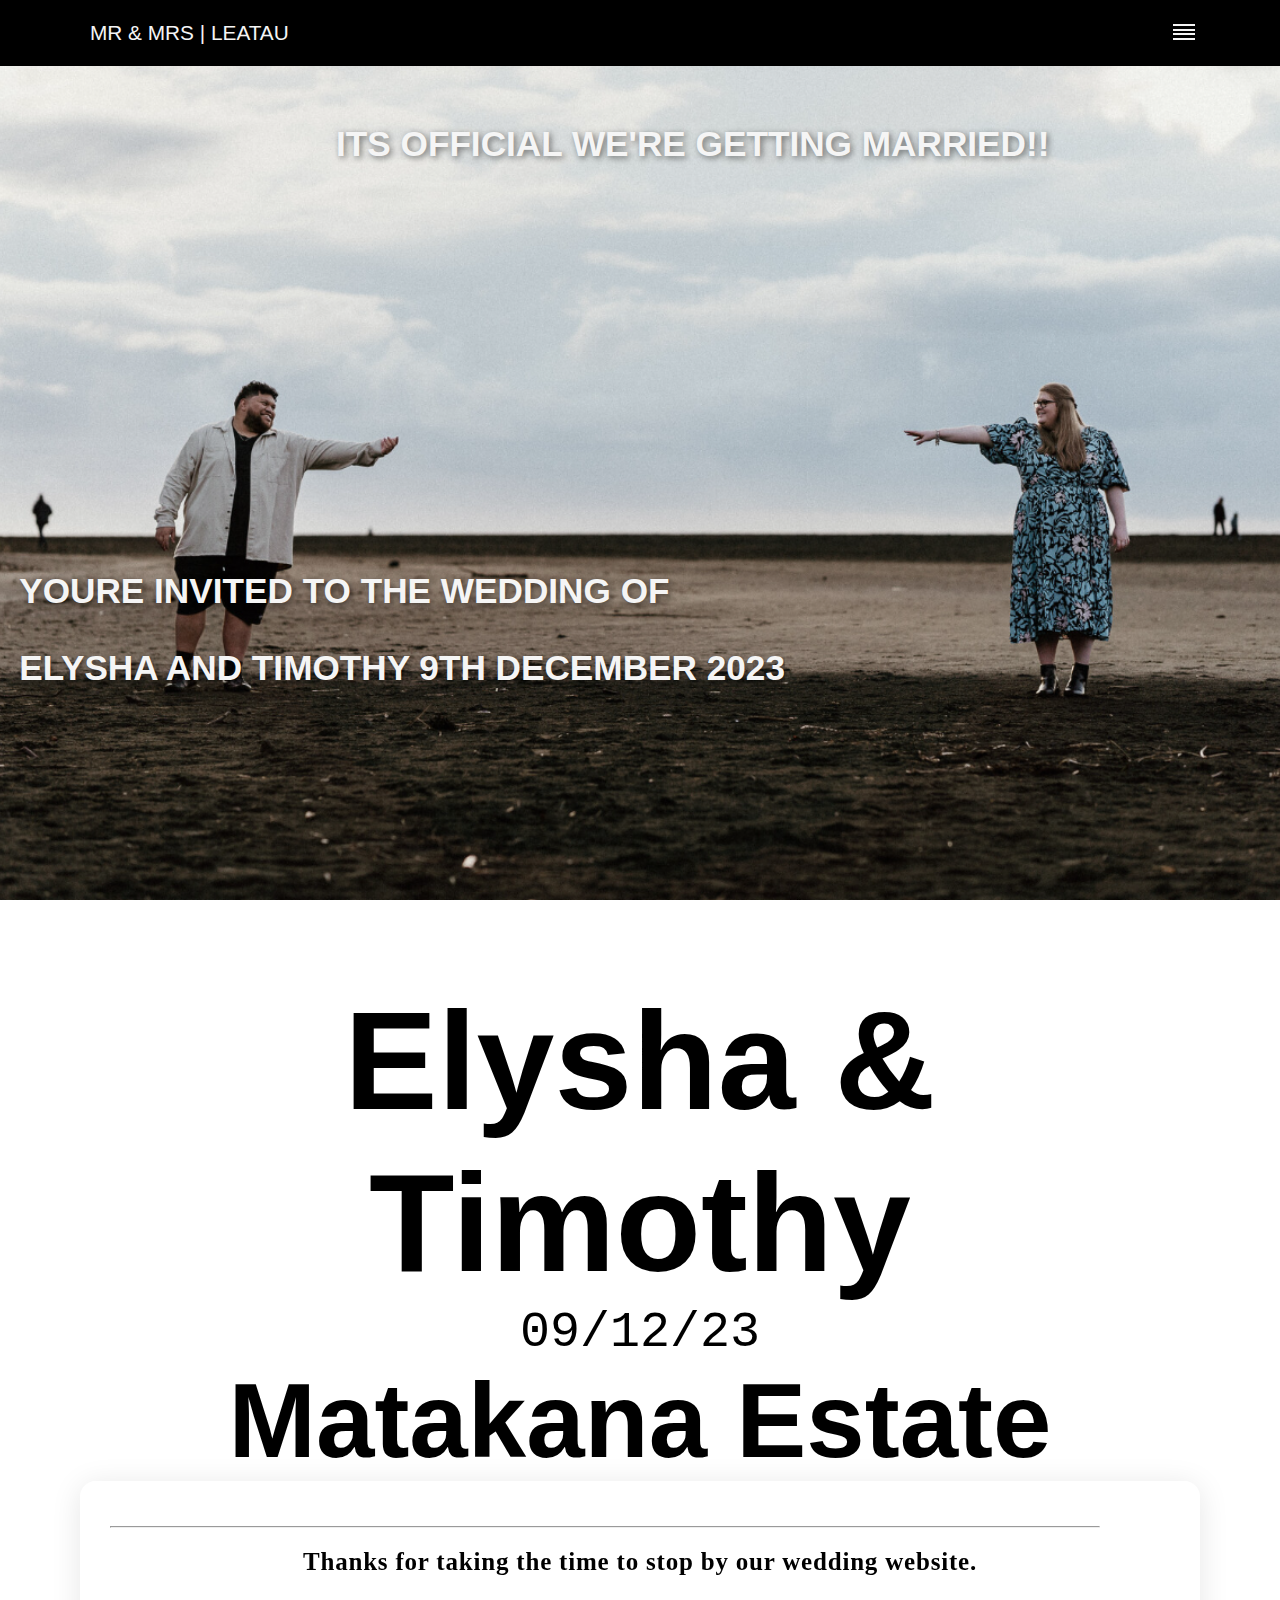
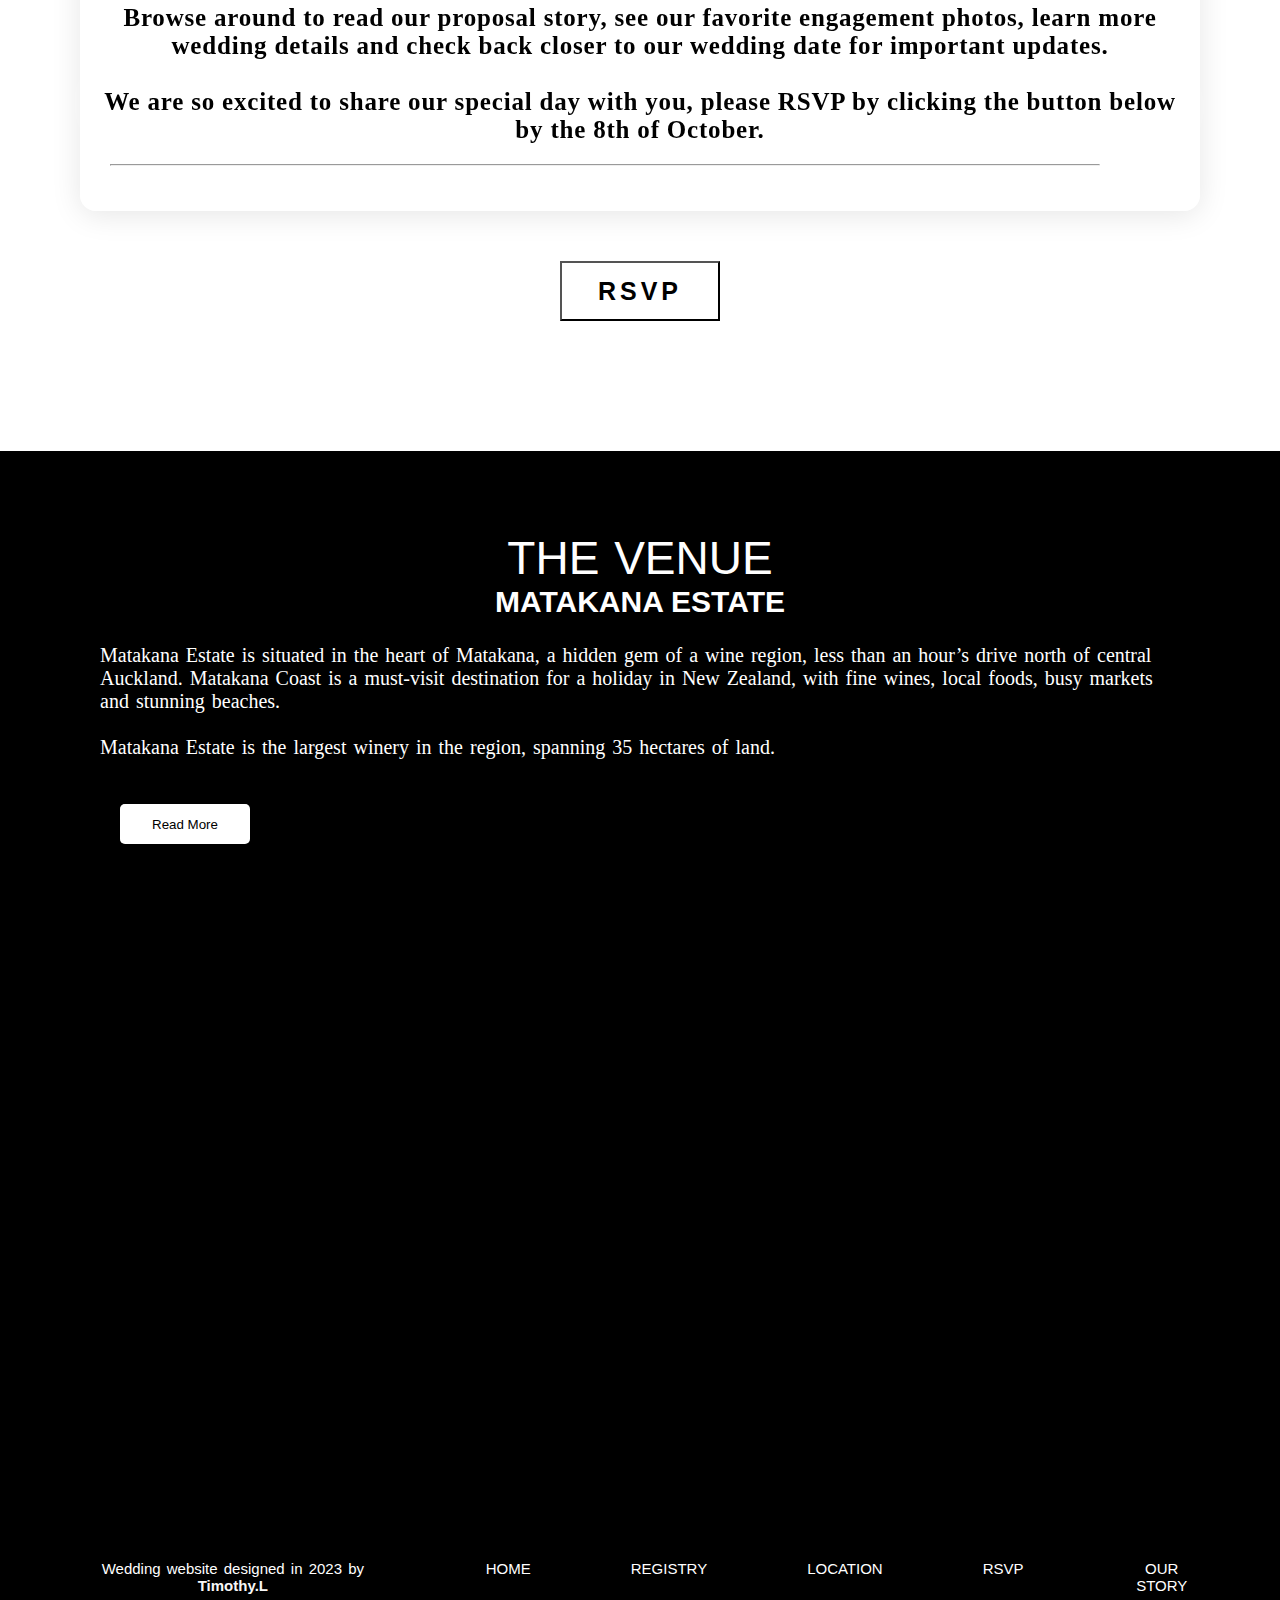
<file: index.html>
<!DOCTYPE html>
<html lang="en">

<head>
  <meta charset="UTF-8">
  <meta http-equiv="X-UA-Compatible" content="IE=edge">
  <meta name="viewport" content="width=device-width, initial-scale=1.0">
  <title>Elysha & Timothy Leatau Home</title>
  <link rel="stylesheet" href="index.css">
  <script src="index.js"></script>
  <link rel="shortcut icon" href="/img/icons8-romance-32.png" type="image/x-icon">
</head>

</head>

<body>


  <div class="page-wrap">
    <header class="page-header">

      <nav>
        <a href="index.html">
          <h1>Mr & Mrs | Leatau</h1>
        </a>            

        <ul><!--Add From Here-->
          <li onclick="topFunction()" id="burger" title="Go to top">


            <!--2 Here-->
            <span></span>
            <span></span>
            <span></span>
            <span></span>
          </li>
        </ul>
      </nav>
      <!--Add From Here-->
      <script>
        // Get the button
        let mybutton = document.getElementById("burger");

        // When the user scrolls down 20px from the top of the document, show the button
        window.onscroll = function () { scrollFunction() };

        function scrollFunction() {
          if (document.body.scrollTop > 0 || document.documentElement.scrollTop > 20) {
            mybutton.style.display = "flex";
          } else {
            mybutton.style.display = "flex";
          }
        }

        // When the user clicks on the button, scroll to the top of the document
        function topFunction() {
          document.body.scrollTop = 0;
          document.documentElement.scrollTop = 0;
        }
      </script>
      <!--2 Here-->
      
      <main>
        <div class="main-banner">
          <h6 class="main-banner-title">Its Official we're getting married!!</h6>


        </div>
        <article id="hero-1" style="--i: 5">

          <div class="hero-info">

            <h1 style="clip-path: polygon(0% 0%, 100% 0%, 100% 100%, 0% 100%);">Youre invited to the Wedding of </h1>
            <h1 style="clip-path: polygon(0% 0%, 100% 0%, 100% 100%, 0% 100%);">Elysha and Timothy 9th December 2023
            </h1>

          </div>
          <div class="hero-image hi-1" style="clip-path: polygon(0% 0%, 100% 0%, 100% 100%, 0% 100%);"></div>
        </article>

        <article id="hero-2" style="--i: 4">
          <div class="hero-info">
            <h2 style="clip-path: polygon(0% 0%, 0% 0%, 0% 100%, 0% 100%);">It's Official</h2>
            <h1 style="clip-path: polygon(0% 0%, 0% 0%, 0% 100%, 0% 100%);">We are Engaged</h1>
            <h3 style="clip-path: polygon(0% 0%, 0% 0%, 0% 100%, 0% 100%);">Papamoa, 37°41'22.1"S 176°16'00.4"E</h3>
          </div>
          <div class="hero-image hi-2" style="clip-path: polygon(0% 0%, 100% 0%, 100% 100%, 0% 100%);"></div>

        </article>

        <article id="hero-3" style="--i: 3">
          <div class="hero-info">
            <h2 style="clip-path: polygon(0% 0%, 0% 0%, 0% 100%, 0% 100%);"></h2>
            <h1 style="clip-path: polygon(0% 0%, 0% 0%, 0% 100%, 0% 100%);"></h1>
            <h3 style="clip-path: polygon(0% 0%, 0% 0%, 0% 100%, 0% 100%);">Lake Tekapo, 44°00'12.7"S 170°29'02.3"E</h3>
          </div>
          <div class="hero-image hi-3" style="clip-path: polygon(0% 0%, 100% 0%, 100% 100%, 0% 100%);"></div>

        </article>

        <article id="hero-4" style="--i: 2">
          <div class="hero-info">
            <h2 style="clip-path: polygon(0% 0%, 0% 0%, 0% 100%, 0% 100%);"></h2>
            <h1 style="clip-path: polygon(0% 0%, 0% 0%, 0% 100%, 0% 100%);"></h1>
            <h3 style="clip-path: polygon(0% 0%, 0% 0%, 0% 100%, 0% 100%);">Rotorua, 38°09'25.6"S 176°16'27.5"E</h3>
          </div>
          <div class="hero-image hi-4" style="clip-path: polygon(0% 0%, 100% 0%, 100% 100%, 0% 100%);"></div>

        </article>

        <article id="hero-5" style="--i: 1">
          <div class="hero-info">
            <h2 style="clip-path: polygon(0% 0%, 0% 0%, 0% 100%, 0% 100%);"></h2>
            <h1 style="clip-path: polygon(0% 0%, 0% 0%, 0% 100%, 0% 100%);"></h1>
            <h3 style="clip-path: polygon(0% 0%, 0% 0%, 0% 100%, 0% 100%);">Hastings, 39°38'12.9"S 176°49'47.4"E</h3>
          </div>
          <div class="hero-image hi-5"></div>
        </article>

      </main>


    </header>

    <section style="display: none; clip-path: polygon(0% 0%, 100% 0%, 100% 0%, 0% 0%);">
      <ul class="level-1">
        <li>
          <h3>Navigation</h3>
          <ul class="level-2">
            <li>
              <a href="details.html">
                <p>The Details</p>
              </a>

            </li>
            <li>
              <a href="gettingThere.html">
                <p>Getting There</p>
              </a>

            </li>

            <li>
              <a href="giftsAndReg.html">
                <p>Registry</p>
              </a>

            </li>

            <li><a href="RSVP.html">
                <p>RSVP</p>
              </a>

            </li>
            <li>
              <a href="OurStory.html">
                <p>Our Story</p>
              </a>

            </li>

          </ul>
        </li>
        


    </section>

    <!---->

  </div>
  <script
    src="https://cpwebassets.codepen.io/assets/common/stopExecutionOnTimeout-2c7831bb44f98c1391d6a4ffda0e1fd302503391ca806e7fcc7b9b87197aec26.js"></script>
  <script src="https://unpkg.co/gsap@3/dist/gsap.min.js"></script>
  <script id="rendered-js">
    let burger = document.getElementById("burger");
    let overlay = document.querySelector("section");
    let heroImage = document.querySelector(".hero-image");
    let showMenu = false;
    let del = 3;
    let i = 1;

    let tl = gsap.timeline({
      repeat: -1,
      yoyo: true,
      ease: "expo.out"
    });


    overlay.style.display = "none";

    burger.addEventListener("click", e => {
      showMenu = !showMenu;
      if (showMenu) {
        burger.classList.add("active");
        overlay.style.display = "block";
        gsap.to(overlay, 1, {
          clipPath: "polygon(0% 0%, 100% 0, 100% 100%, 0% 100%)",
          ease: "expo.in"
        });

      } else {
        burger.classList.remove("active");
        gsap.to(overlay, 1, {
          clipPath: "polygon(0% 0%, 100% 0%, 100% 0%, 0% 0%)",
          ease: "expo.out",
          onComplete: () => overlay.style.display = "none"
        });

      }
    });

    gsap.set(["#hero-1 h2, #hero-1 h1, #hero-1 h3"], {
      clipPath: "polygon(0% 0%, 100% 0%, 100% 100%, 0% 100%)"
    });


    gsap.set(
      [
        `#hero-2 h2, #hero-3 h2, #hero-4 h2, #hero-5 h2,
       #hero-2 h1, #hero-3 h1, #hero-4 h1, #hero-5 h1,
       #hero-2 h3, #hero-3 h3, #hero-4 h3, #hero-5 h3`],

      {
        clipPath: "polygon(0% 0%, 0% 0%, 0% 100%, 0% 100%)"
      });



    while (i < 5) {
      if (window.CP.shouldStopExecution(0)) break;
      tl.to(`#hero-${i} h2`, 0.9, {
        clipPath: "polygon(0% 0%, 0% 0%, 0% 100%, 0% 100%)",
        delay: del
      }).

        to(
          `#hero-${i} h1`,
          5.9,
          {
            clipPath: "polygon(0% 0%, 0% 0%, 0% 100%, 0% 100%)"
          },

          "-=0.1").

        to(
          `#hero-${i} h3`,
          0.9,
          {
            clipPath: "polygon(0% 0%, 0% 0%, 0% 100%, 0% 100%)"
          },

          "-=0.3").

        to(
          `#hero-${i} .hi-${i}`,
          0.7,
          {
            clipPath: "polygon(0% 0%, 0% 0%, 0% 100%, 0% 100%)"
          },

          "-=1").

        to(`#hero-${i + 1} h2`, 0.9, {
          clipPath: "polygon(0% 0%, 100% 0%, 100% 100%, 0% 100%)"
        }).

        to(
          `#hero-${i + 1} h1`,
          0.9,
          {
            clipPath: "polygon(0% 0%, 100% 0%, 100% 100%, 0% 100%)"
          },

          "-=0.3").

        to(
          `#hero-${i + 1} h3`,
          0.9,
          {
            clipPath: "polygon(0% 0%, 100% 0%, 100% 100%, 0% 100%)"
          },

          "-=0.3");


      i++;
    } window.CP.exitedLoop(0);

  </script>

  <link href="https://fonts.cdnfonts.com/css/sunnyletter" rel="stylesheet">

  <div class="secondcontent">
    <div class="secondtext">

      <h1>Elysha & Timothy</h1>
      <p class="date">09/12/23</p>
      <h2>Matakana Estate</h2>
      <!--Thank you for RSVP-ing "Yes" to our big day! We're thrilled to celebrate with you.-->
      <div class="box-welcome">
        <h2 class="welcome">
          <hr>Thanks for taking the time to stop by our wedding
          website.<br><br> Browse around to read our proposal story, see
          our favorite engagement photos, learn more wedding
          details and check back closer to our wedding date
          for important updates. <br> <br> We are so excited to share our special day with you, please RSVP by clicking
          the button below by the 8th of October.
          <hr>
        </h2>
      </div>
      <a href="RSVP.html">
        <button class="butt1">RSVP</button></a>
    </div>
  </div>
  
  <div class="thirdcontent">
    <div class="thirdtext">

      <h1>The Venue</h1>
      <h2>Matakana Estate</h2>


      <p>Matakana Estate is situated in the heart of Matakana, a hidden gem of a wine
        region, less than an hour’s drive north of central Auckland. Matakana Coast is
        a must-visit destination for a holiday in New Zealand, with fine wines,
        local foods, busy markets and stunning beaches. <br><br>

        Matakana Estate is the largest winery in the region, spanning 35
        hectares of land.</p>

      <a href="gettingThere.html">
        <button class="custom-btn btn-5"><span>Read More</span></button></a>
      <h1 class="extrapadding">   <br></h1>

      <div class="video-responsive">
        <iframe width="420" height="315" src="https://www.youtube.com/embed/F4uceP-C6to?autoplay=1&mute=1&loop=1"
          title="Matakana Estate." frameborder="0" allow="clipboard-write; encrypted-media; web-share; repeat;"
          allowfullscreen></iframe>
      </div>
    </div>


    <footer>
      <ul class="foot">
        <li class="author">Wedding website designed in <i class="fa fa-copyright" aria-hidden="true"></i> 2023 by <a
            href="https://vog2k.github.io/index.html" target="_blank">Timothy.L</a></li>
        <li><a href="index.html">HOME</a></li>
        <li><a href="giftsAndReg.html">REGISTRY</a></li>
        <li><a href="gettingThere.html">LOCATION</a></li>
        <li><a href="RSVP.html">RSVP</a></li>
        <li><a href="OurStory.html">OUR STORY</a></li>

      </ul>
    </footer>
</body>

</html>
</file>
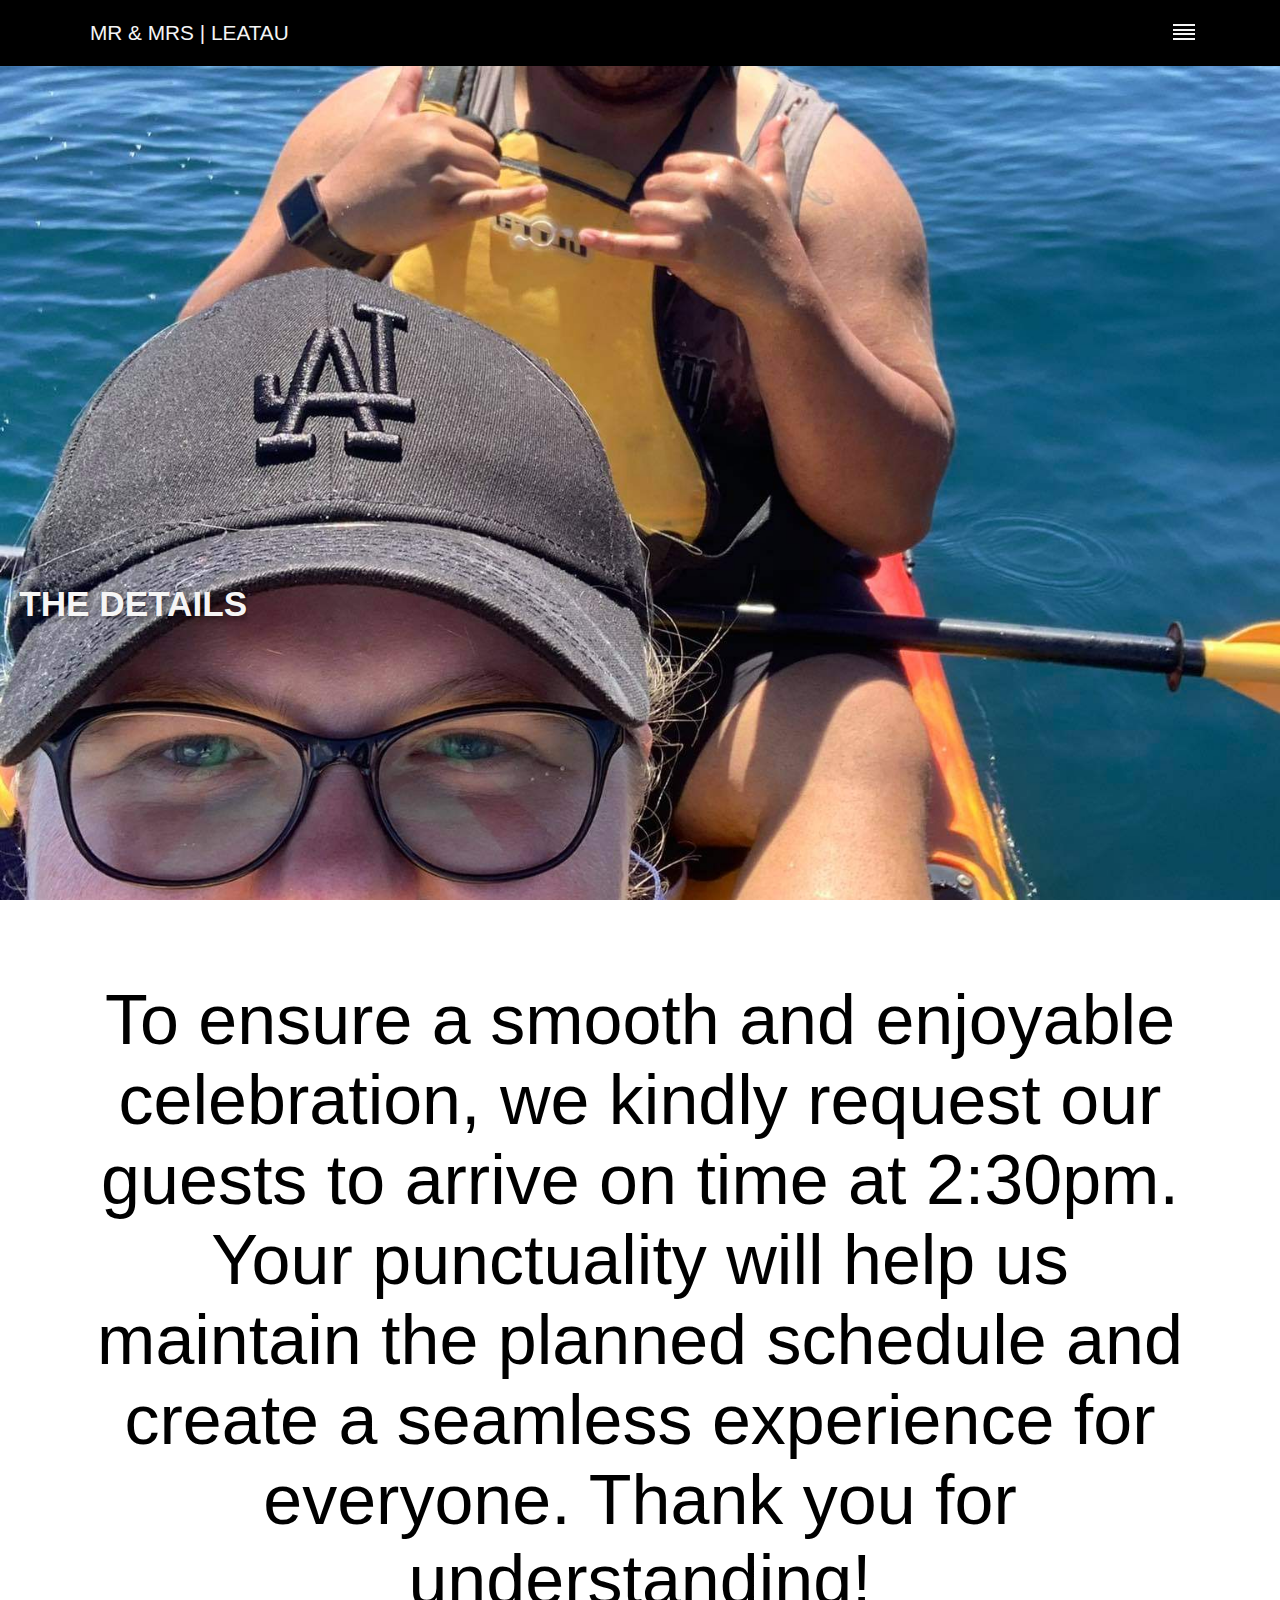
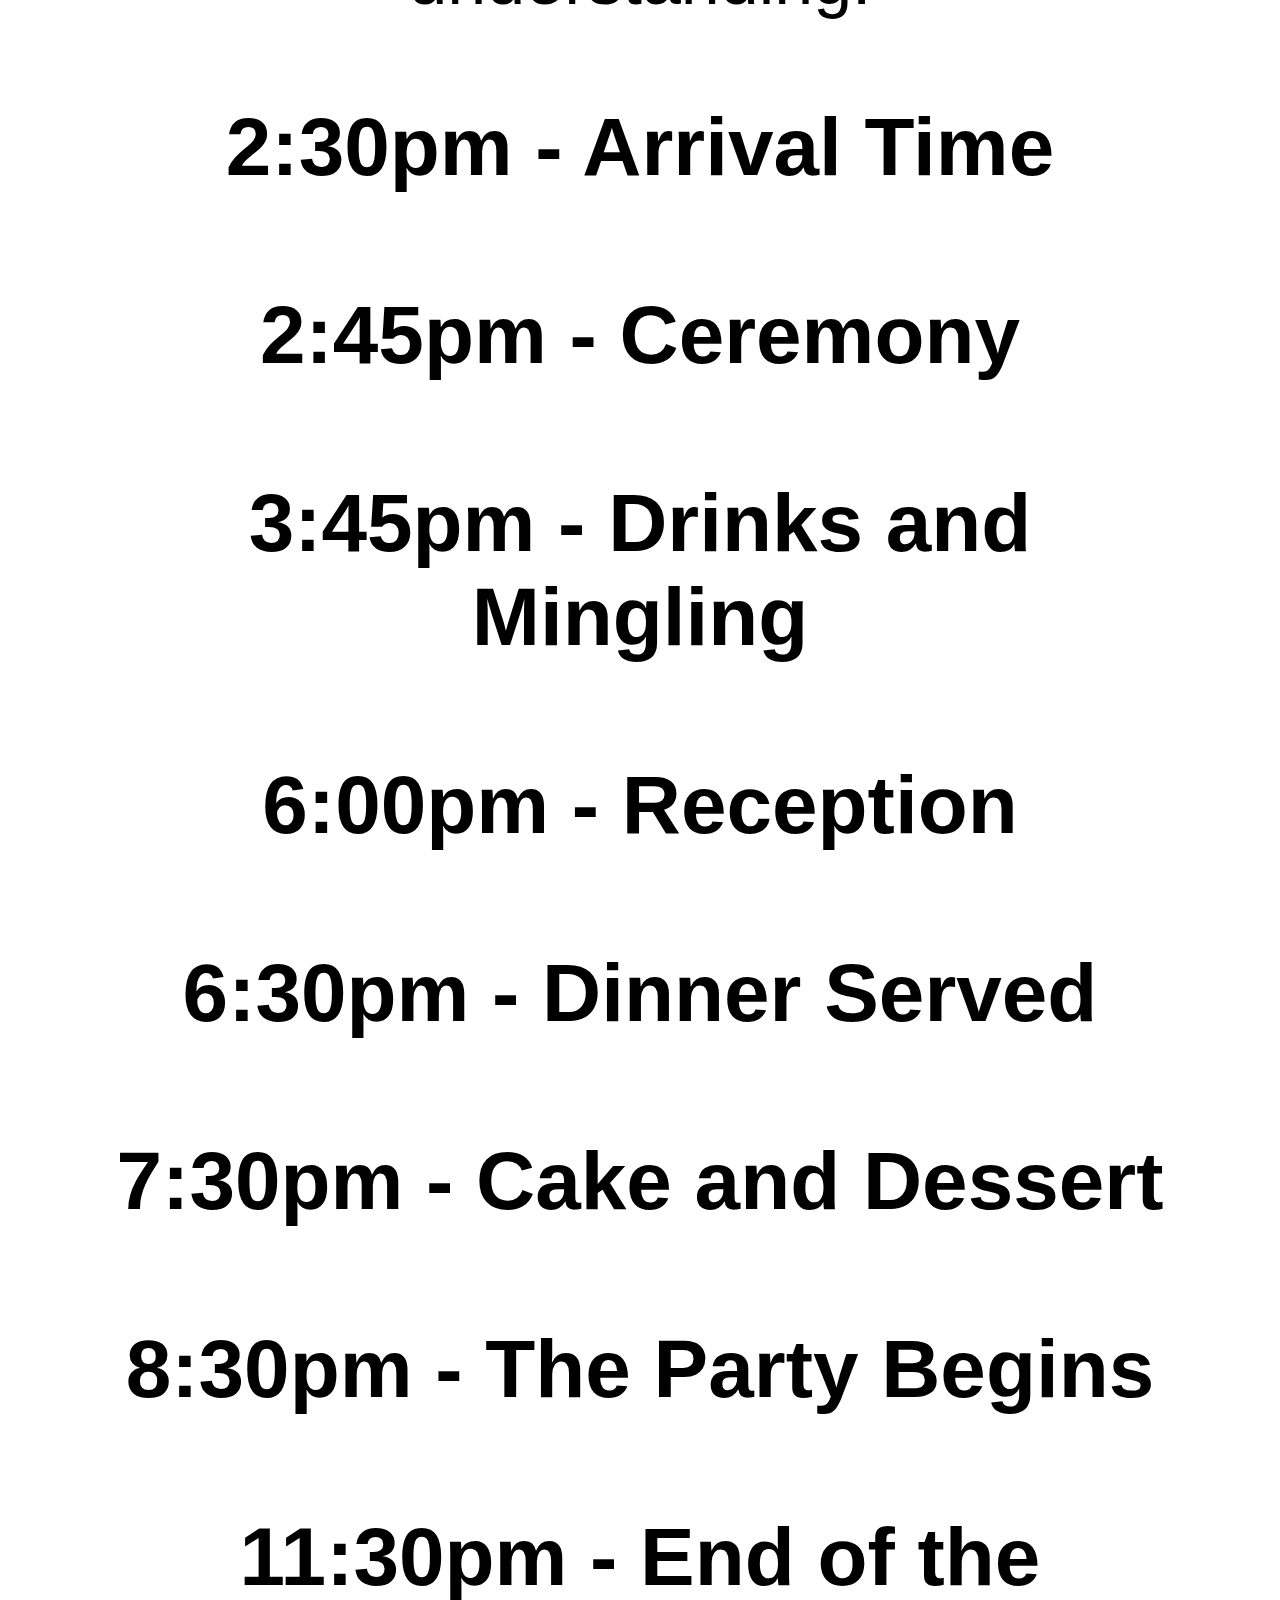
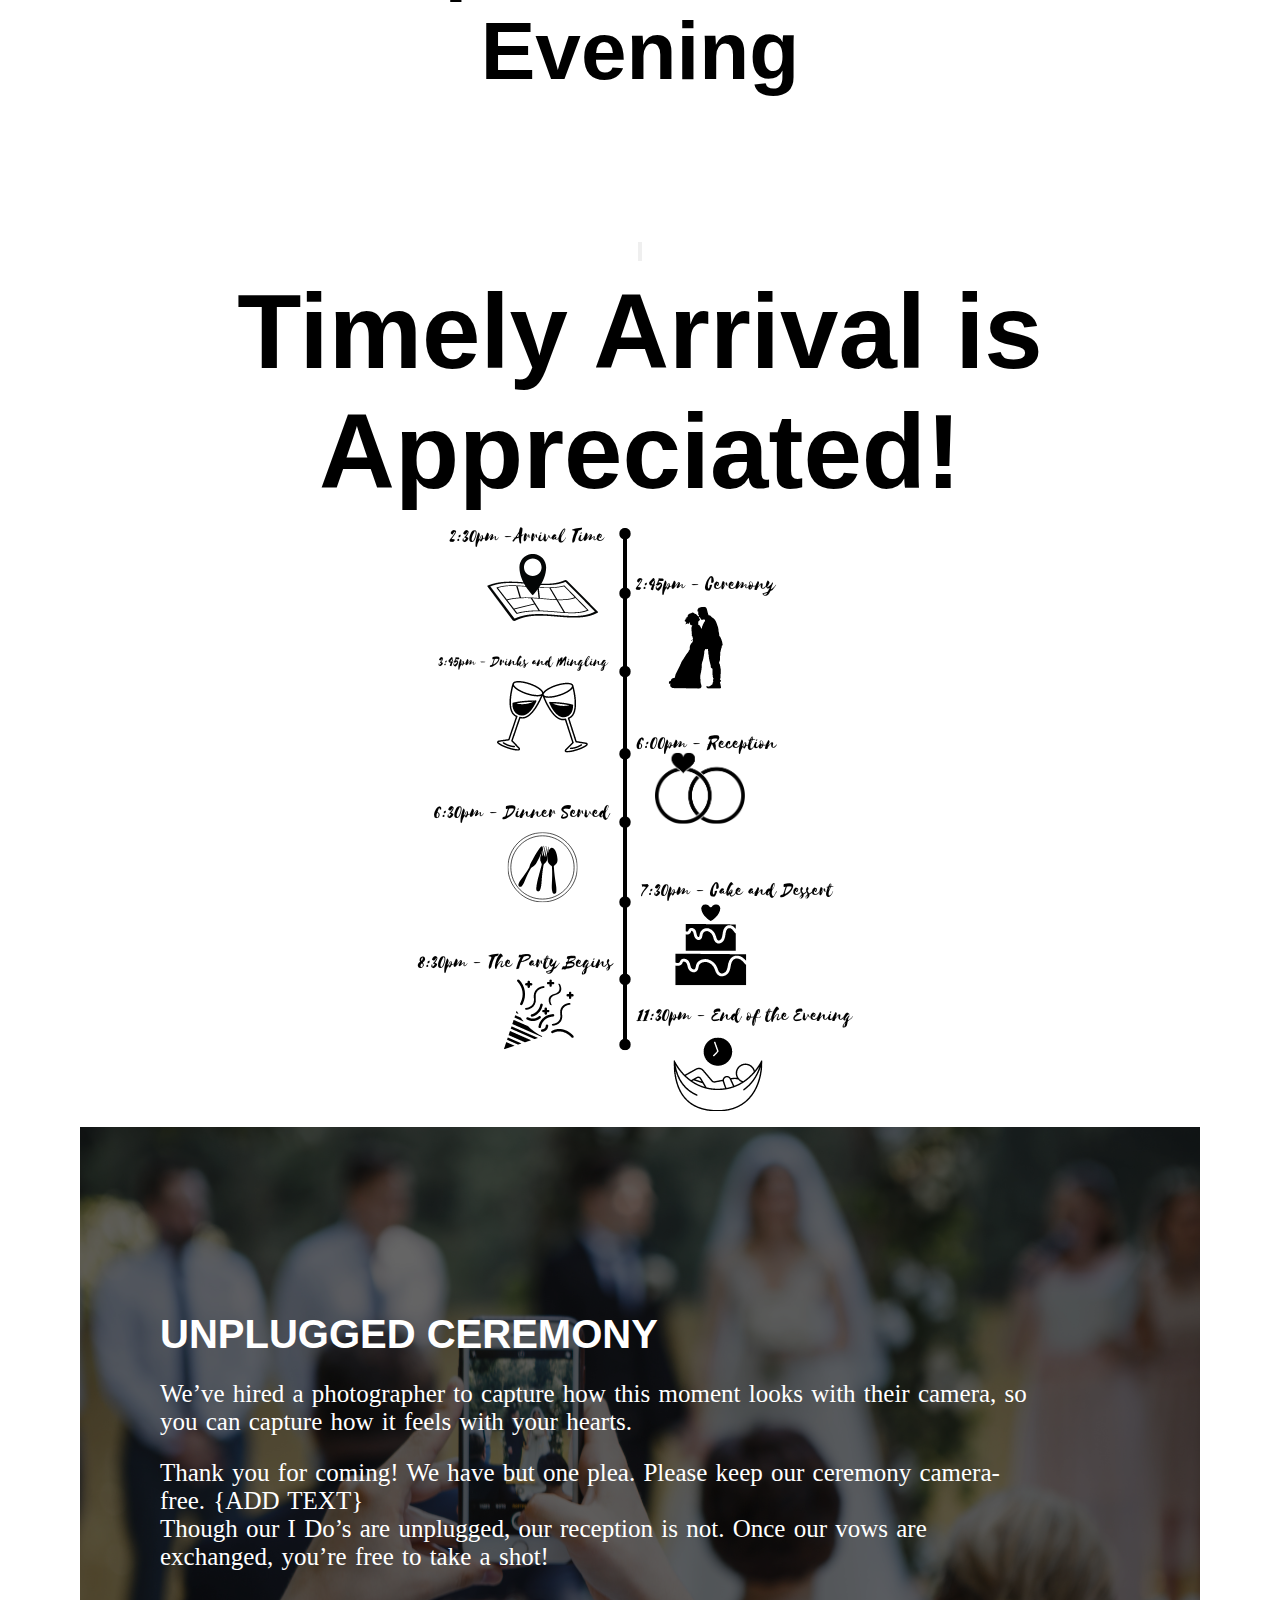
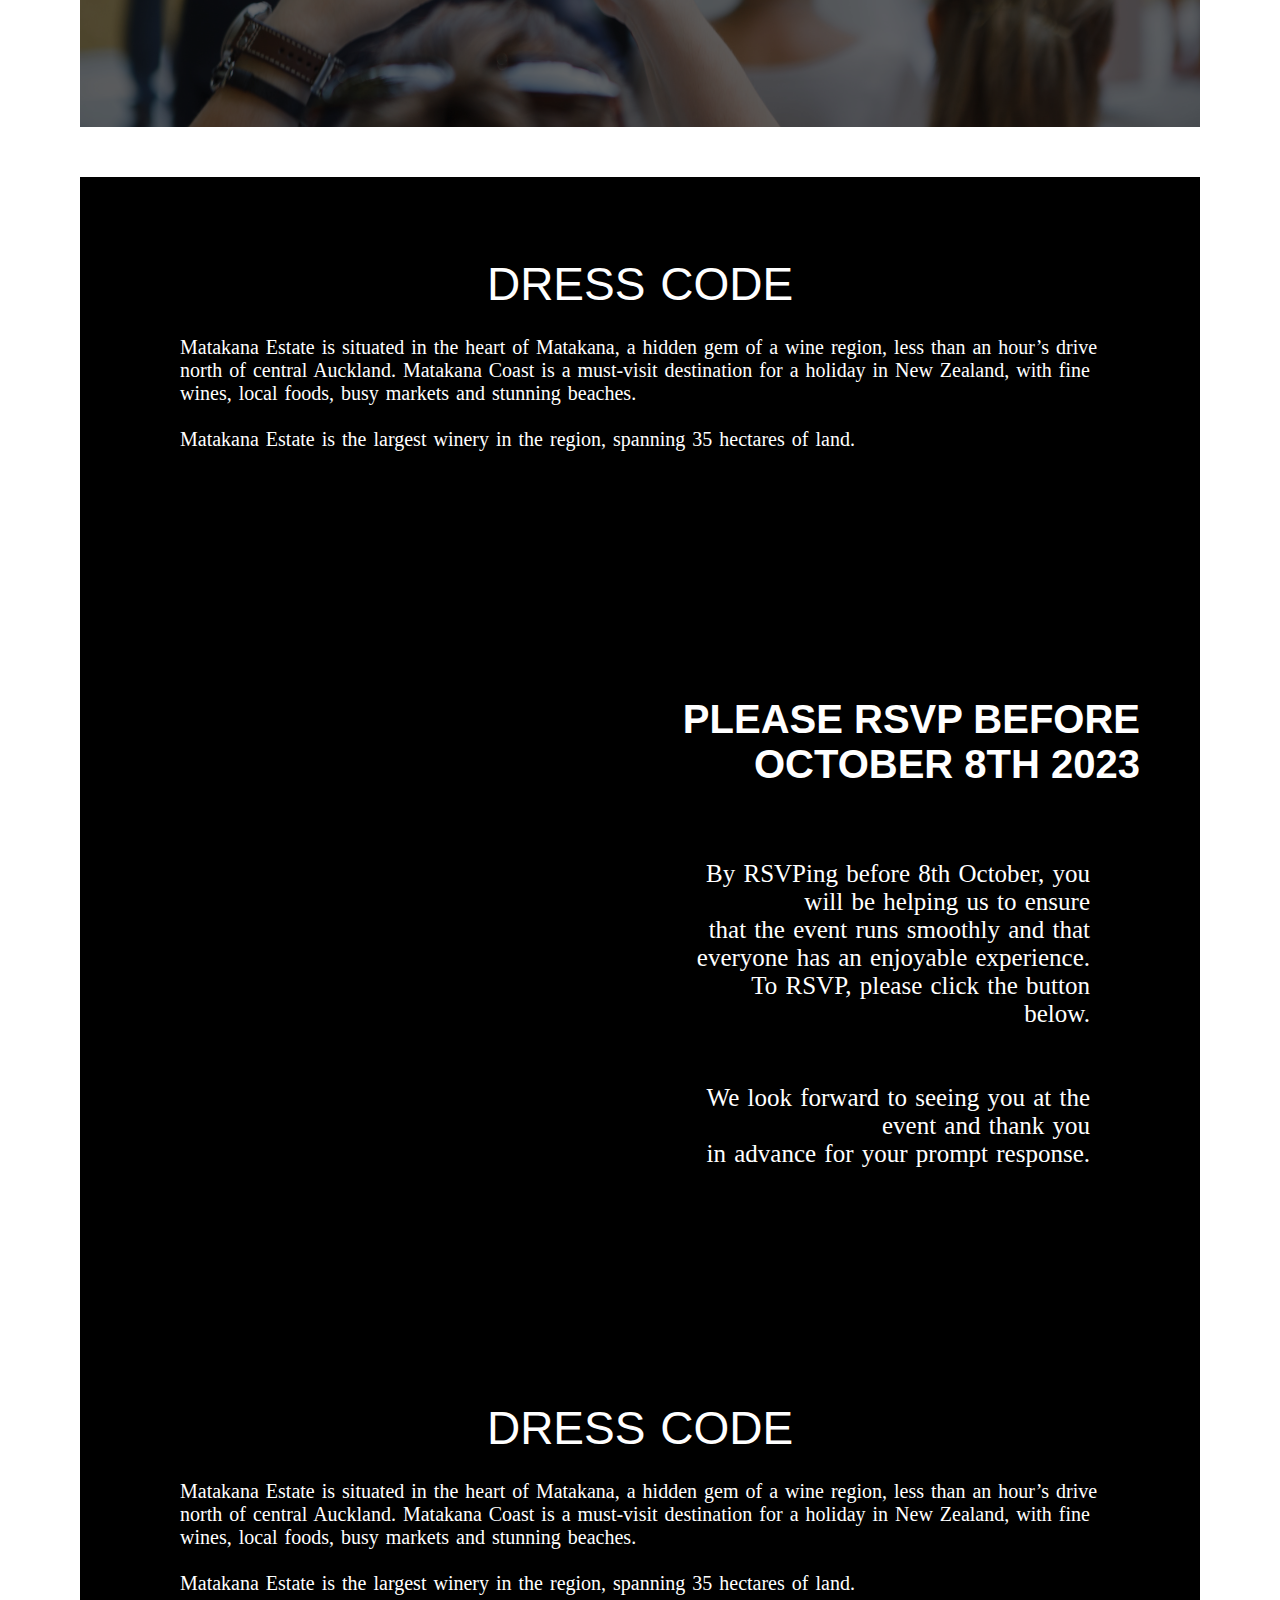
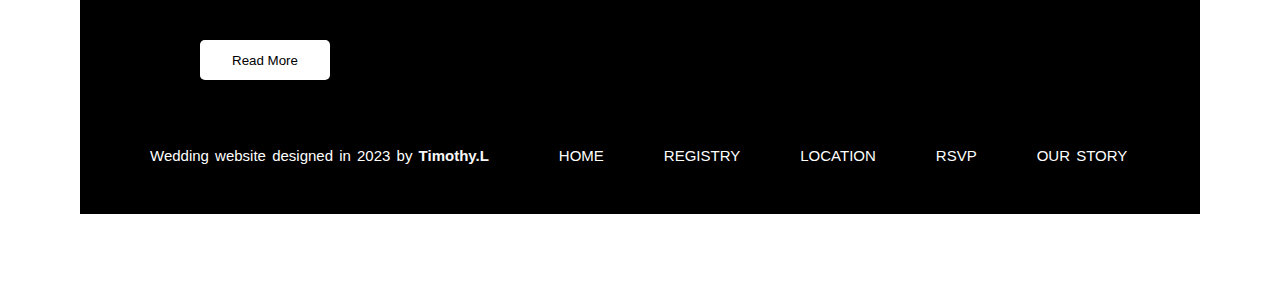
<file: details.html>
<!DOCTYPE html>
<html lang="en">

<head>
  <meta charset="UTF-8">
  <meta http-equiv="X-UA-Compatible" content="IE=edge">
  <meta name="viewport" content="width=device-width, initial-scale=1.0">
  <title>Elysha & Timothy Leatau The Details</title>
  <link rel="stylesheet" href="details.css">
  <script src="index.js"></script>
  <link rel="shortcut icon" href="/img/icons8-romance-32.png" type="image/x-icon">
</head>

</head>

<body>


  <div class="page-wrap">
    <header class="page-header">

      <nav>
        <a href="index.html">
          <h1>Mr & Mrs | Leatau</h1>
        </a>

        <ul><!--Add From Here-->
          <li onclick="topFunction()" id="burger" title="Go to top">


            <!--2 Here-->
            <span></span>
            <span></span>
            <span></span>
            <span></span>
          </li>
        </ul>
      </nav>
      <!--Add From Here-->
      <script>
        // Get the button
        let mybutton = document.getElementById("burger");

        // When the user scrolls down 20px from the top of the document, show the button
        window.onscroll = function () { scrollFunction() };

        function scrollFunction() {
          if (document.body.scrollTop > 0 || document.documentElement.scrollTop > 20) {
            mybutton.style.display = "flex";
          } else {
            mybutton.style.display = "flex";
          }
        }

        // When the user clicks on the button, scroll to the top of the document
        function topFunction() {
          document.body.scrollTop = 0;
          document.documentElement.scrollTop = 0;
        }
      </script>
      <!--2 Here-->

      <main>

        <article id="hero-1" style="--i: 5">

          <div class="hero-info">

            <h1 style="clip-path: polygon(0% 0%, 100% 0%, 100% 100%, 0% 100%);">The details </h1>
            <h1 style="clip-path: polygon(0% 0%, 100% 0%, 100% 100%, 0% 100%);">
            </h1>
            <h3 style="clip-path: polygon(0% 0%, 100% 0%, 100% 100%, 0% 100%);"></h3>
          </div>
          <div class="hero-image hi-1" style="clip-path: polygon(0% 0%, 100% 0%, 100% 100%, 0% 100%);"></div>
        </article>

      </main>


    </header>

    <section style="display: none; clip-path: polygon(0% 0%, 100% 0%, 100% 0%, 0% 0%);">
      <ul class="level-1">
        <li>
          <h3>Navigation</h3>
          <ul class="level-2">
            <li>
              <a href="index.html">
                <p>Home</p>
              </a>

            </li>
            <li>
              <a href="gettingThere.html">
                <p>Getting There</p>
              </a>

            </li>
            <li>
              <a href="giftsAndReg.html">
                <p>Registry</p>
              </a>

            </li>

            <li><a href="RSVP.html">
                <p>RSVP</p>
              </a>

            </li>
            <li>
              <a href="OurStory.html">
                <p>Our Story</p>
              </a>

            </li>

          </ul>
        </li>



    </section>

    <!---->

  </div>
  <script
    src="https://cpwebassets.codepen.io/assets/common/stopExecutionOnTimeout-2c7831bb44f98c1391d6a4ffda0e1fd302503391ca806e7fcc7b9b87197aec26.js"></script>
  <script src="https://unpkg.co/gsap@3/dist/gsap.min.js"></script>
  <script id="rendered-js">
    let burger = document.getElementById("burger");
    let overlay = document.querySelector("section");
    let heroImage = document.querySelector(".hero-image");
    let showMenu = false;
    let del = 3;
    let i = 1;

    let tl = gsap.timeline({
      repeat: -1,
      yoyo: true,
      ease: "expo.out"
    });

    burger.addEventListener("click", e => {
      showMenu = !showMenu;
      if (showMenu) {
        burger.classList.add("active");
        overlay.style.display = "block";
        gsap.to(overlay, 1, {
          clipPath: "polygon(0% 0%, 100% 0, 100% 100%, 0% 100%)",
          ease: "expo.in"
        });

      } else {
        burger.classList.remove("active");
        gsap.to(overlay, 1, {
          clipPath: "polygon(0% 0%, 100% 0%, 100% 0%, 0% 0%)",
          ease: "expo.out",
          onComplete: () => overlay.style.display = "none"
        });

      }
    });


    gsap.set(
      [
        `#hero-2 h2, #hero-3 h2, #hero-4 h2, #hero-5 h2,
       #hero-2 h1, #hero-3 h1, #hero-4 h1, #hero-5 h1,
       #hero-2 h3, #hero-3 h3, #hero-4 h3, #hero-5 h3`],

      {
        clipPath: "polygon(0% 0%, 0% 0%, 0% 100%, 0% 100%)"
      });



    while (i < 0) {
      if (window.CP.shouldStopExecution(0)) break;
      tl.to(`#hero-${i} h2`, 0.9, {
        clipPath: "polygon(0% 0%, 0% 0%, 0% 100%, 0% 100%)",
        delay: del
      }).

        to(
          `#hero-${i} h1`,
          0.9,
          {
            clipPath: "polygon(0% 0%, 0% 0%, 0% 100%, 0% 100%)"
          },

          "-=0.3").

        to(
          `#hero-${i} h3`,
          0.9,
          {
            clipPath: "polygon(0% 0%, 0% 0%, 0% 100%, 0% 100%)"
          },

          "-=0.3").

        to(
          `#hero-${i} .hi-${i}`,
          0.7,
          {
            clipPath: "polygon(0% 0%, 0% 0%, 0% 100%, 0% 100%)"
          },

          "-=1").

        to(`#hero-${i + 1} h2`, 0.9, {
          clipPath: "polygon(0% 0%, 100% 0%, 100% 100%, 0% 100%)"
        }).

        to(
          `#hero-${i + 1} h1`,
          0.9,
          {
            clipPath: "polygon(0% 0%, 100% 0%, 100% 100%, 0% 100%)"
          },

          "-=0.3").

        to(
          `#hero-${i + 1} h3`,
          0.9,
          {
            clipPath: "polygon(0% 0%, 100% 0%, 100% 100%, 0% 100%)"
          },

          "-=0.3");


      i++;
    } window.CP.exitedLoop(0);
  //# sourceURL=pen.js
  </script>

  <link href="https://fonts.cdnfonts.com/css/sunnyletter" rel="stylesheet">

  <div class="secondcontent">
    <div class="secondtext">
      <div class="site-main">


            <div class="container-1">
              <div class="row-1">
                <div class="col-1">
                  <div class="toc">
                    <h2></h2>
                    <p>To ensure a smooth and enjoyable celebration, we kindly request our guests to arrive on time at 2:30pm. Your punctuality will help us maintain the planned schedule and create a seamless experience for everyone. Thank you for understanding! <br> <br></p>
                    <h3>2:30pm - Arrival Time <br> <br>         
                      2:45pm - Ceremony <br> <br>
                      3:45pm - Drinks and Mingling  <br> <br>
                      6:00pm - Reception <br> <br>
                      6:30pm - Dinner Served<br> <br>
                      7:30pm - Cake and Dessert<br> <br>
                      8:30pm - The Party Begins<br> <br>
                      11:30pm - End of the Evening   <br> <br></h3>

                  </div>
                </div>
                <div class="col-1">
                  <div class="toc-sidebar">
                    <button class="toggle-button">
                      <svg xmlns="http://www.w3.org/2000/svg" viewBox="0 0 384 512">
                        <path d="M41.4 233.4c-12.5 12.5-12.5 32.8 0 45.3l192 192c12.5 12.5 32.8 12.5 45.3 0s12.5-32.8 0-45.3L109.3 256 278.6 86.6c12.5-12.5 12.5-32.8 0-45.3s-32.8-12.5-45.3 0l-192 192z" fill="#134859" />
                      </svg>
                    </button>
                    <h2>Timely Arrival is Appreciated!</h2>
                    <img src="img/Wedding+Agenda.jpg" alt="">
                    <ul class="list-toc">
                    </ul>
                  </div>
                </div>
              </div>
            </div>

<script>let tocs = document.querySelectorAll(".toc h2");
let listToc = document.querySelector(".list-toc");
for (toc of tocs) {
  let str = toc.textContent;
  let idValue = str.replace(/\s/g, "-");
  toc.setAttribute("id", idValue);
  listToc.innerHTML += `<li><a  href="#${idValue}">${str}</a></li>`;
}

let listTocTarget = document.querySelectorAll(".list-toc a");
listTocTarget.forEach((el) => {
  el.addEventListener("click", function () {
    for (i = 0; i < listTocTarget.length; i++) {
      listTocTarget[i].parentNode.classList.remove("active");
    }
    this.parentNode.classList.add("active");
  });
});

let toggleButton = document.querySelector(".toggle-button");
let tocSidebar = document.querySelector(".toc-sidebar");
toggleButton.addEventListener("click", () => {
  tocSidebar.classList.toggle("active");
});</script>
    </div>
  </div>
  <div class="fifthcontent ">
    <div class="fifthtext">

      <h1><br> Unplugged ceremony</h1> <br>
      <p>We’ve hired a
        photographer to capture how this moment looks
        with their camera, so you can capture how it
        feels with your hearts.</p>
      <br>
      <p>Thank you for coming! We have but one plea.
        Please keep our ceremony camera-free. {ADD TEXT} <br> Though our
        I Do’s are unplugged, our reception is not. Once
        our vows are exchanged, you’re free to take a shot!</p><br>


    </div>
  </div>
  <div class="thirdcontent">
    <div class="thirdtext">

      <h1>Dress code</h1>
      <h2></h2>


      <p>Matakana Estate is situated in the heart of Matakana, a hidden gem of a wine
        region, less than an hour’s drive north of central Auckland. Matakana Coast is
        a must-visit destination for a holiday in New Zealand, with fine wines,
        local foods, busy markets and stunning beaches. <br><br>

        Matakana Estate is the largest winery in the region, spanning 35
        hectares of land.</p>




    </div>
    <div class="fourthcontent">
      <div class="fourthtext">

        <h1>PLEASE RSVP BEFORE<br> October 8TH 2023</h1><br>
        <p class="black-box">By RSVPing before 8th October, you will be helping us to ensure <br> that the event runs
          smoothly
          and that everyone has an enjoyable experience. To RSVP, please click the button below.<br><br>

          <br> We look forward to seeing you at the event and thank you <br> in advance for your prompt response.
        </p><br>


      </div>
      <div class="thirdcontent">
        <div class="thirdtext">

          <h1>Dress code</h1>
          <h2></h2>


          <p>Matakana Estate is situated in the heart of Matakana, a hidden gem of a wine
            region, less than an hour’s drive north of central Auckland. Matakana Coast is
            a must-visit destination for a holiday in New Zealand, with fine wines,
            local foods, busy markets and stunning beaches. <br><br>

            Matakana Estate is the largest winery in the region, spanning 35
            hectares of land.</p>

          <a href="gettingThere.html">
            <button class="custom-btn btn-5"><span>Read More</span></button></a>
          <h1 class="extrapadding"> <br></h1>


        </div>


        <footer>
          <ul class="foot">
            <li class="author">Wedding website designed in <i class="fa fa-copyright" aria-hidden="true"></i> 2023 by <a
                href="https://vog2k.github.io/index.html" target="_blank">Timothy.L</a></li>
            <li><a href="index.html">HOME</a></li>
            <li><a href="giftsAndReg.html">REGISTRY</a></li>
            <li><a href="gettingThere.html">LOCATION</a></li>
            <li><a href="RSVP.html">RSVP</a></li>
            <li><a href="OurStory.html">OUR STORY</a></li>

          </ul>
        </footer>
</body>

</html>
</file>
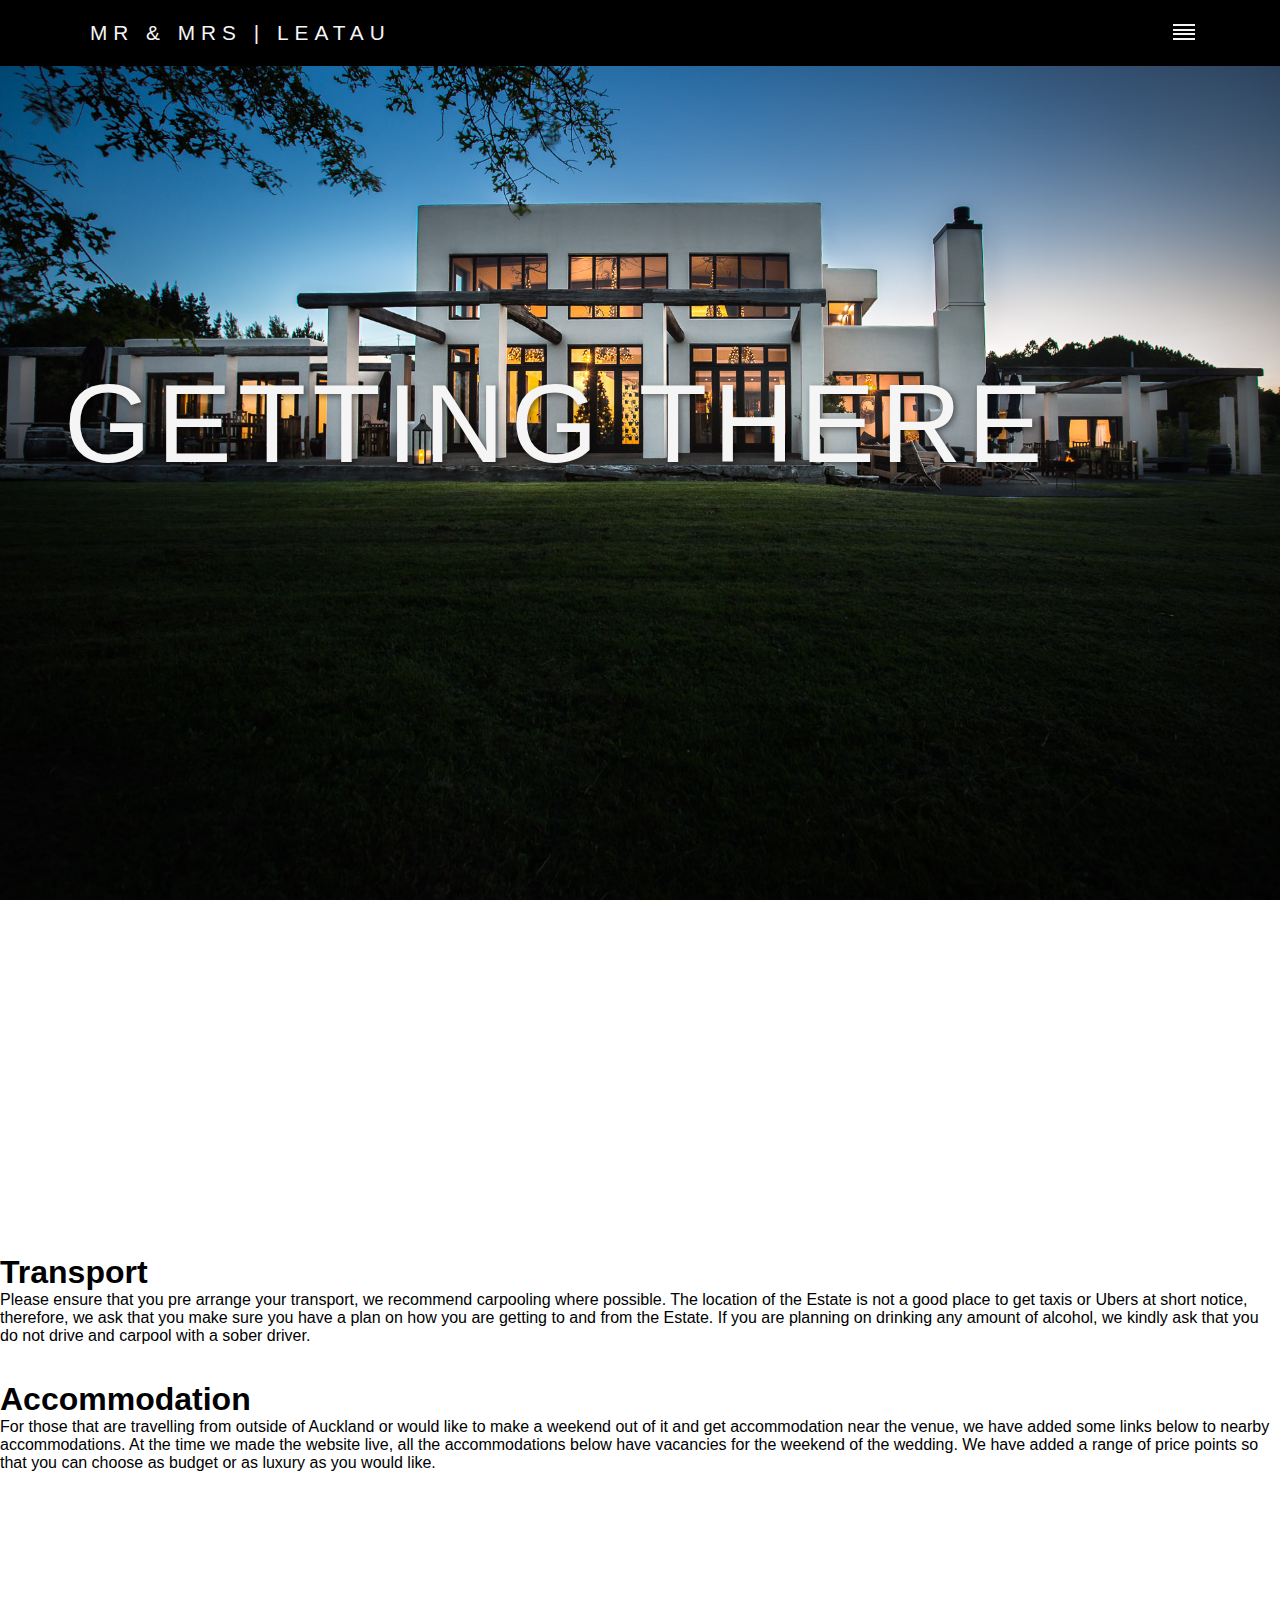
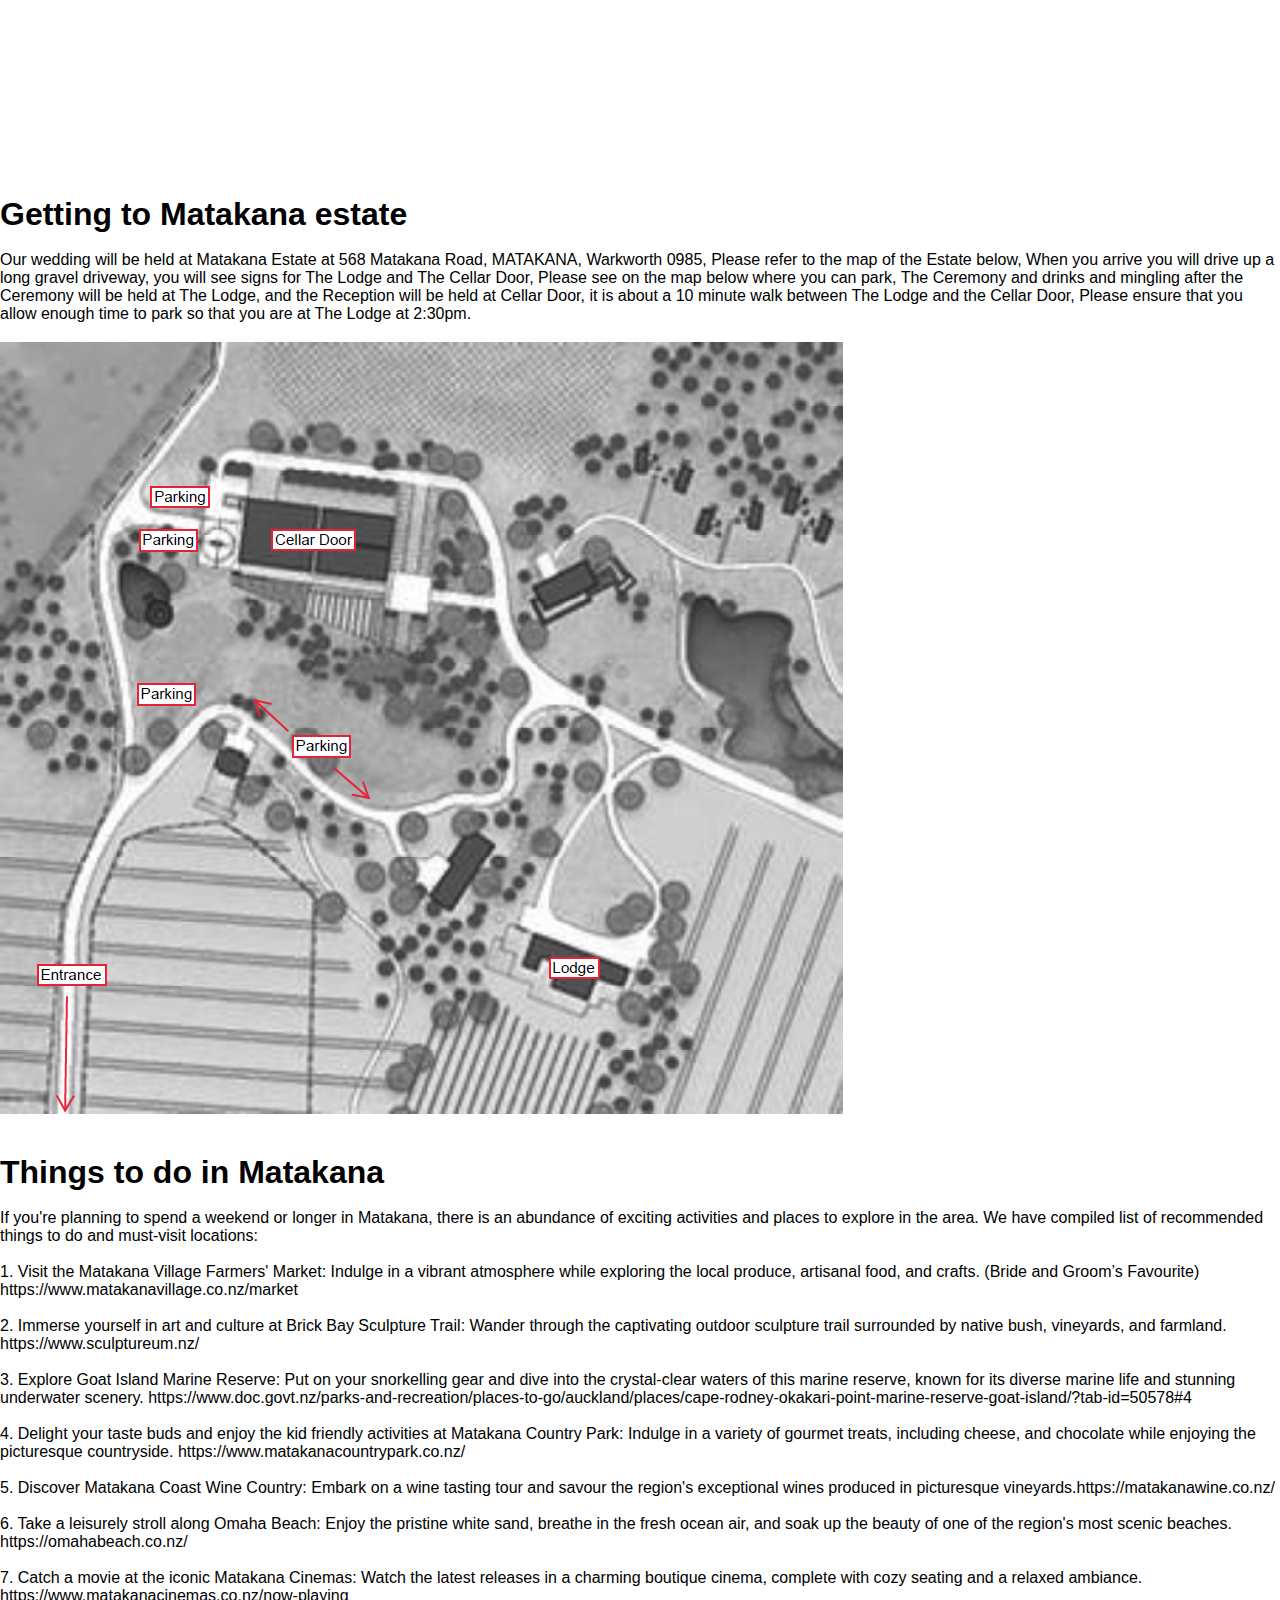
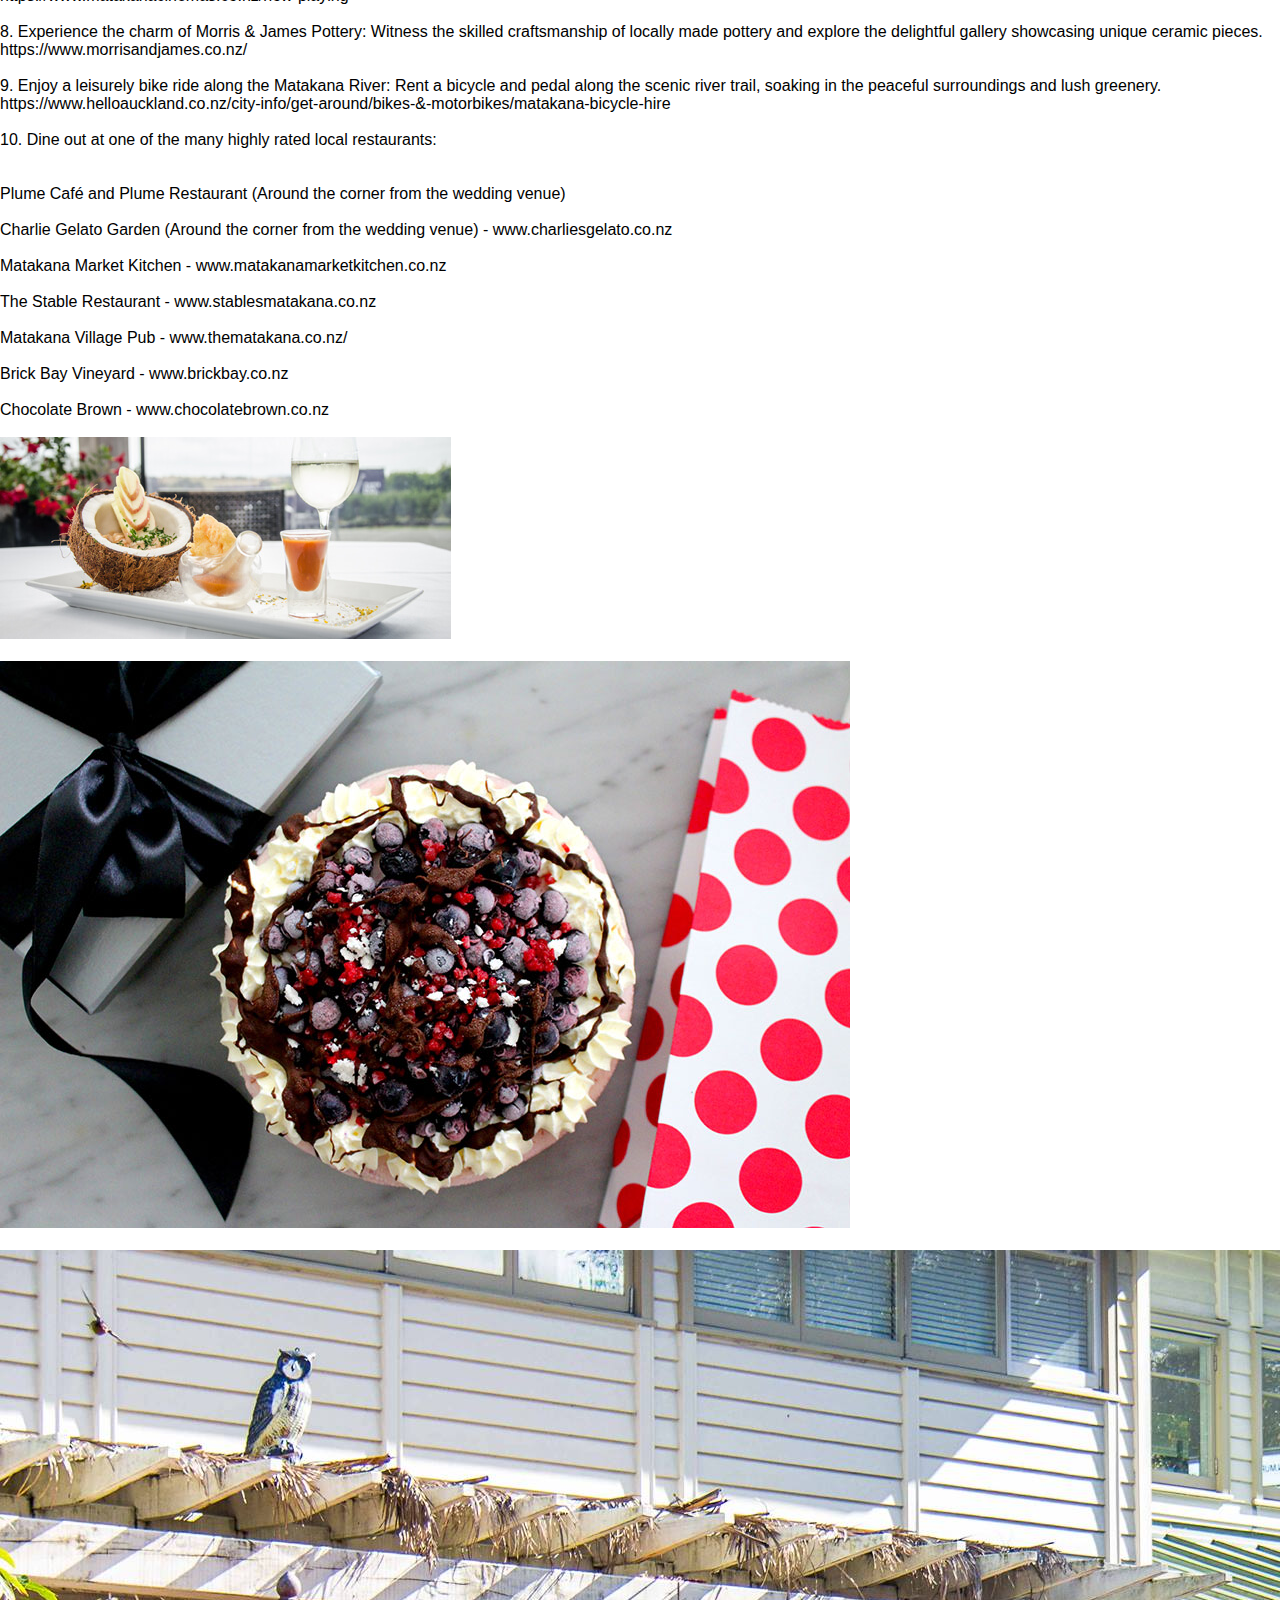
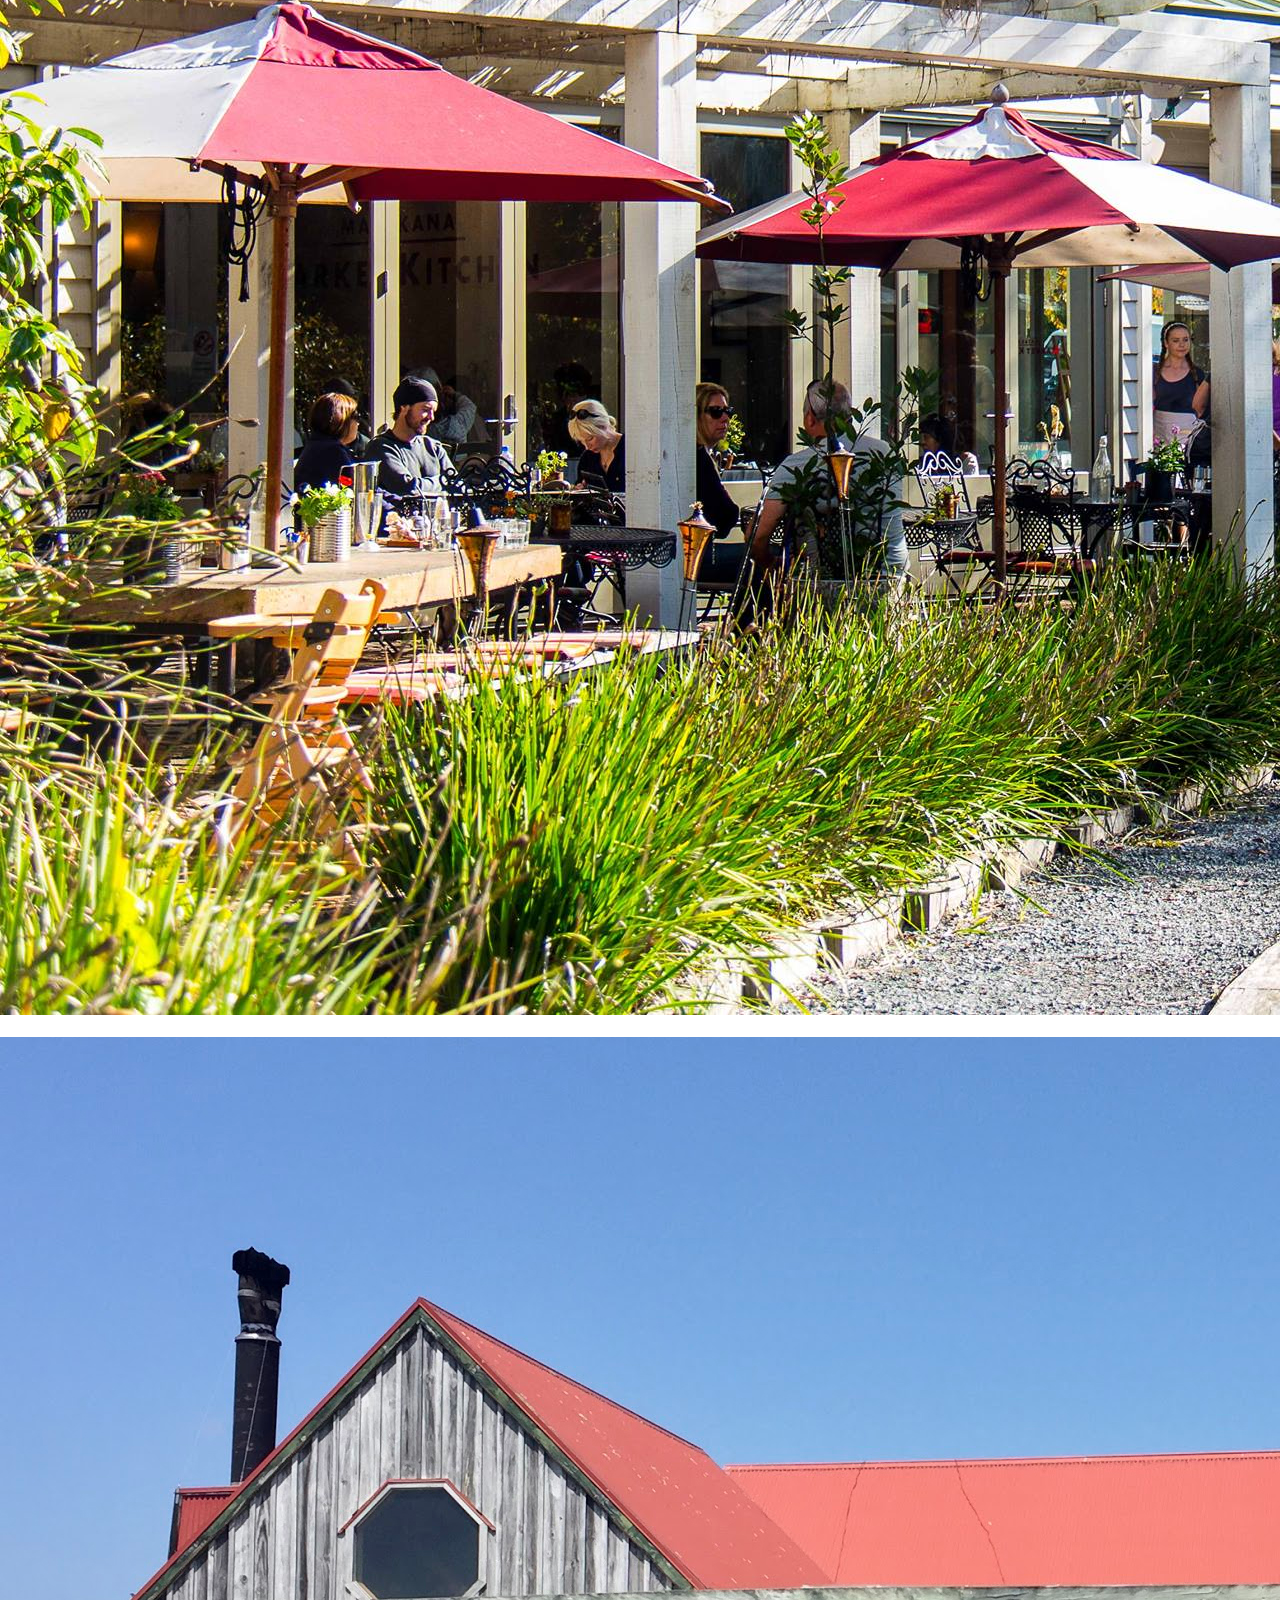
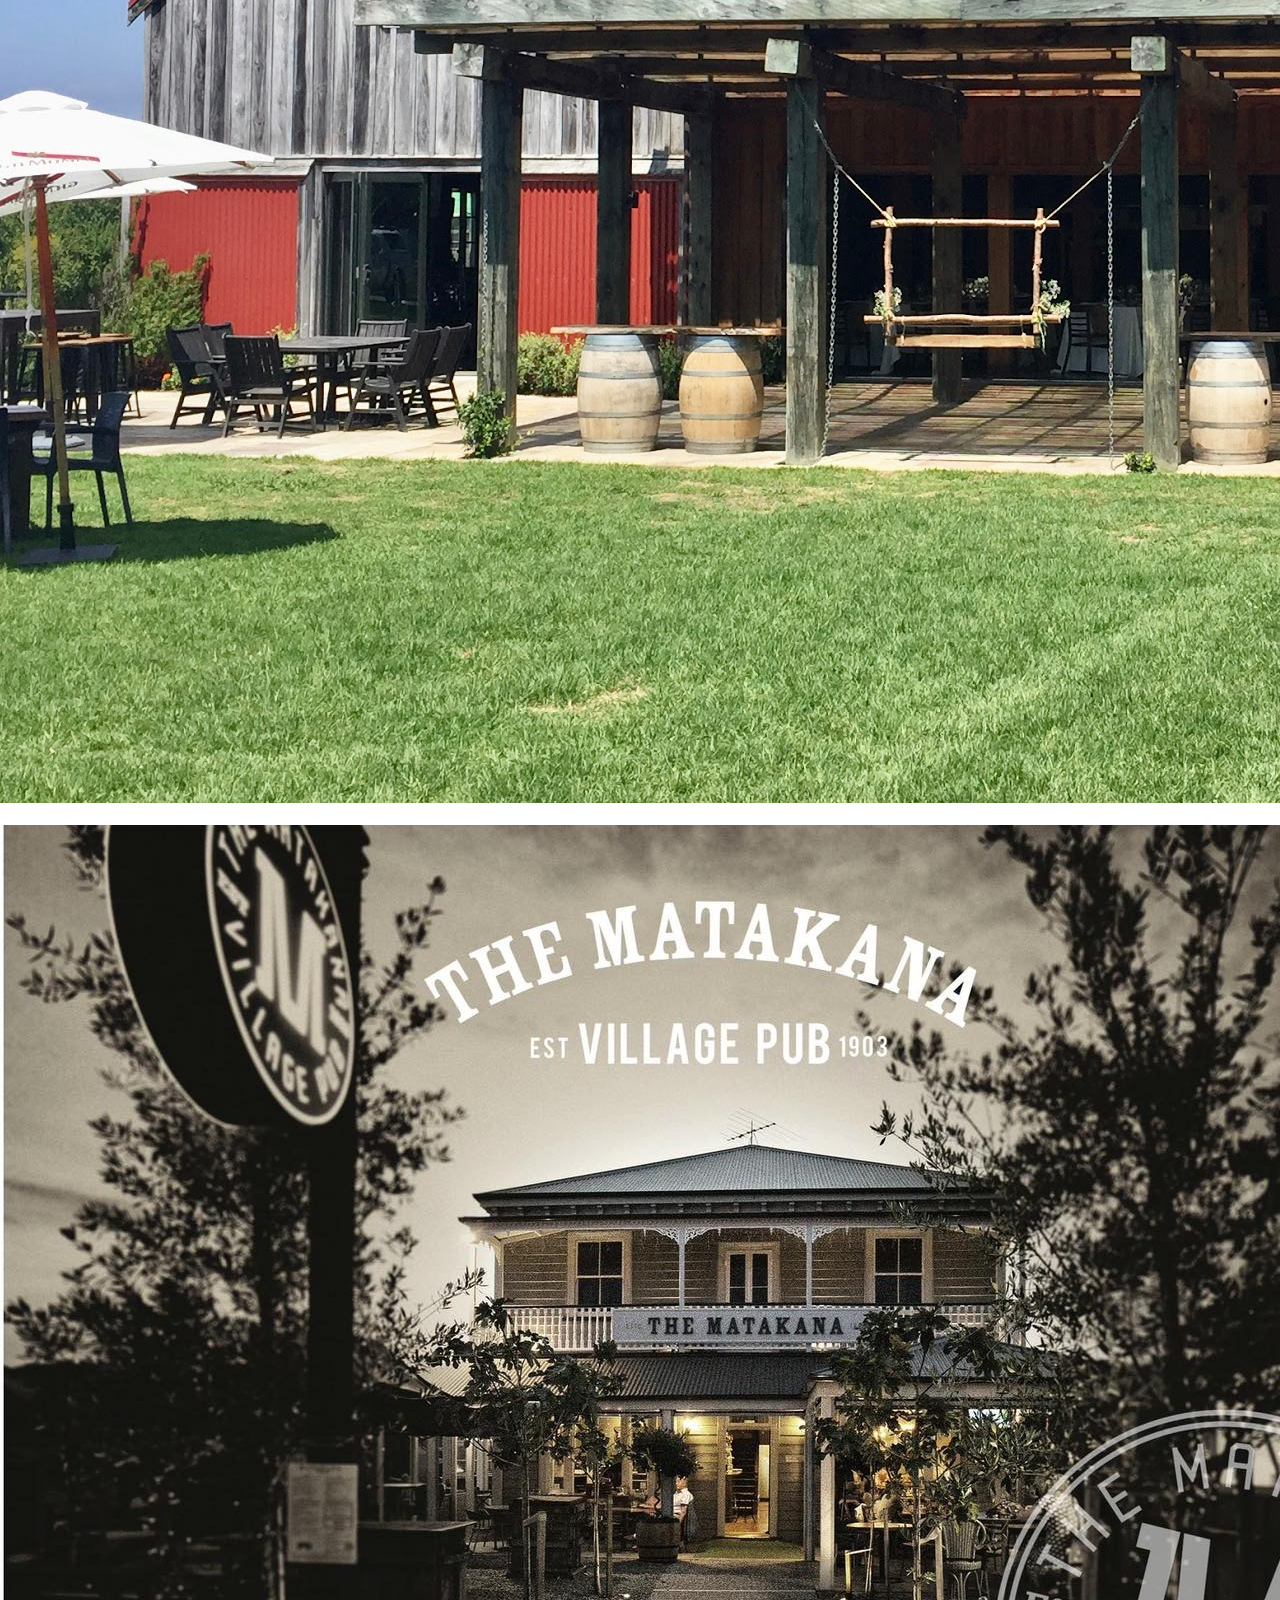
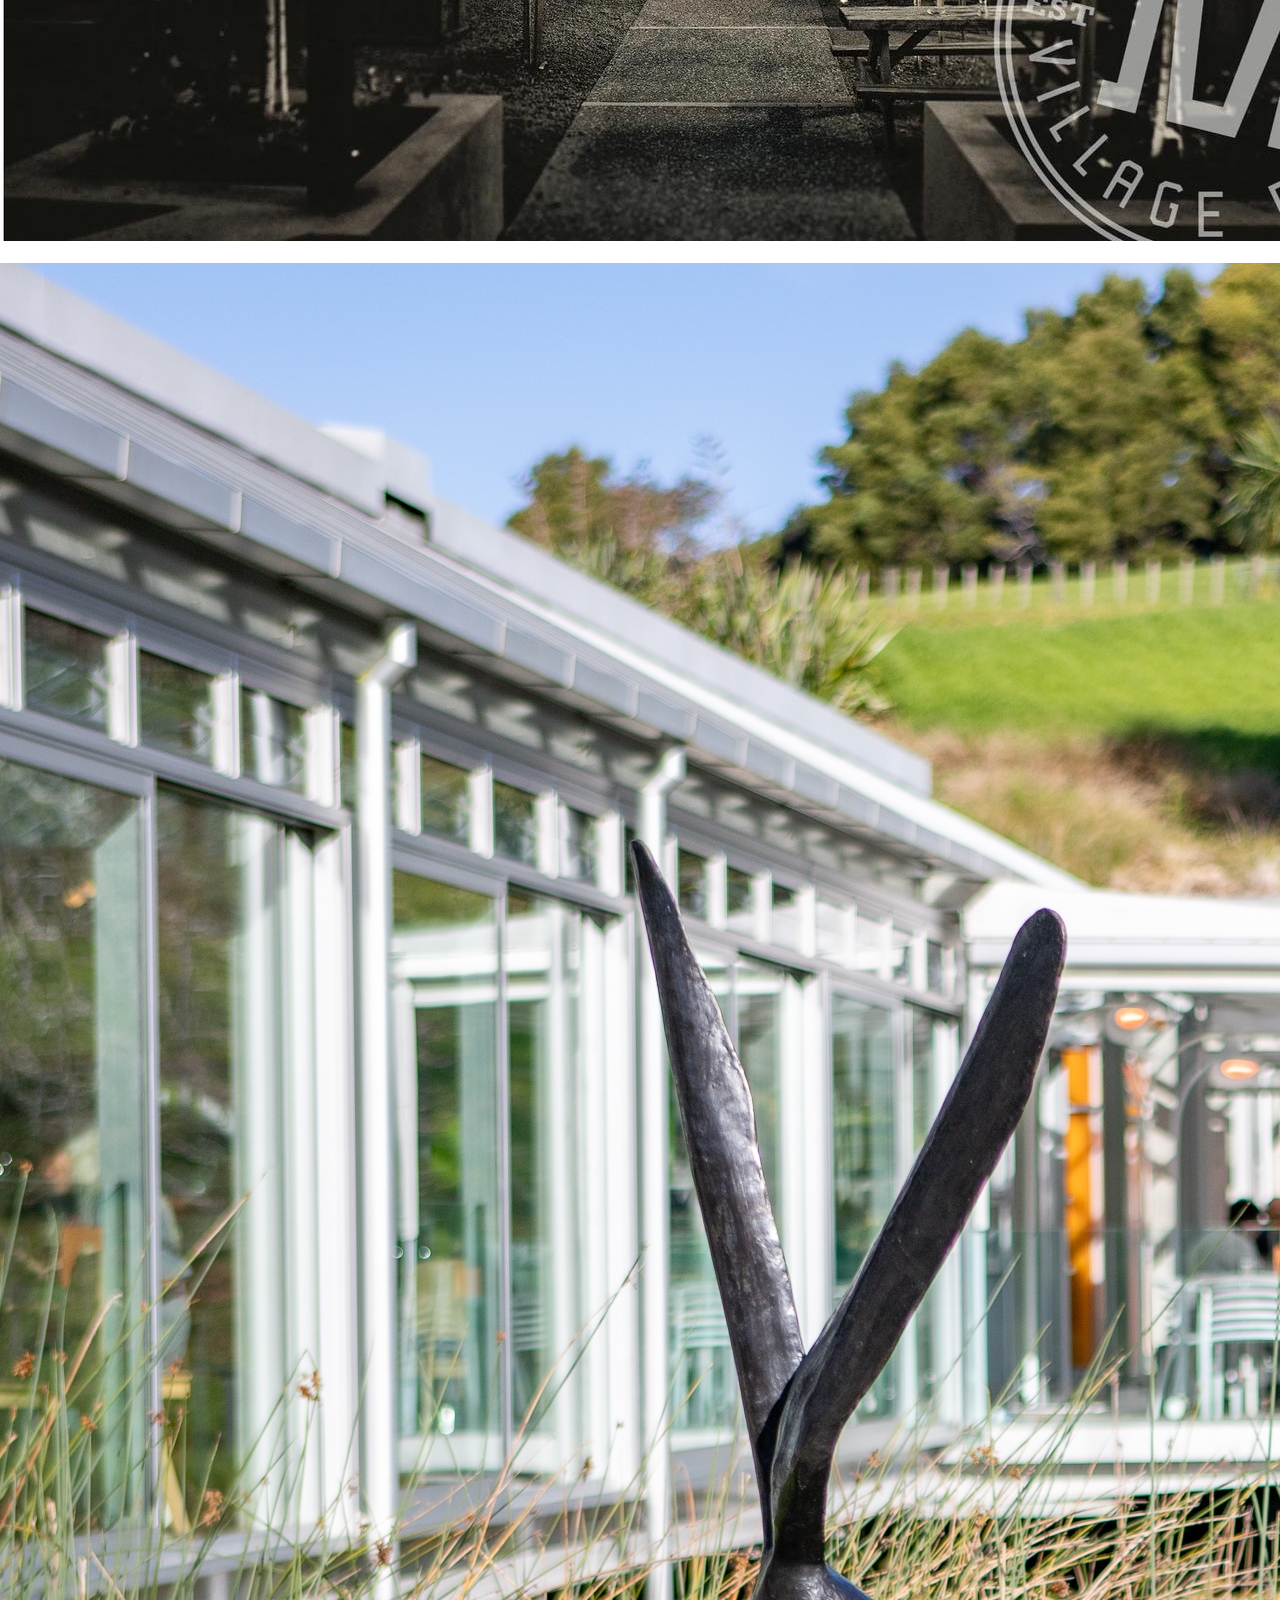
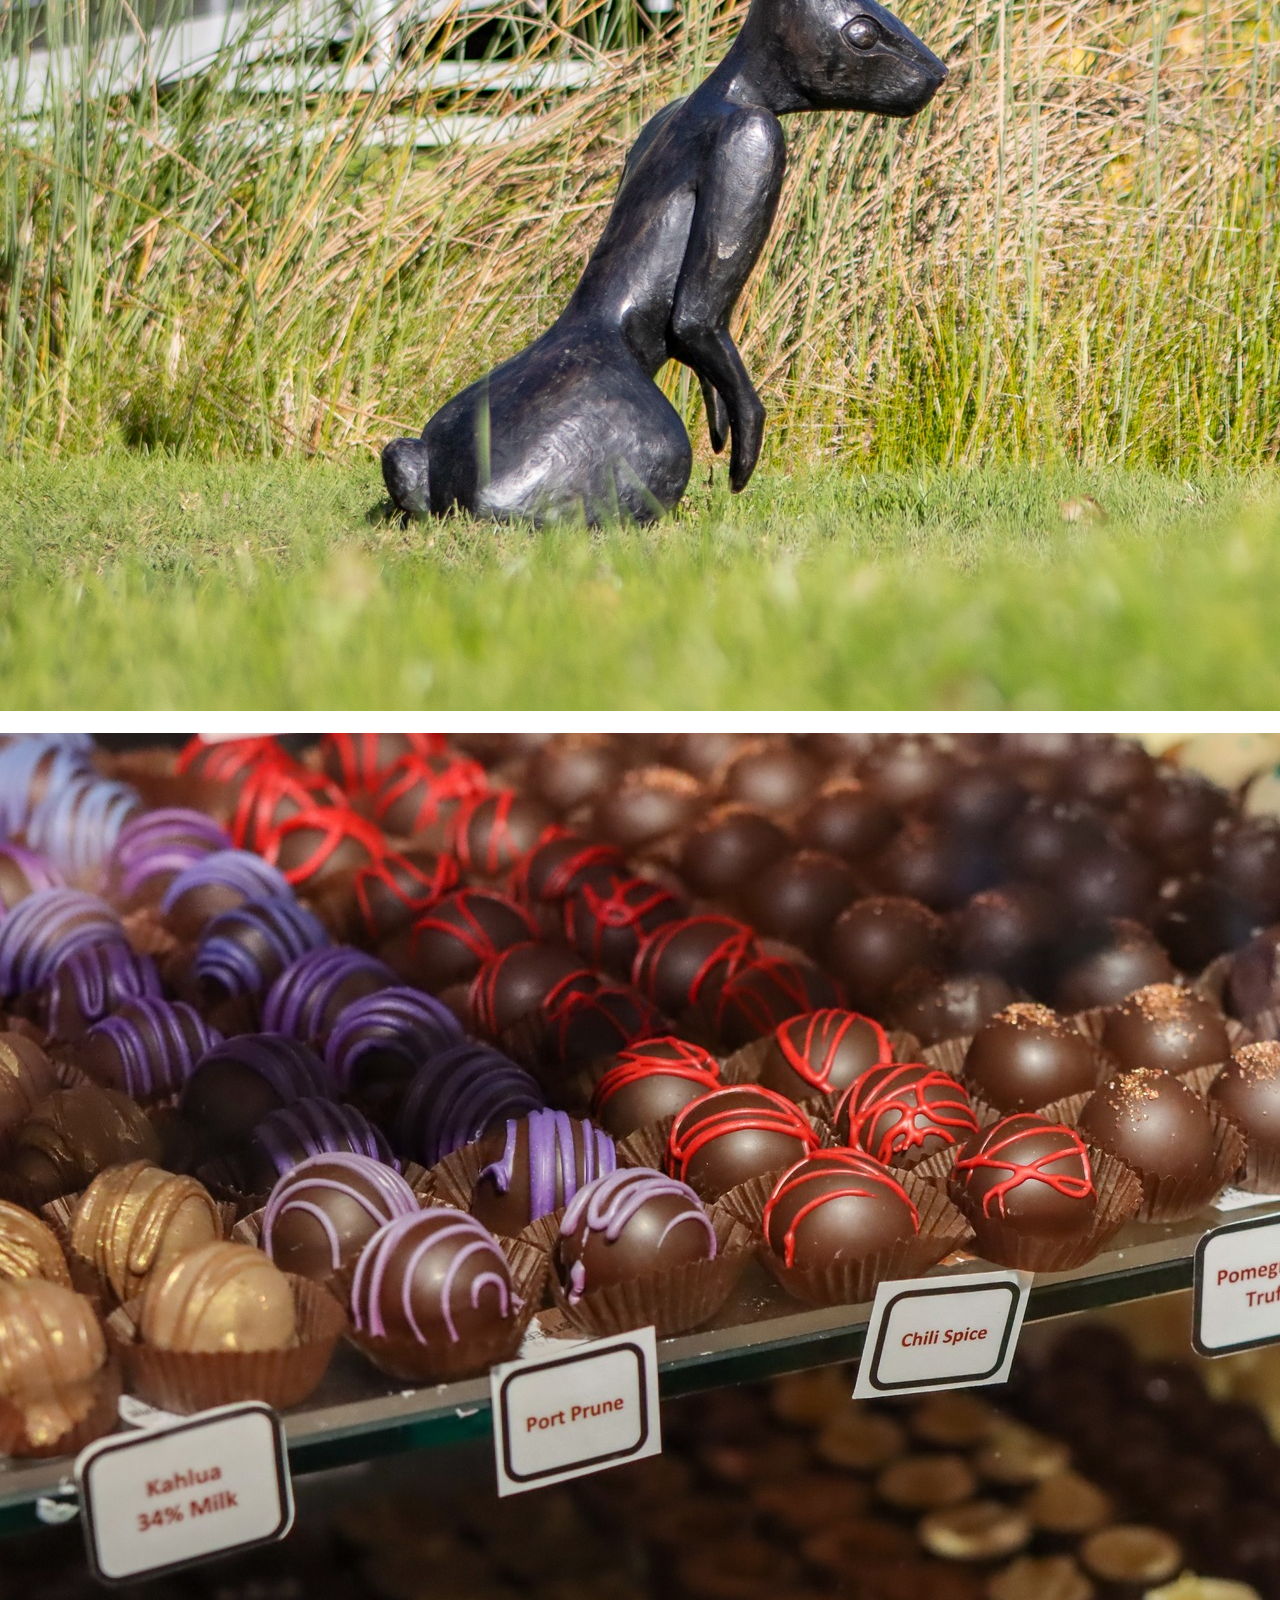
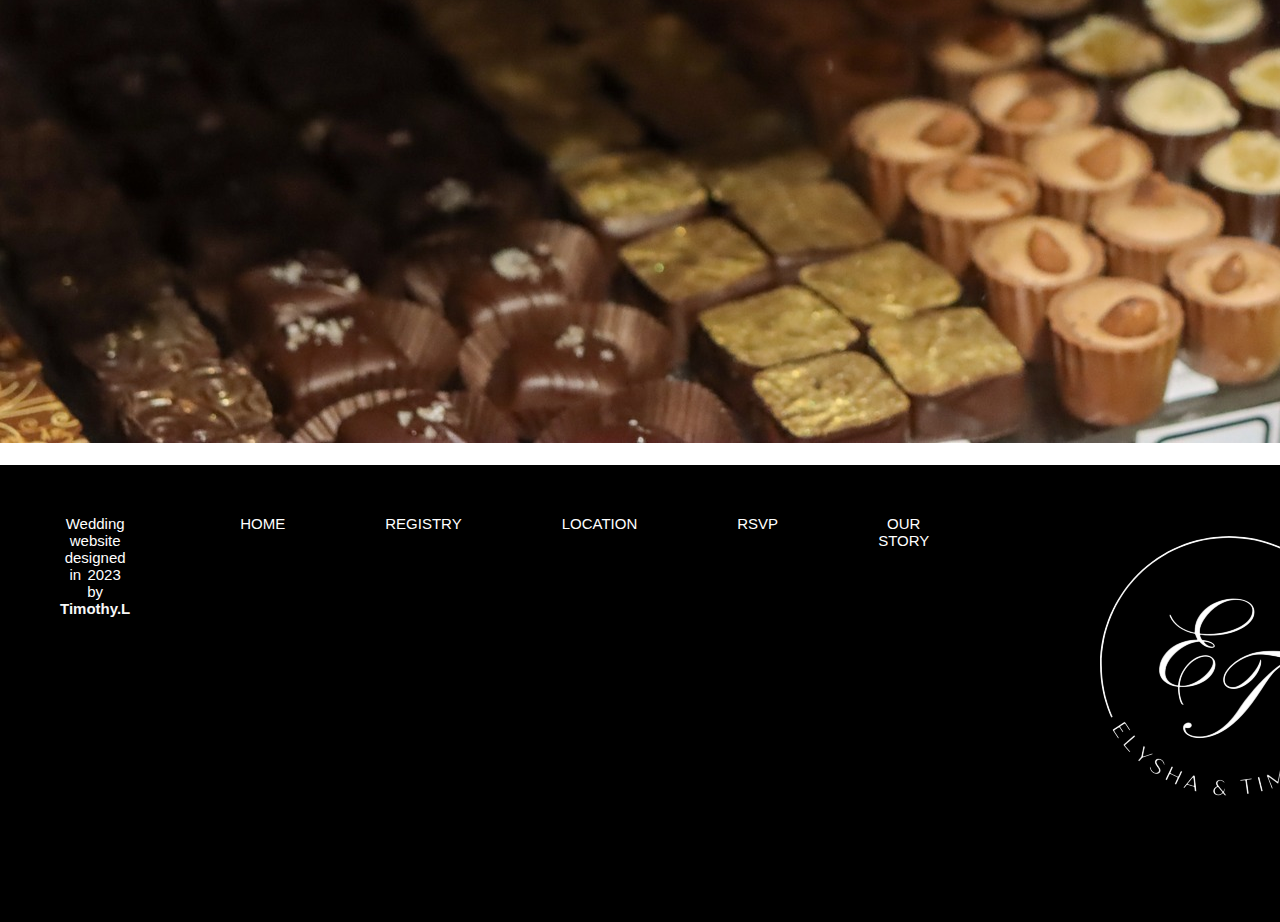
<file: gettingThere.html>
<!DOCTYPE html>
<html lang="en">

<head>
  <meta charset="UTF-8">
  <meta http-equiv="X-UA-Compatible" content="IE=edge">
  <meta name="viewport" content="width=device-width, initial-scale=1.0">
  <title>Elysha & Timothy Leatau Location </title>
  <link rel="stylesheet" href="gettingThere.css">
  <script src="gettingThere.js"></script>
  <link rel="shortcut icon" href="/img/favicon.png" type="image/x-icon">
</head>

<body>


  <div class="page-wrap">
    <header class="page-header">

      <nav>
        <h1>Mr & Mrs | Leatau</h1>
        <ul>

          <li onclick="topFunction()" id="burger" title="Go to top">
            <span></span>
            <span></span>
            <span></span>
            <span></span>
          </li>
        </ul>
      </nav>
      <script>
        // Get the button
        let mybutton = document.getElementById("burger");

        // When the user scrolls down 20px from the top of the document, show the button
        window.onscroll = function () { scrollFunction() };

        function scrollFunction() {
          if (document.body.scrollTop > 0 || document.documentElement.scrollTop > 20) {
            mybutton.style.display = "flex";
          } else {
            mybutton.style.display = "flex";
          }
        }

        // When the user clicks on the button, scroll to the top of the document
        function topFunction() {
          document.body.scrollTop = 0;
          document.documentElement.scrollTop = 0;
        }
      </script>
      <!--2 Here-->
      <main>

        <article id="hero-1" style="--i: 5">

          <div class="hero-info">

            <h2 style="clip-path: polygon(0% 0%, 100% 0%, 100% 100%, 0% 100%);"></h2>
            <h1 style="clip-path: polygon(0% 0%, 100% 0%, 100% 100%, 0% 100%);">Getting there</h1>
            <h3 style="clip-path: polygon(0% 0%, 100% 0%, 100% 100%, 0% 100%);"></h3>
          </div>
          <div class="hero-image hi-1" style="clip-path: polygon(0% 0%, 100% 0%, 100% 100%, 0% 100%);"></div>
        </article>

        <article id="hero-2" style="--i: 4">
          <div class="hero-info">
            <h2 style="clip-path: polygon(0% 0%, 0% 0%, 0% 100%, 0% 100%);">Savour the</h2>
            <h1 style="clip-path: polygon(0% 0%, 0% 0%, 0% 100%, 0% 100%);">Journey</h1>
            <h3 style="clip-path: polygon(0% 0%, 0% 0%, 0% 100%, 0% 100%);">Papamoa, 37°41'22.1"S 176°16'00.4"E</h3>
          </div>
          <div class="hero-image hi-2" style="clip-path: polygon(0% 0%, 100% 0%, 100% 100%, 0% 100%);"></div>

        </article>

        <article id="hero-3" style="--i: 3">
          <div class="hero-info">
            <h2 style="clip-path: polygon(0% 0%, 0% 0%, 0% 100%, 0% 100%);">Expand Your</h2>
            <h1 style="clip-path: polygon(0% 0%, 0% 0%, 0% 100%, 0% 100%);">Horizons</h1>
            <h3 style="clip-path: polygon(0% 0%, 0% 0%, 0% 100%, 0% 100%);">Lake Tekapo, 44°00'12.7"S 170°29'02.3"E</h3>
          </div>
          <div class="hero-image hi-3" style="clip-path: polygon(0% 0%, 100% 0%, 100% 100%, 0% 100%);"></div>

        </article>

        <article id="hero-4" style="--i: 2">
          <div class="hero-info">
            <h2 style="clip-path: polygon(0% 0%, 0% 0%, 0% 100%, 0% 100%);">Explore and</h2>
            <h1 style="clip-path: polygon(0% 0%, 0% 0%, 0% 100%, 0% 100%);">Reflect</h1>
            <h3 style="clip-path: polygon(0% 0%, 0% 0%, 0% 100%, 0% 100%);">Rotorua, 38°09'25.6"S 176°16'27.5"E</h3>
          </div>
          <div class="hero-image hi-4" style="clip-path: polygon(0% 0%, 100% 0%, 100% 100%, 0% 100%);"></div>

        </article>

        <article id="hero-5" style="--i: 1">
          <div class="hero-info">
            <h2 style="clip-path: polygon(0% 0%, 0% 0%, 0% 100%, 0% 100%);">Change Your</h2>
            <h1 style="clip-path: polygon(0% 0%, 0% 0%, 0% 100%, 0% 100%);">Perspective</h1>
            <h3 style="clip-path: polygon(0% 0%, 0% 0%, 0% 100%, 0% 100%);">Hastings, 39°38'12.9"S 176°49'47.4"E</h3>

          </div>

          <div class="hero-image hi-5"></div>
        </article>
      </main>
    </header>

    <section style="display: none; clip-path: polygon(0% 0%, 100% 0%, 100% 0%, 0% 0%);">
      <ul class="level-1">
        <li>
          <h3>Navigation</h3>
          <ul class="level-2">
            <li>
              <a href="index.html">
                <p>Home </p>
              </a>

            </li>
            <li>
              <a href="details.html">
                <p>The Detials</p>
              </a>

            </li>
            <li>
              <a href="giftsAndReg.html">
                <p>Registry</p>
              </a>

            </li>
            <li>
              <a href="RSVP.html">
                <p>RSVP</p>
              </a>


            </li>
            <li>
              <a href="OurStory.html">
                <p>Our Story</p>
              </a>

            </li>
          </ul>
        </li>


      </ul>
    </section>

  </div>
  <script
    src="https://cpwebassets.codepen.io/assets/common/stopExecutionOnTimeout-2c7831bb44f98c1391d6a4ffda0e1fd302503391ca806e7fcc7b9b87197aec26.js"></script>
  <script src="https://unpkg.co/gsap@3/dist/gsap.min.js"></script>
  <script id="rendered-js">
    let burger = document.getElementById("burger");
    let overlay = document.querySelector("section");
    let heroImage = document.querySelector(".hero-image");
    let showMenu = false;
    let del = 3;
    let i = 1;

    let tl = gsap.timeline({
      repeat: -1,
      yoyo: true,
      ease: "expo.out"
    });


    overlay.style.display = "none";

    burger.addEventListener("click", e => {
      showMenu = !showMenu;
      if (showMenu) {
        burger.classList.add("active");
        overlay.style.display = "block";
        gsap.to(overlay, 1, {
          clipPath: "polygon(0% 0%, 100% 0, 100% 100%, 0% 100%)",
          ease: "expo.in"
        });

      } else {
        burger.classList.remove("active");
        gsap.to(overlay, 1, {
          clipPath: "polygon(0% 0%, 100% 0%, 100% 0%, 0% 0%)",
          ease: "expo.out",
          onComplete: () => overlay.style.display = "none"
        });

      }
    });

    gsap.set(["#hero-1 h2, #hero-1 h1, #hero-1 h3"], {
      clipPath: "polygon(0% 0%, 100% 0%, 100% 100%, 0% 100%)"
    });


    gsap.set(
      [
        `#hero-2 h2, #hero-3 h2, #hero-4 h2, #hero-5 h2,
       #hero-2 h1, #hero-3 h1, #hero-4 h1, #hero-5 h1,
       #hero-2 h3, #hero-3 h3, #hero-4 h3, #hero-5 h3`],

      {
        clipPath: "polygon(0% 0%, 0% 0%, 0% 100%, 0% 100%)"
      });



    while (i < 4) {
      if (window.CP.shouldStopExecution(0)) break;
      tl.to(`#hero-${i} h2`, 0.9, {
        clipPath: "polygon(0% 0%, 0% 0%, 0% 100%, 0% 100%)",
        delay: del
      }).

        to(
          `#hero-${i} h1`,
          0.9,
          {
            clipPath: "polygon(0% 0%, 0% 0%, 0% 100%, 0% 100%)"
          },

          "-=0.3").

        to(
          `#hero-${i} h3`,
          0.9,
          {
            clipPath: "polygon(0% 0%, 0% 0%, 0% 100%, 0% 100%)"
          },

          "-=0.3").

        to(
          `#hero-${i} .hi-${i}`,
          0.7,
          {
            clipPath: "polygon(0% 0%, 0% 0%, 0% 100%, 0% 100%)"
          },

          "-=1").

        to(`#hero-${i + 1} h2`, 0.9, {
          clipPath: "polygon(0% 0%, 100% 0%, 100% 100%, 0% 100%)"
        }).

        to(
          `#hero-${i + 1} h1`,
          0.9,
          {
            clipPath: "polygon(0% 0%, 100% 0%, 100% 100%, 0% 100%)"
          },

          "-=0.3").

        to(
          `#hero-${i + 1} h3`,
          0.9,
          {
            clipPath: "polygon(0% 0%, 100% 0%, 100% 100%, 0% 100%)"
          },

          "-=0.3");


      i++;
    } window.CP.exitedLoop(0);
  //# sourceURL=pen.js
  </script>

  <link href="https://fonts.cdnfonts.com/css/sunnyletter" rel="stylesheet">

  <div id="ET"></div>



  </div>

  </div>





  <div class="below-banner">

  </div>

  <!-- The App Section -->
  <div class="container2">
    <div class="row2">
      <div class="column-33">

        <iframe
          src="https://www.google.com/maps/embed?pb=!1m18!1m12!1m3!1d3212.546864218099!2d174.68454791586436!3d-36.371753360680394!2m3!1f0!2f0!3f0!3m2!1i1024!2i768!4f13.1!3m3!1m2!1s0x6d0cdc79ac1eb4af%3A0x476e5def1d3ea356!2sMatakana%20Estate!5e0!3m2!1sen!2snz!4v1676175581329!5m2!1sen!2snz"
          width="500" height="350" style="border:0;" allowfullscreen="" loading="lazy"
          referrerpolicy="no-referrer-when-downgrade"></iframe>
        <br>
        <h1>Transport</h1>

        <p>Please ensure that you pre arrange your
          transport, we recommend carpooling where
          possible. The location of the Estate is
          not a good place to get taxis or Ubers at short notice, therefore, we ask that you make sure you have a plan
          on how you are getting to and from the Estate.
          If you are planning on drinking any amount of alcohol, we kindly ask that you do not drive and carpool with a
          sober driver. </p>
        <br><br>
        <h1>Accommodation</h1>
        <p>
          For those that are travelling from outside of
          Auckland or would like to make a weekend out of
          it and get accommodation near the venue, we have
          added some links below to nearby accommodations.
          At the time we made the website live, all the
          accommodations below have vacancies for the weekend
          of the wedding. We have added a range of price points
          so that you can choose as budget or as luxury as you
          would like.
        </p> <br>
        <a href="https://www.vrbo.com/9742295ha" target="_blank">Art Stays</a> <br><br>
        <a href="https://www.omahaholidayhouses.co.nz/our-properties/%3Fadults%3D1%26checkIn%3D1701993600000%26checkOut%3D1702252800000" target="_blank">Omaha holiday houses</a> <br><br>
        <a href="https://www.matakanamotel.co.nz/gallery" target="_blank">Matakana Motel</a><br><br>
        <a href="https://www.blackfernmatakana.com/" target="_blank">Black fern matakana</a><br><br>
        <a href="https://www.beauregard.co.nz/" target="_blank">BeauRegard Cottages</a><br><br>
        <a href="https://www.650onmatakana.co.nz/the-guest-suite-1" target="_blank">650 On Matakana</a><br><br>
        <a href="https://www.plumevillas.co.nz/accommodation/" target="_blank">Plume Villas</a><br><br>
        <a href="https://pakiriholidaypark.co.nz/?_ga=2.43495653.1936485331.1688021871-2059471411.1688021871" target="_blank">Pakiri Beach Holiday Park</a><br><br>


        
        <br>

        <!--<img src="img/Web-00309.jpg" alt="">-->

      </div>
      <div class="column-66">
        <h1>Getting to Matakana estate</h1>
        <br>
        <p>Our wedding will be held at Matakana Estate at 568 Matakana Road, MATAKANA, Warkworth 0985, Please refer to
          the map of the Estate below,
          When you arrive you will drive up a long gravel driveway, you will see signs for The Lodge and The Cellar
          Door, Please see on the map below where you can park,
          The Ceremony and drinks and mingling after the Ceremony will be held at The Lodge, and the Reception will be
          held at Cellar Door, it is about a 10 minute walk between The Lodge and the Cellar Door, Please ensure that
          you allow enough time to park
          so that you are at The Lodge at 2:30pm.</p><br>
        <img src="img/map.PNG" alt="">
        <br><br>

      </div>

    </div>
  </div>


  <!-- The App Section -->
  <div class="container2">
    <div class="row2">
      <div class="column-66">
        <br>
        <h1>Things to do in Matakana</h1>
        <br>
        <p></p>
        If you're planning to spend a weekend or longer in Matakana, there is an abundance of exciting activities and
        places to explore in the area. We have compiled list of recommended things to do and must-visit locations:
        <br><br>
        1. Visit the Matakana Village Farmers' Market: Indulge in a vibrant atmosphere while exploring the local
        produce, artisanal food, and crafts. (Bride and Groom’s Favourite) https://www.matakanavillage.co.nz/market
        <br><br>
        2. Immerse yourself in art and culture at Brick Bay Sculpture Trail: Wander through the captivating outdoor
        sculpture trail surrounded by native bush, vineyards, and farmland. https://www.sculptureum.nz/ <br><br>
        3. Explore Goat Island Marine Reserve: Put on your snorkelling gear and dive into the crystal-clear waters of
        this marine reserve, known for its diverse marine life and stunning underwater scenery.
        https://www.doc.govt.nz/parks-and-recreation/places-to-go/auckland/places/cape-rodney-okakari-point-marine-reserve-goat-island/?tab-id=50578#4
        <br><br>
        4. Delight your taste buds and enjoy the kid friendly activities at Matakana Country Park: Indulge in a variety
        of gourmet treats, including cheese, and chocolate while enjoying the picturesque countryside.
        https://www.matakanacountrypark.co.nz/ <br><br>
        5. Discover Matakana Coast Wine Country: Embark on a wine tasting tour and savour the region's exceptional wines
        produced in picturesque vineyards.https://matakanawine.co.nz/ <br><br>
        6. Take a leisurely stroll along Omaha Beach: Enjoy the pristine white sand, breathe in the fresh ocean air, and
        soak up the beauty of one of the region's most scenic beaches. https://omahabeach.co.nz/ <br><br>
        7. Catch a movie at the iconic Matakana Cinemas: Watch the latest releases in a charming boutique cinema,
        complete with cozy seating and a relaxed ambiance. https://www.matakanacinemas.co.nz/now-playing <br><br>
        8. Experience the charm of Morris & James Pottery: Witness the skilled craftsmanship of locally made pottery and
        explore the delightful gallery showcasing unique ceramic pieces. https://www.morrisandjames.co.nz/<br><br>
        9. Enjoy a leisurely bike ride along the Matakana River: Rent a bicycle and pedal along the scenic river trail,
        soaking in the peaceful surroundings and lush greenery.
        https://www.helloauckland.co.nz/city-info/get-around/bikes-&-motorbikes/matakana-bicycle-hire <br><br>
        10. Dine out at one of the many highly rated local restaurants: <br><br><br>
        
        
        Plume Café and Plume Restaurant (Around the corner from the wedding venue)<br><br>
        Charlie Gelato Garden (Around the corner from the wedding venue) - www.charliesgelato.co.nz<br><br>
        Matakana Market Kitchen - www.matakanamarketkitchen.co.nz<br><br>
        The Stable Restaurant - www.stablesmatakana.co.nz<br><br>
        Matakana Village Pub - www.thematakana.co.nz/<br><br>
        Brick Bay Vineyard - www.brickbay.co.nz<br><br>
        Chocolate Brown - www.chocolatebrown.co.nz<br><br>
      </div>
      <div class="column-33">
        <div id="captioned-gallery">
          <figure class="slider">
            <figure>
              <img src="img/Website-images/plum-cuisine.jpg" alt>
              <a href="https://plumerestaurant.co.nz/" target="_blank">
              <figcaption>Plume Café and Plume Restaurant </figcaption></a>
            </figure>
            <figure>
              <img src="img/Website-images/Charlie-Gelato-Garden-cakeonmarble.jpg" alt><a href="https://www.charliesgelato.co.nz/" target="_blank">
              <figcaption>Charlie Gelato Garden </figcaption></a>
            </figure>
            <figure>
              <img src="img/Website-images/matakanamarketkitchen.jpg" alt><a href="https://www.matakanamarketkitchen.co.nz/" target="_blank">
              <figcaption>Matakana Market Kitchen</figcaption></a>
            </figure>
            <figure>
              <img src="img/Website-images/The-Stable-Restaurant.jpg" alt><a href="https://stablesmatakana.co.nz/" target="_blank">
              <figcaption>The Stable Restaurant</figcaption></a>
            </figure>
            <figure>
              <img src="img/Website-images/matakana-village-pub.jpg" alt><a href="https://www.thematakana.co.nz/" target="_blank">
              <figcaption>Matakana Village Pub</figcaption></a>
            </figure>
            <figure>
              <img src="img/Website-images/brickbay.jpg" alt> <a href="https://www.brickbay.co.nz/" target="_blank" >
              <figcaption>Brick Bay Vineyard</figcaption></a>
            </figure>
            <figure>
              <img src="img/Website-images/chocolatebrown.jpg" alt> <a href="https://www.chocolatebrown.co.nz/" target="_blank" >
              <figcaption>Chocolate Brown</figcaption></a>
            </figure>


          </figure>
        </div>
      </div>
    </div>
  </div>
 

  <footer>
    <ul class="foot">
      <li class="author">Wedding website designed in <i class="fa fa-copyright" aria-hidden="true"></i> 2023 by <a
          href="" target="_blank"><a href="https://vog2k.github.io/"> Timothy.L</a></a></li>
      <li><a href="index.html">HOME</a></li>
      <li><a href="giftsAndReg.html">REGISTRY</a></li>
      <li><a href="gettingThere.html">LOCATION</a></li>
      <li><a href="RSVP.html">RSVP</a></li>
      <li><a href="OurStory.html">OUR STORY</a></li>
      <div class="trademark">
        <img src="img/favicon2.png" alt="">
      </div>
    </ul>
  </footer>
</body>

</html>
</file>
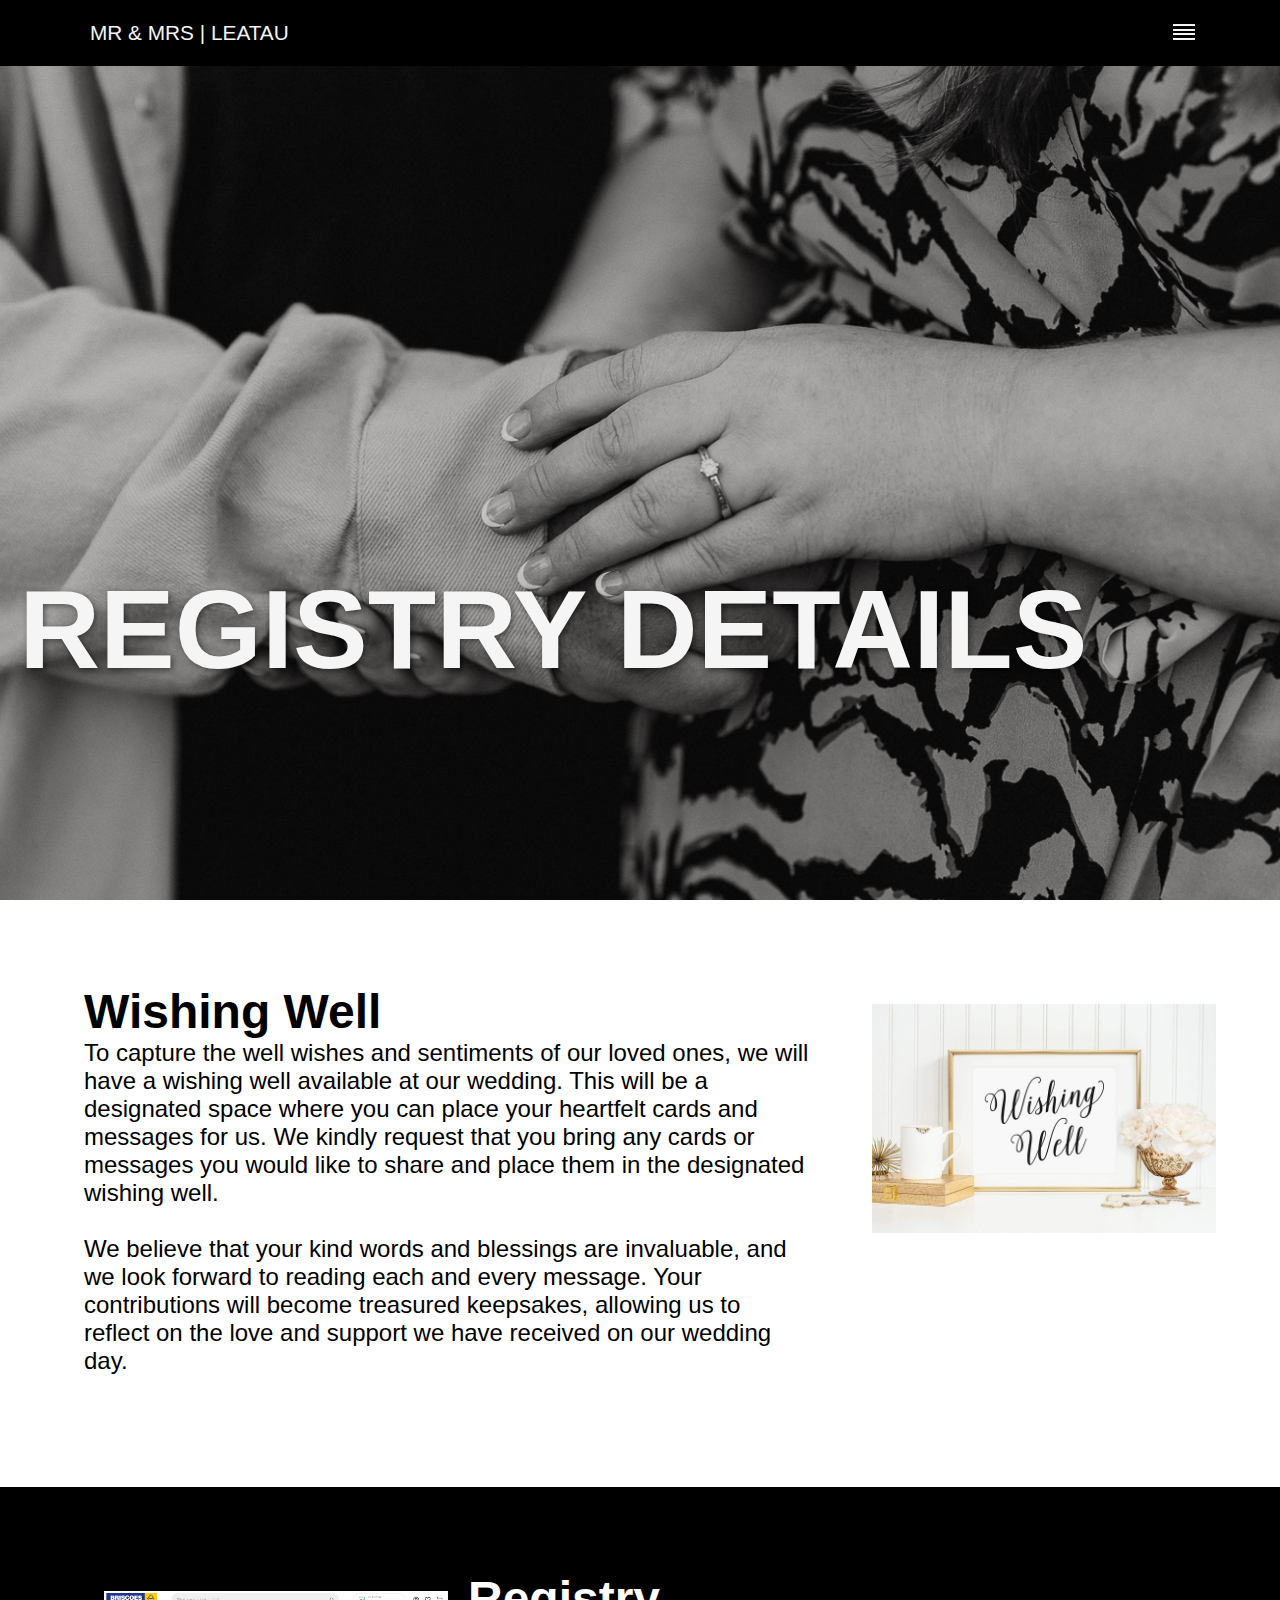
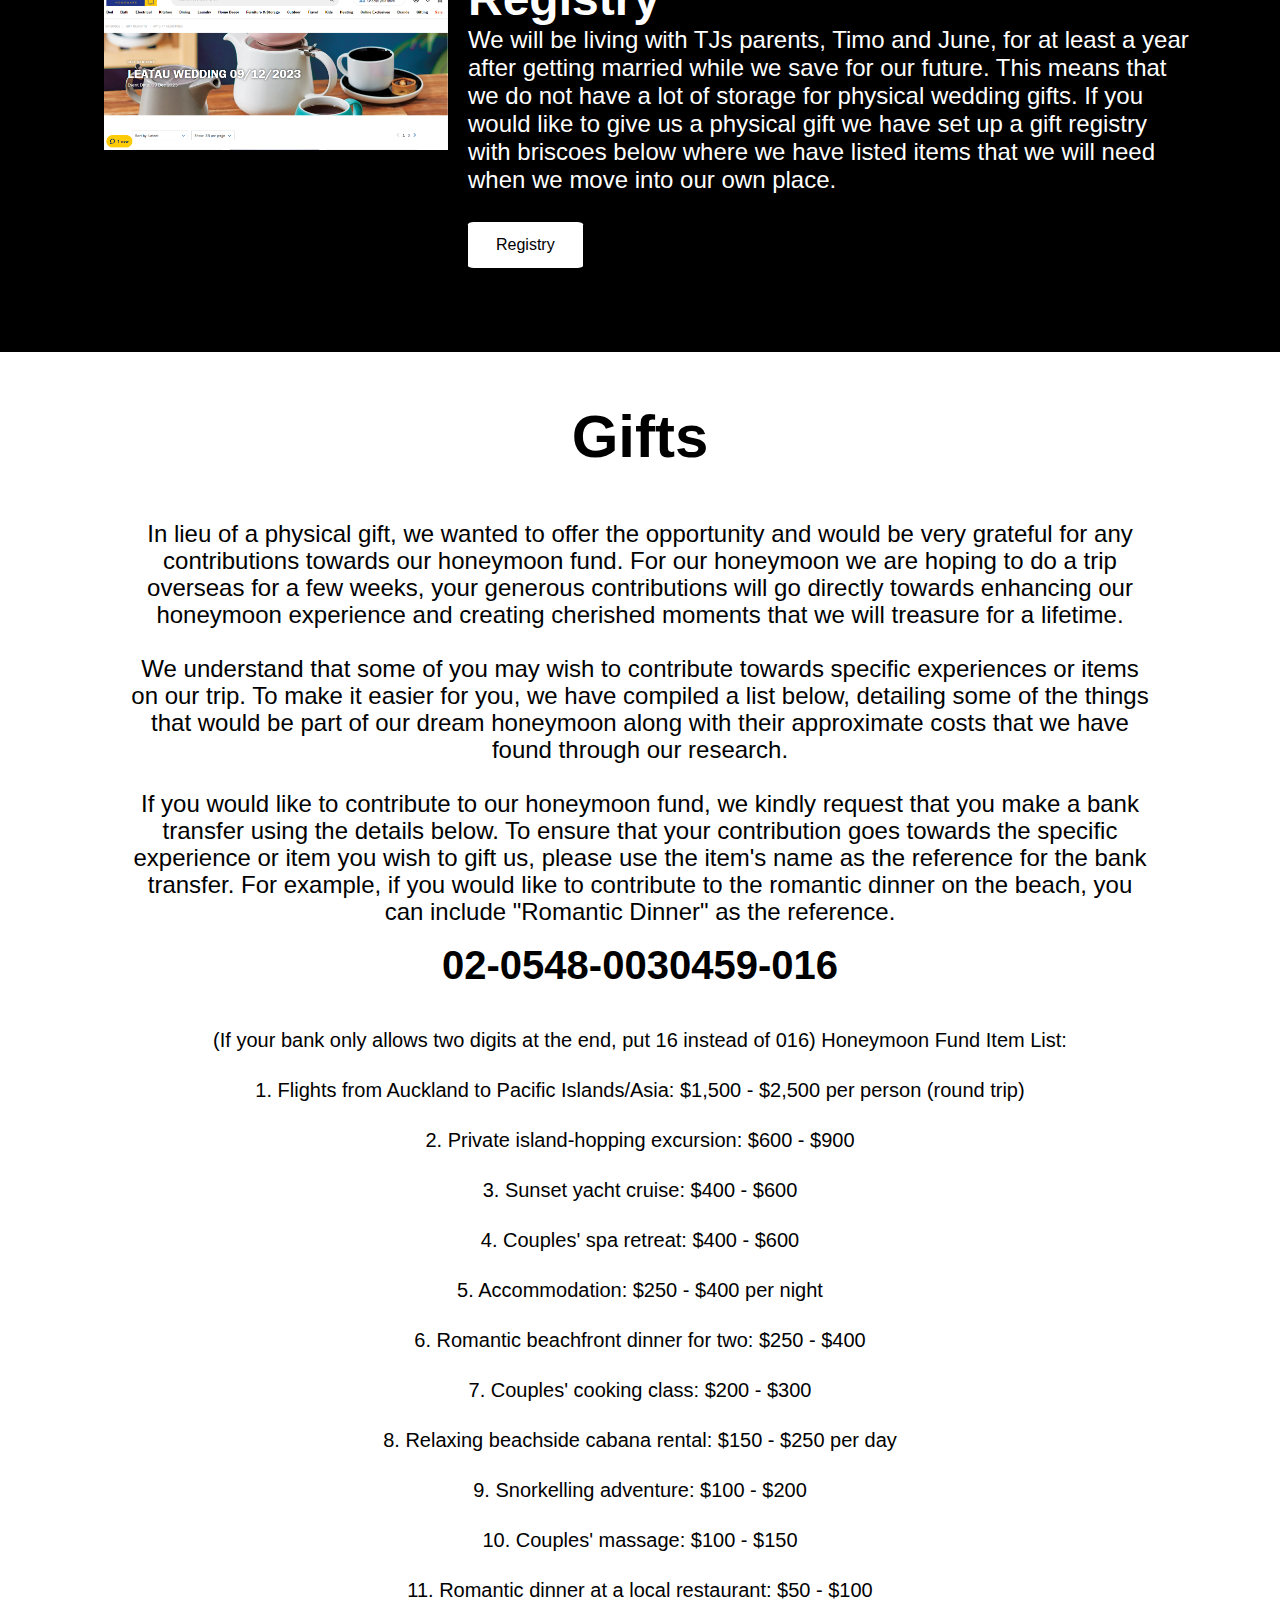
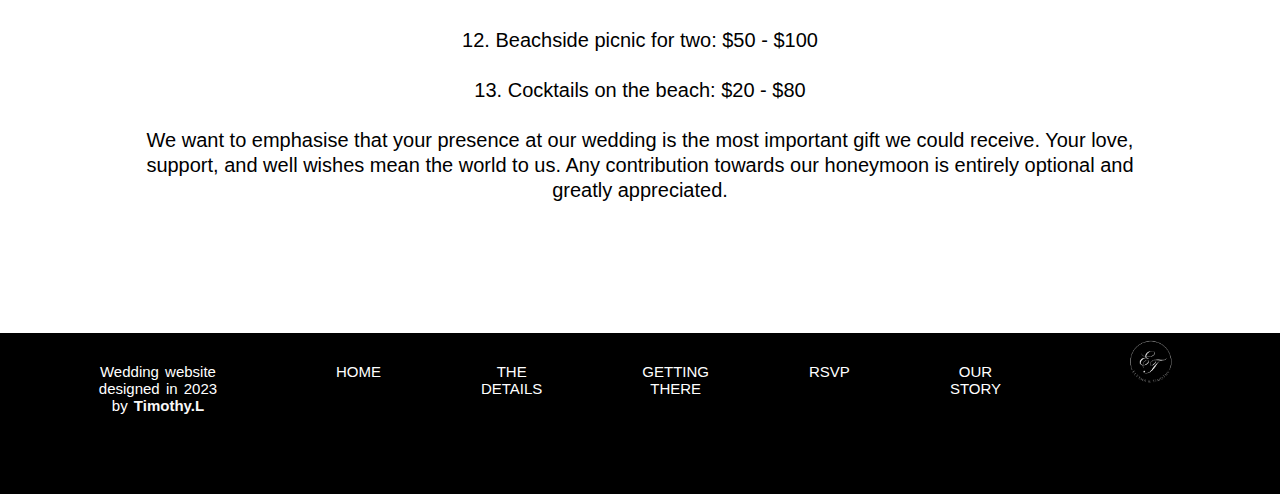
<file: giftsAndReg.html>
<!DOCTYPE html>
<html lang="en">

<head>
  <meta charset="UTF-8">
  <meta http-equiv="X-UA-Compatible" content="IE=edge">
  <meta name="viewport" content="width=device-width, initial-scale=1.0">
  <title>Elysha & Timothy Leatau Gift and Registry</title>
  <link rel="stylesheet" href="giftsAndReg.css">
  <script src="giftsAndReg.js"></script>
  <link rel="shortcut icon" href="/img/favicon.png" type="image/x-icon">
</head>

</head>

<body>
  <div class="page-wrap">
    <header class="page-header">

      <nav>
        <h1>Mr & Mrs | Leatau</h1>
        <ul>


          <li onclick="topFunction()" id="burger" title="Go to top">
            <span></span>
            <span></span>
            <span></span>
            <span></span>
          </li>
        </ul>
      </nav>
      <script>
        // Get the button
        let mybutton = document.getElementById("burger");

        // When the user scrolls down 20px from the top of the document, show the button
        window.onscroll = function () { scrollFunction() };

        function scrollFunction() {
          if (document.body.scrollTop > 0 || document.documentElement.scrollTop > 20) {
            mybutton.style.display = "flex";
          } else {
            mybutton.style.display = "flex";
          }
        }

        // When the user clicks on the button, scroll to the top of the document
        function topFunction() {
          document.body.scrollTop = 0;
          document.documentElement.scrollTop = 0;
        }
      </script>
      <!--2 Here-->
      <main>
        <article id="hero-1" style="--i: 5">
          <div class="hero-info">

            <h1 style="clip-path: polygon(0% 0%, 100% 0%, 100% 100%, 0% 100%);">Registry details</h1>

          </div>
          <div class="hero-image hi-1" style="clip-path: polygon(0% 0%, 100% 0%, 100% 100%, 0% 100%);"></div>
        </article>


      </main>


    </header>

    <section style="display: none; clip-path: polygon(0% 0%, 100% 0%, 100% 0%, 0% 0%);">
      <ul class="level-1">
        <li>
          <h3>Navigation</h3>
          <ul class="level-2">
            <li>
              <a href="index.html">
                <p>Home </p>
              </a>

            </li>
            <li>
              <a href="details.html">
                <p>The Details</p>
              </a>

            </li>
            <li>
              <a href="gettingThere.html">
                <p>Getting There</p>
              </a>
            </li>
            <li>
              <a href="RSVP.html">
                <p>RSVP</p>
              </a>

            </li>

            <li>
              <a href="OurStory.html">
                <p>Our Story</p>
              </a>

            </li>





    </section>

  </div>
  <script
    src="https://cpwebassets.codepen.io/assets/common/stopExecutionOnTimeout-2c7831bb44f98c1391d6a4ffda0e1fd302503391ca806e7fcc7b9b87197aec26.js"></script>
  <script src="https://unpkg.co/gsap@3/dist/gsap.min.js"></script>
  <script id="rendered-js">
    let burger = document.getElementById("burger");
    let overlay = document.querySelector("section");
    let heroImage = document.querySelector(".hero-image");
    let showMenu = false;
    let del = 3;
    let i = 1;

    let tl = gsap.timeline({
      repeat: -1,
      yoyo: true,
      ease: "expo.out"
    });

    burger.addEventListener("click", e => {
      showMenu = !showMenu;
      if (showMenu) {
        burger.classList.add("active");
        overlay.style.display = "block";
        gsap.to(overlay, 1, {
          clipPath: "polygon(0% 0%, 100% 0, 100% 100%, 0% 100%)",
          ease: "expo.in"
        });

      } else {
        burger.classList.remove("active");
        gsap.to(overlay, 1, {
          clipPath: "polygon(0% 0%, 100% 0%, 100% 0%, 0% 0%)",
          ease: "expo.out",
          onComplete: () => overlay.style.display = "none"
        });

      }
    });


    gsap.set(
      [
        `#hero-2 h2, #hero-3 h2, #hero-4 h2, #hero-5 h2,
       #hero-2 h1, #hero-3 h1, #hero-4 h1, #hero-5 h1,
       #hero-2 h3, #hero-3 h3, #hero-4 h3, #hero-5 h3`],

      {
        clipPath: "polygon(0% 0%, 0% 0%, 0% 100%, 0% 100%)"
      });



    while (i < 0) {
      if (window.CP.shouldStopExecution(0)) break;
      tl.to(`#hero-${i} h2`, 0.9, {
        clipPath: "polygon(0% 0%, 0% 0%, 0% 100%, 0% 100%)",
        delay: del
      }).

        to(
          `#hero-${i} h1`,
          0.9,
          {
            clipPath: "polygon(0% 0%, 0% 0%, 0% 100%, 0% 100%)"
          },

          "-=0.3").

        to(
          `#hero-${i} h3`,
          0.9,
          {
            clipPath: "polygon(0% 0%, 0% 0%, 0% 100%, 0% 100%)"
          },

          "-=0.3").

        to(
          `#hero-${i} .hi-${i}`,
          0.7,
          {
            clipPath: "polygon(0% 0%, 0% 0%, 0% 100%, 0% 100%)"
          },

          "-=1").

        to(`#hero-${i + 1} h2`, 0.9, {
          clipPath: "polygon(0% 0%, 100% 0%, 100% 100%, 0% 100%)"
        }).

        to(
          `#hero-${i + 1} h1`,
          0.9,
          {
            clipPath: "polygon(0% 0%, 100% 0%, 100% 100%, 0% 100%)"
          },

          "-=0.3").

        to(
          `#hero-${i + 1} h3`,
          0.9,
          {
            clipPath: "polygon(0% 0%, 100% 0%, 100% 100%, 0% 100%)"
          },

          "-=0.3");


      i++;
    } window.CP.exitedLoop(0);
  //# sourceURL=pen.js
  </script>

  <link href="https://fonts.cdnfonts.com/css/sunnyletter" rel="stylesheet">


  <!-- The App Section -->
  <div class="container">
    <div class="row">
      <div class="column-66">
        <h1 class="large-font" style="color:rgb(0, 0, 0);  font: 3em 'Pinyon Script', sans-serif;"><b>Wishing Well</b></h1>
        <p><span style="font-size:24px">To capture the well wishes and sentiments of our loved ones, we will have a
            wishing well available at our wedding. This will be a designated space where you can place your heartfelt
            cards and messages for us. We kindly request that you bring any cards or messages you would like to share
            and place them in the designated wishing well. <br><br>
            We believe that your kind words and blessings are invaluable, and we look forward to reading each and every
            message. Your contributions will become treasured keepsakes, allowing us to reflect on the love and support
            we have received on our wedding day.<br><br></p>

      </div>
      <div class="column-33">
        <img src="img/Wedding-Wishing-Well.jpg" width="335" height="471">
      </div>
    </div>
  </div>

  <!-- Clarity Section -->
  <div class="container" style="background-color:#000000">
    <div class="row">
      <div class="column-33">
        <a href="https://www.briscoes.co.nz/gift-registry/registry-details/?id=3493" target="_blank">
        <img src="img/Briscos.PNG" alt="Briscoes Wedding Registry" width="335" height="471"></a>
      </div>
      <div class="column-66">
        <h1 class="xlarge-font"><b></b></h1>
        <h1 class="large-font" style="color:rgb(255, 255, 255);  font: 3em 'Pinyon Script', sans-serif;"><b>Registry</b></h1>
        <p><span style="font-size:24px; color: white;">We will be living with TJs parents, Timo and June, for at least a year after
            getting married while we save for our future. This means that we do not have a lot of storage for physical
            wedding gifts. If you would like to give us a physical gift we have set up a gift registry with briscoes
            below where we have listed items that we will need when we move into our own place. <br><br></p>
        <a href="https://www.briscoes.co.nz/gift-registry/registry-details/?id=3493" target="_blank">
          <button class="button">Registry</button></a>
      </div>
    </div>
  </div>

  <link href="https://fonts.cdnfonts.com/css/pinyon-script-2" rel="stylesheet">

  <div class="secondcontent">
    <div class="secondtext">

      <div>
        <h1 class="large-font" style="color:rgb(0, 0, 0); font: 3em 'Pinyon Script', sans-serif;"><b>Gifts</b></h1>
        <br><br>
        <p><span style="font-size:24px">In lieu of a physical gift, we wanted to offer the opportunity and would be very
            grateful for any contributions towards our honeymoon fund. For our honeymoon we are hoping to do a trip
            overseas for a few weeks, your generous contributions will go directly towards enhancing our honeymoon
            experience and creating cherished moments that we will treasure for a lifetime. <br><br>

            We understand that some of you may wish to contribute towards specific experiences or items on our trip. To
            make it easier for you, we have compiled a list below, detailing some of the things that would be part of
            our dream honeymoon along with their approximate costs that we have found through our research. <br><br>
            If you would like to contribute to our honeymoon fund, we kindly request that you make a bank transfer using
            the details below. To ensure that your contribution goes towards the specific experience or item you wish to
            gift us, please use the item's name as the reference for the bank transfer. For example, if you would like
            to contribute to the romantic dinner on the beach, you can include "Romantic Dinner" as the
            reference.<br><br>
           <h1> 02-0548-0030459-016</h1> <br><br>
            (If your bank only allows two digits at the end, put 16 instead of 016)
            Honeymoon Fund Item List: <br><br></p>

            1. Flights from Auckland to Pacific Islands/Asia: $1,500 - $2,500 per person (round trip)<br><br>
            2. Private island-hopping excursion: $600 - $900<br><br>
            3. Sunset yacht cruise: $400 - $600<br><br>
            4. Couples' spa retreat: $400 - $600<br><br>
            5. Accommodation: $250 - $400 per night <br><br>
            6. Romantic beachfront dinner for two: $250 - $400<br><br>
            7. Couples' cooking class: $200 - $300<br><br>
            8. Relaxing beachside cabana rental: $150 - $250 per day<br><br>
            9. Snorkelling adventure: $100 - $200<br><br>
            10. Couples' massage: $100 - $150<br><br>
            11. Romantic dinner at a local restaurant: $50 - $100<br><br>
            12. Beachside picnic for two: $50 - $100<br><br>
            13. Cocktails on the beach: $20 - $80<br><br>
            We want to emphasise that your presence at our wedding is the most important gift we could receive. Your
            love, support, and well wishes mean the world to us. Any contribution towards our honeymoon is entirely
            optional and greatly appreciated.
          </p>

        </div>
        <br><br>






      </div>
    </div>
  </div>
<footer>
      <ul class="foot">
        <li class="author">Wedding website designed in <i class="fa fa-copyright" aria-hidden="true"></i> 2023 by <a
            href="https://vog2k.github.io/index.html" target="_blank">Timothy.L</a></li>
        <li><a href="index.html">HOME</a></li>
        <li><a href="details.html">THE DETAILS</a></li>
        <li><a href="gettingThere.html">GETTING THERE</a></li>
        <li><a href="RSVP.html">RSVP</a></li>
        <li><a href="OurStory.html">OUR STORY</a></li>
        <div class="trademark">
          <img src="img/favicon2.png" alt="">
        </div>

      </ul>
    </footer>
  </body>
</html>
</file>
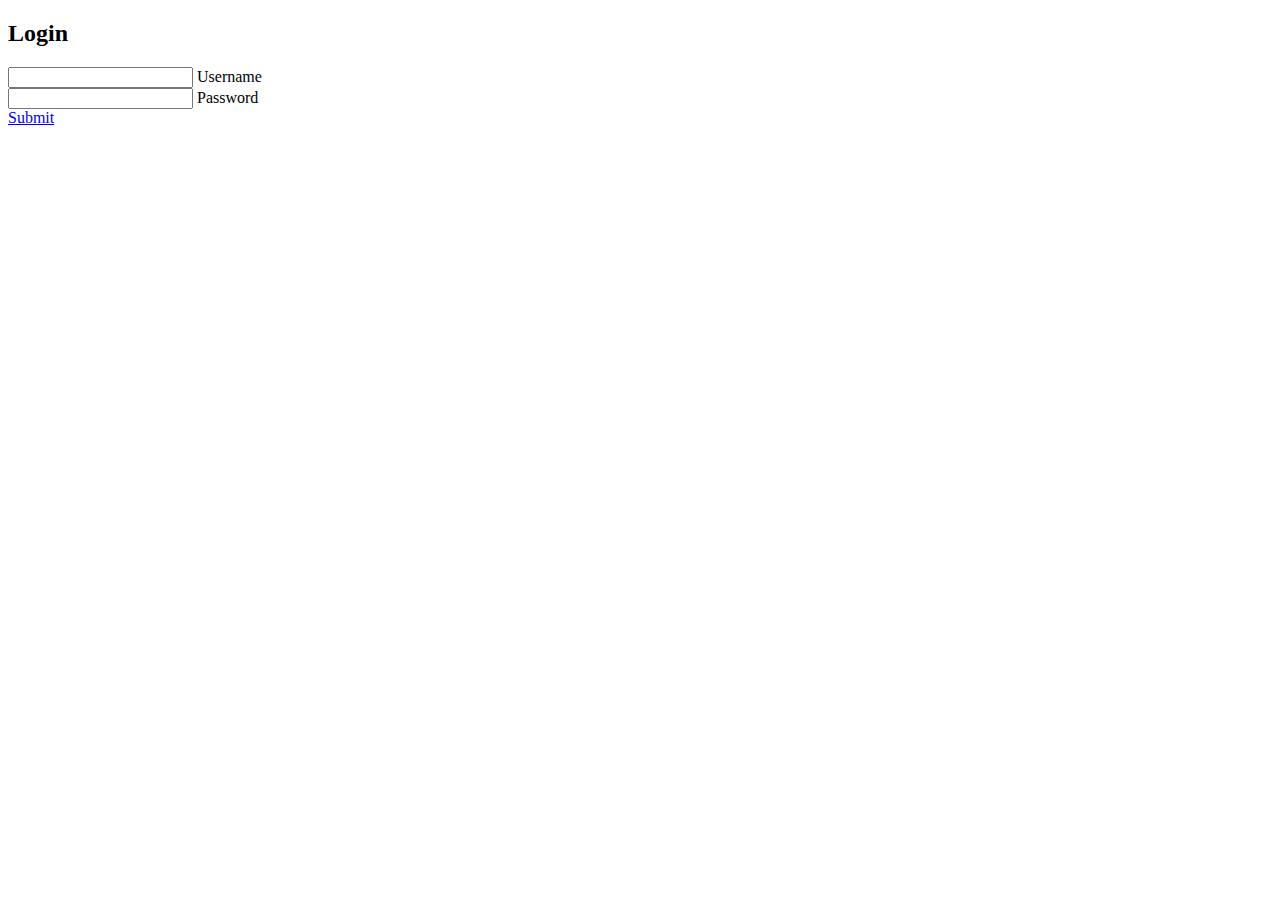
<file: login.html>
<!DOCTYPE html>
<html lang="en">
<head>
    <meta charset="UTF-8">
    <meta http-equiv="X-UA-Compatible" content="IE=edge">
    <meta name="viewport" content="width=device-width, initial-scale=1.0">
    <title>Document</title>
</head>
<body>
    <div class="login-box">
        <h2>Login</h2>
        <form>
          <div class="user-box">
            <input type="text" name="" required="">
            <label>Username</label>
          </div>
          <div class="user-box">
            <input type="password" name="" required="">
            <label>Password</label>
          </div>
          <a href="#">
            <span></span>
            <span></span>
            <span></span>
            <span></span>
            Submit
          </a>
        </form>
      </div>
</body>
</html>
</file>
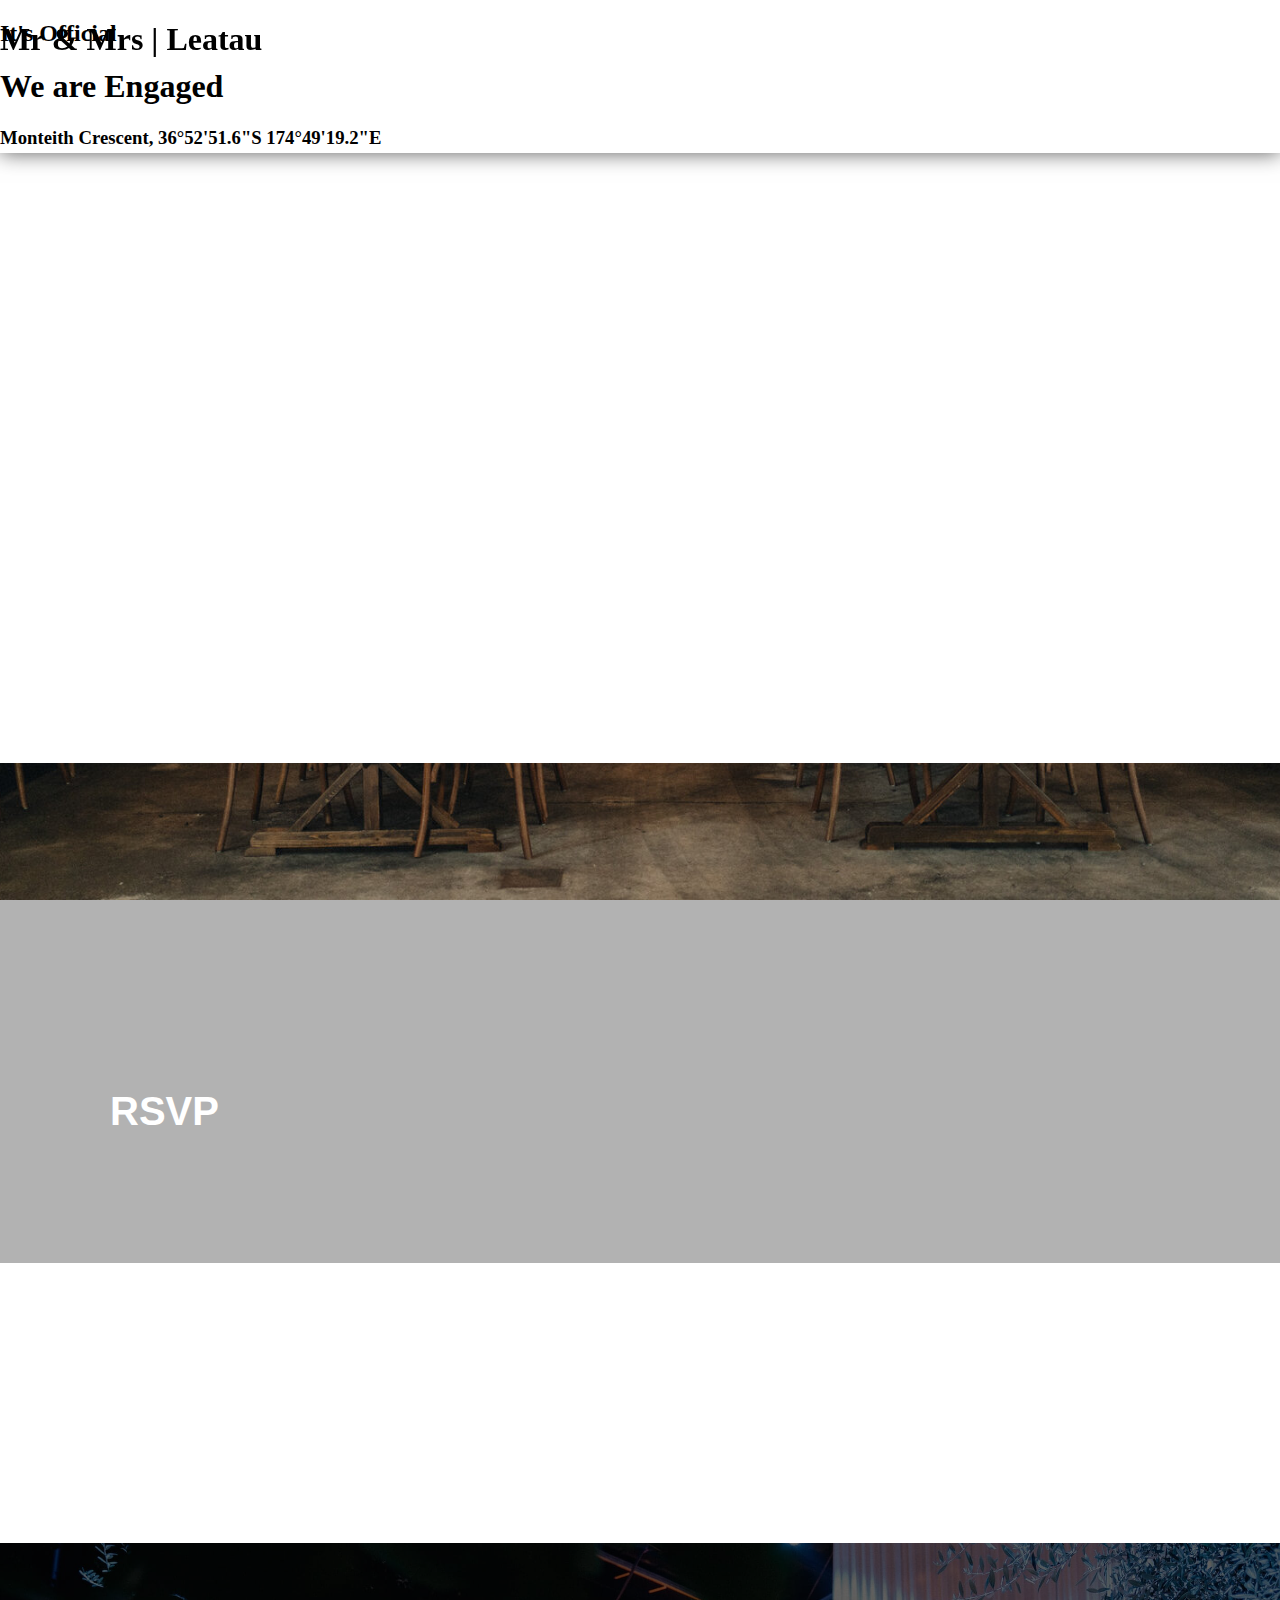
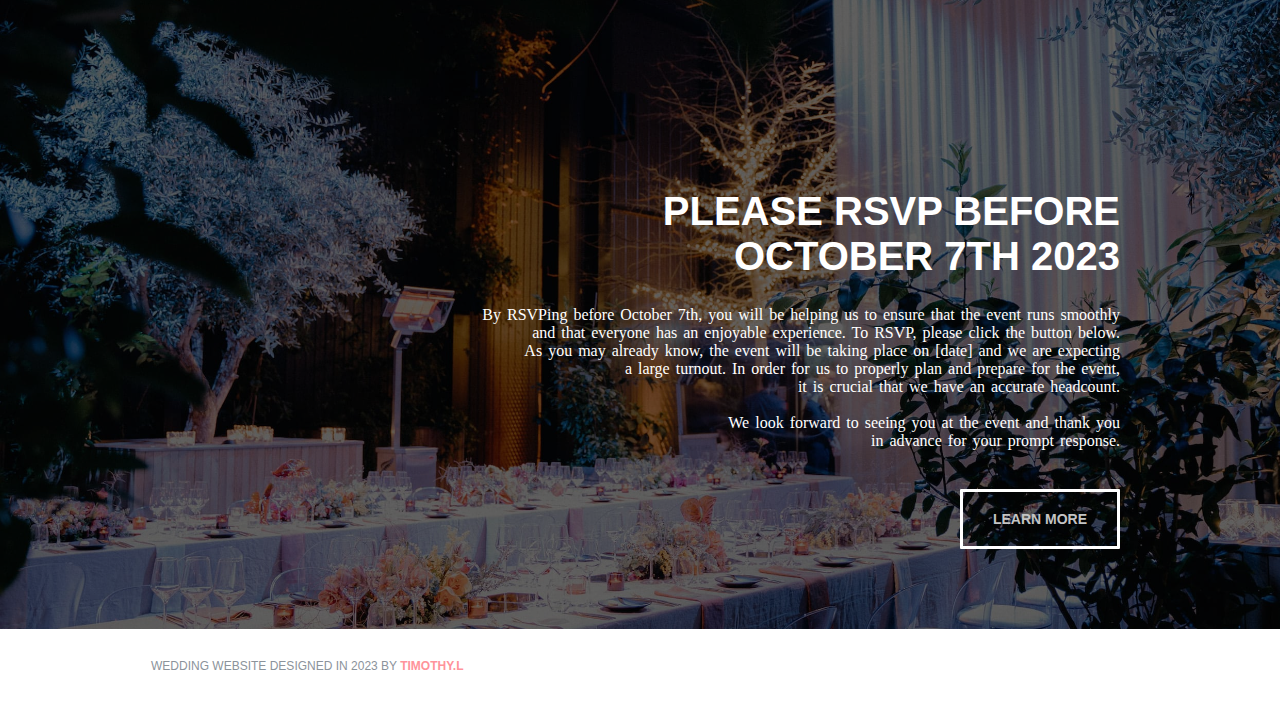
<file: RSVP.html>
<!DOCTYPE html>
<html lang="en">
<head>
    <meta charset="UTF-8">
    <meta http-equiv="X-UA-Compatible" content="IE=edge">
    <meta name="viewport" content="width=device-width, initial-scale=1.0">
    <title>Elysha & Timothy Leatau RSVP</title>
    <link rel="stylesheet" href="RSVP.css">
    <script src="RSVP.js"></script>
    <link rel="shortcut icon" href="/img/icons8-romance-32.png" type="image/x-icon">  </head>

</head>
<body>

  <div class="page-wrap">
    <header class="page-header">

      <nav>
        <h1>Mr & Mrs | Leatau</h1>
        <ul>
          <li onclick="topFunction()" id="burger" title="Go to top">
            <span></span>
            <span></span>
            <span></span>
            <span></span>
          </li>
        </ul>
      </nav>
      <!--Add From Here-->
      <script>
        // Get the button
        let mybutton = document.getElementById("burger");
        
        // When the user scrolls down 20px from the top of the document, show the button
        window.onscroll = function() {scrollFunction()};
        
        function scrollFunction() {
          if (document.body.scrollTop > 0 || document.documentElement.scrollTop > 20) {
            mybutton.style.display = "flex";
          } else {
            mybutton.style.display = "flex";
          }
        }
        
        // When the user clicks on the button, scroll to the top of the document
        function topFunction() {
          document.body.scrollTop = 0;
          document.documentElement.scrollTop = 0;
        }
        </script>
        <!--2 Here-->
      <main>
        <article id="hero-1" style="--i: 5">
          <div class="hero-info">
            <h2 style="clip-path: polygon(0% 0%, 100% 0%, 100% 100%, 0% 100%);">It's Official</h2>
            <h1 style="clip-path: polygon(0% 0%, 100% 0%, 100% 100%, 0% 100%);">We are Engaged</h1>
            <h3 style="clip-path: polygon(0% 0%, 100% 0%, 100% 100%, 0% 100%);">Monteith Crescent, 36°52'51.6"S
              174°49'19.2"E</h3>
          </div>
          <div class="hero-image hi-1" style="clip-path: polygon(0% 0%, 100% 0%, 100% 100%, 0% 100%);"></div>
        </article>

        <article id="hero-2" style="--i: 4">
          <div class="hero-info">
            <h2 style="clip-path: polygon(0% 0%, 0% 0%, 0% 100%, 0% 100%);">Savour the</h2>
            <h1 style="clip-path: polygon(0% 0%, 0% 0%, 0% 100%, 0% 100%);">Journey</h1>
            <h3 style="clip-path: polygon(0% 0%, 0% 0%, 0% 100%, 0% 100%);">Papamoa, 37°41'22.1"S 176°16'00.4"E</h3>
          </div>
          <div class="hero-image hi-2" style="clip-path: polygon(0% 0%, 100% 0%, 100% 100%, 0% 100%);"></div>

        </article>

        <article id="hero-3" style="--i: 3">
          <div class="hero-info">
            <h2 style="clip-path: polygon(0% 0%, 0% 0%, 0% 100%, 0% 100%);">Expand Your</h2>
            <h1 style="clip-path: polygon(0% 0%, 0% 0%, 0% 100%, 0% 100%);">Horizons</h1>
            <h3 style="clip-path: polygon(0% 0%, 0% 0%, 0% 100%, 0% 100%);">Lake Tekapo, 44°00'12.7"S 170°29'02.3"E</h3>
          </div>
          <div class="hero-image hi-3" style="clip-path: polygon(0% 0%, 100% 0%, 100% 100%, 0% 100%);"></div>

        </article>

        <article id="hero-4" style="--i: 2">
          <div class="hero-info">
            <h2 style="clip-path: polygon(0% 0%, 0% 0%, 0% 100%, 0% 100%);">Explore and</h2>
            <h1 style="clip-path: polygon(0% 0%, 0% 0%, 0% 100%, 0% 100%);">Reflect</h1>
            <h3 style="clip-path: polygon(0% 0%, 0% 0%, 0% 100%, 0% 100%);">Rotorua, 38°09'25.6"S 176°16'27.5"E</h3>
          </div>
          <div class="hero-image hi-4" style="clip-path: polygon(0% 0%, 100% 0%, 100% 100%, 0% 100%);"></div>

        </article>

        <article id="hero-5" style="--i: 1">
          <div class="hero-info">
            <h2 style="clip-path: polygon(0% 0%, 0% 0%, 0% 100%, 0% 100%);">Change Your</h2>
            <h1 style="clip-path: polygon(0% 0%, 0% 0%, 0% 100%, 0% 100%);">Perspective</h1>
            <h3 style="clip-path: polygon(0% 0%, 0% 0%, 0% 100%, 0% 100%);">Hastings, 39°38'12.9"S 176°49'47.4"E</h3>
          </div>
          <div class="hero-image hi-5"></div>
        </article>

      </main>


    </header>

    <section style="display: none; clip-path: polygon(0% 0%, 100% 0%, 100% 0%, 0% 0%);">
      <ul class="level-1">
        <li>
          <h3>Navigation</h3>
          <ul class="level-2">
            <li>
              <a href="giftsAndReg.html">
                <p>Gifts and more </p>
              </a>
              <ul class="level-3">
                <li>Wishing well</li>
                <li>Wishing well</li>
                <li>Wishing well</li>
                <li>Wishing well</li>

              </ul>
            </li>
            <li>
              <a href="gettingThere.html">
                <p>Location</p></a>
              <ul class="level-3">

                <a href="https://www.matakanaestate.co.nz/" target="_blank">
                  <li>Matakana estate</li>
                </a>
                <a href="https://www.matakanaestate.co.nz/events-venue-hire-matakana/" target="_blank">
                  <li>Events</li>
                </a>
                <a href="https://www.matakanaestate.co.nz/cellar-door-wines/" target="_blank">
                  <li>Wine</li>
                </a>                <a href="https://www.matakanaestate.co.nz/matakana-estate-accommodation/" target="_blank">
                  <li>Matakana estate accommodation</li>
                </a>
                <a href="https://www.matakanaestate.co.nz/contact-us/" target="_blank">
                  <li>Contact</li>
                </a>
              </ul>
            </li>
            <li>
            <li>
              <a href="RSVP.html">
                <p>RSVP</p></a>
              <ul class="level-3">
                <li>Wishing well</li>
                <li>Wishing well</li>
                <li>Wishing well</li>
              </ul>
            </li>
            <li>
              <a href="OurStory.html">
                <p>Our story</p></a>
              <ul class="level-3">
                <li>Wishing well</li>
                <li>Wishing well</li>
                <li>Wishing well</li>
                <li>Wishing well</li>
              </ul>
            </li>
          </ul>
        </li>
        <li>
          <h3>Travel Tips</h3>
          <ul>
            <li>Going on a trip</li>
            <li>Travel Insurance</li>
            <li>Working abroad</li>
            <li>Saving</li>
            <li>Instagram tips</li>
          </ul>
          <p><small>More tips...</small></p>
        </li>
        <li>
          <h3>Resources</h3>
          <ul>
            <li>Personalised travel advice</li>
            <li>Where we book our travels</li>
            <li>Become a booking agent</li>
          </ul>
          <p><small>More resources...</small></p>
        </li>
        <li>
          <h3>About Us</h3>
          <ul>
            <a href="OurStory.html">
              <li>Our story</li>
            </a>
            <a href="OurStory.html">
              <li>Instagram</li>
            </a>
          </ul>
        </li>
      </ul>
    </section>

  </div>
  <script
    src="https://cpwebassets.codepen.io/assets/common/stopExecutionOnTimeout-2c7831bb44f98c1391d6a4ffda0e1fd302503391ca806e7fcc7b9b87197aec26.js"></script>
  <script src="https://unpkg.co/gsap@3/dist/gsap.min.js"></script>
  <script id="rendered-js">
    let burger = document.getElementById("burger");
    let overlay = document.querySelector("section");
    let heroImage = document.querySelector(".hero-image");
    let showMenu = false;
    let del = 3;
    let i = 1;

    let tl = gsap.timeline({
      repeat: -1,
      yoyo: true,
      ease: "expo.out"
    });


    overlay.style.display = "none";

    burger.addEventListener("click", e => {
      showMenu = !showMenu;
      if (showMenu) {
        burger.classList.add("active");
        overlay.style.display = "block";
        gsap.to(overlay, 1, {
          clipPath: "polygon(0% 0%, 100% 0, 100% 100%, 0% 100%)",
          ease: "expo.in"
        });

      } else {
        burger.classList.remove("active");
        gsap.to(overlay, 1, {
          clipPath: "polygon(0% 0%, 100% 0%, 100% 0%, 0% 0%)",
          ease: "expo.out",
          onComplete: () => overlay.style.display = "none"
        });

      }
    });

    gsap.set(["#hero-1 h2, #hero-1 h1, #hero-1 h3"], {
      clipPath: "polygon(0% 0%, 100% 0%, 100% 100%, 0% 100%)"
    });


    gsap.set(
      [
        `#hero-2 h2, #hero-3 h2, #hero-4 h2, #hero-5 h2,
       #hero-2 h1, #hero-3 h1, #hero-4 h1, #hero-5 h1,
       #hero-2 h3, #hero-3 h3, #hero-4 h3, #hero-5 h3`],

      {
        clipPath: "polygon(0% 0%, 0% 0%, 0% 100%, 0% 100%)"
      });



    while (i < 5) {
      if (window.CP.shouldStopExecution(0)) break;
      tl.to(`#hero-${i} h2`, 0.9, {
        clipPath: "polygon(0% 0%, 0% 0%, 0% 100%, 0% 100%)",
        delay: del
      }).

        to(
          `#hero-${i} h1`,
          0.9,
          {
            clipPath: "polygon(0% 0%, 0% 0%, 0% 100%, 0% 100%)"
          },

          "-=0.3").

        to(
          `#hero-${i} h3`,
          0.9,
          {
            clipPath: "polygon(0% 0%, 0% 0%, 0% 100%, 0% 100%)"
          },

          "-=0.3").

        to(
          `#hero-${i} .hi-${i}`,
          0.7,
          {
            clipPath: "polygon(0% 0%, 0% 0%, 0% 100%, 0% 100%)"
          },

          "-=1").

        to(`#hero-${i + 1} h2`, 0.9, {
          clipPath: "polygon(0% 0%, 100% 0%, 100% 100%, 0% 100%)"
        }).

        to(
          `#hero-${i + 1} h1`,
          0.9,
          {
            clipPath: "polygon(0% 0%, 100% 0%, 100% 100%, 0% 100%)"
          },

          "-=0.3").

        to(
          `#hero-${i + 1} h3`,
          0.9,
          {
            clipPath: "polygon(0% 0%, 100% 0%, 100% 100%, 0% 100%)"
          },

          "-=0.3");


      i++;
    } window.CP.exitedLoop(0);
  //# sourceURL=pen.js
  </script>

  <link href="https://fonts.cdnfonts.com/css/sunnyletter" rel="stylesheet">


      
      <div class="firstcontent">
        <div class="firsttext">
          
          
          <h1>RSVP<br></h1><br>
        </div>
      
      </div>
      <div class="secondcontent">
        <div class="secondtext">
      


      </div>
      



      
      <div class="fourthcontent">
        <div class="fourthtext">

          <h1>PLEASE RSVP BEFORE<br> OCTOBER 7TH 2023</h1>
          <p>By RSVPing before October 7th, you will be helping us to ensure that the event runs smoothly <br>
            and that everyone has an enjoyable experience. To RSVP, please click the button below.<br>
            As you may already know, the event will be taking place on [date] and we are expecting <br>
            a large turnout. In order for us to properly plan and prepare for the event, <br> it is crucial that we have an accurate headcount.<br> 
            <br> We look forward to seeing you at the event and thank you <br> in advance for your prompt response.</p><br>

          <button class="butt">LEARN MORE</button>
        </div>
      
      </div>
      
      <footer>
        <ul class="foot">
          <li class="author">Wedding website designed in <i class="fa fa-copyright" aria-hidden="true"></i> 2023 by <a href="" target="_blank">Timothy.L</a></li>
          <li><a href="">YOUTUBE</a></li>
          <li><a href="">INSTAGRAM</a></li>
          <li><a href="">PRIVACY POLICY</a></li>
        </ul>
      </footer>
</body>
</html>
</file>
<file: index.css>
html {
  background: rgb(255, 255, 255);
  -webkit-font-smoothing: antialiased;
  -webkit-background-size: cover;
  -moz-background-size: cover;
  -o-background-size: cover;
  background-size: cover;
  margin: 0;
  padding: 0;
  overflow: scroll;
}

@import url("https://fonts.googleapis.com/css2?family=Poppins:wght@400;800&display=swap");

* {
  padding: 0;
  margin: 0;
  box-sizing: border-box;
}

body {
  font-family: "Poppins", sans-serif;

  --black: #242424;
  --white: #f5f5f5;
  --pill: #e0d4be;

}

ul {
  list-style: none;
}

.page-wrap {
  position: relative;
}

header {
  width: 100%;
  min-height: 100vh;
  overflow-x: hidden;

}

/*  NAV: Top Menu Section
  ----------------------------------------------- */
nav {
  width: 100%;
  position: fixed;
  z-index: 10;
  padding: 1em 5em;

  display: flex;
  background: #000000;
  justify-content: space-between;

}

nav h1 {
  font-size: clamp(1.2rem, 6vw, 3rem);
  font-weight: normal;
  text-transform: uppercase;
  color: var(--white);
  font-size: 1.3rem;
  background-color: black;
  /*Change on  mobile */
  padding: 5px 10px;
}

nav ul {
  display: flex;
  color: var(--white);
}

nav ul li:not(#burger) {
  visibility: hidden;
  margin-right: 1.5em;
}

#burger {
  padding: 5px 5px;
  /*Change on  mobile */
  width: min-content;
  height: 32px;
  /*Change on  mobile */
  display: flex;
  flex-direction: column;
  justify-content: space-evenly;
  cursor: pointer;
  background: black;
  /*Change on  mobile */
}
#burger span {
  display: block;
  height: 2px;
  /*Change on  mobile */
  width: 22px;
  background-color: var(--white);

  transition: transform 0.3s 0.3s;
}

.active span:nth-of-type(1) {
  transform: translateY(1px) scaleX(1.0);
}

.active span:nth-of-type(2) {

  -ms-transform: rotate(20deg);
  /* IE 9 */
  transform: rotate(90deg) scaleX(0.7) translateY(0px) translateX(5.5px);
}

.active span:nth-of-type(3) {
  transform: translateX(3px) scaleX(0.3);
}

.active span:nth-of-type(4) {
  transform: translateY(2.5px) translateX(5px) scaleX(0.6);
}

/*Change on  mobile */
/*Change on  mobile */
/*Change on  mobile */
/*  MAIN: Slider Section
  ----------------------------------------------- */
main {
  width: 100vw;
  height: 100vh;
  position: relative;
  overflow: hidden;
}
.main-banner{
  width: 100%;
  position: relative;
  z-index: 9;
  padding: 1em 1em;
  top: 10%;
  left: 25%;
  display: flex;
  
}
.main-banner-title{

  color: var(--white);
  font-size: clamp(2.2rem, 2vw, 0.5rem);
  line-height: clamp(3.2rem, 6vw, 7rem);
  text-transform: uppercase;
  text-shadow: 2px 2px 6px rgba(0, 0, 0, 0.5);
}

@media screen and (max-width: 1190px) {
  .main-banner-title{

    color: var(--white);
    font-size: clamp(2.0rem, 2vw, 0.5rem);
    line-height: clamp(3.2rem, 6vw, 7rem);
    text-transform: uppercase;
    text-shadow: 2px 2px 6px rgba(0, 0, 0, 0.5);
  }
  .main-banner{
    width: 100%;
    position: relative;
    z-index: 9;
    padding: 1em 1em;
    top: 10%;
    left: 25%;
    display: flex;
    
  }
  
}
@media screen and (max-width: 927px) {
  .main-banner-title{

    color: var(--white);
    font-size: clamp(1.5rem, 2vw, 0.5rem);
    line-height: clamp(3.2rem, 6vw, 7rem);
    text-transform: uppercase;
    text-shadow: 2px 2px 6px rgba(0, 0, 0, 0.5);
  }
  .main-banner{
    width: 100%;
    position: relative;
    z-index: 9;
    padding: 1em 1em;
    top: 10%;
    left: 25%;
    display: flex;
    
  }
  
}
@media screen and (max-width: 699px) {
  .main-banner-title{

    color: var(--white);
    font-size: clamp(1.2rem, 2vw, 0.5rem);
    line-height: clamp(3.2rem, 6vw, 7rem);
    text-transform: uppercase;
    text-shadow: 2px 2px 6px rgba(0, 0, 0, 0.5);
  }
  .main-banner{
    width: 100%;
    position: relative;
    z-index: 9;
    padding: 1em 1em;
    top: 10%;
    left: 20%;
    display: flex;
    
  }
  
}
@media screen and (max-width: 599px) {
  .main-banner-title{

    color: var(--white);
    font-size: 20px;
    line-height: 20px;
    text-transform: uppercase;
    text-align: center;
    text-shadow: 2px 2px 6px rgba(0, 0, 0, 0.5);
  }
  .main-banner{
    width: 100%;
    position: relative;
    z-index: 9;
    padding: 1em 1em;
    top: 10%;
    left: 5%;
    display: flex;
    
  }
  
}
@media screen and (max-width: 399px) {
  .main-banner-title{

    color: var(--white);
    font-size: 15px;
    line-height: 15px;
    text-transform: uppercase;
    text-align: center;
    text-shadow: 2px 2px 6px rgba(0, 0, 0, 0.5);
  }
  .main-banner{
    width: 100%;
    position: relative;
    z-index: 9;
    padding: 1em 1em;
    top: 10%;
    left: 0%;
    display: flex;
    
  }
  
}

article {
  width: 100%;
  height: 100%;
  position: absolute;
  top: 0;
  left: 0;
  z-index: var(--i);
}

.hero-info {
  position: absolute;
  top: 70%;
  left: 1.5%;
  transform: translateY(-50%);
  z-index: 8;
}

.hero-info h2 {
  font-size: clamp(1rem, 5vw, 4rem);
  line-height: clamp(1rem, 5vw, 5rem);
  text-transform: uppercase;
}

.hero-info h1 {
  color: var(--white);
  font-size: clamp(2.2rem, 2vw, 0.5rem);
  line-height: clamp(3.2rem, 6vw, 7rem);
  text-transform: uppercase;
  text-shadow: 2px 2px 6px rgba(0, 0, 0, 0.5);
}

.hero-info h3 {
  color: var(--white);
  font-size: 1.6rem;
  font-weight: normal;
  margin-top: 2em;
}


@supports (-webkit-text-stroke: 3px var(--pill)) {
  .hero-info h2 {
    color: transparent;
    -webkit-text-stroke: 3px var(--pill);
    text-shadow: none;
  }
}

.hero-image {
  width: 100%;
  height: 100%;
  background-position: center;
  background-repeat: no-repeat;
  background-size: cover;
  clip-path: polygon(0% 0%, 100% 0%, 100% 100%, 0% 100%);
}






.hi-1 {
  background-image: url("img/banner.PNG");
  width: 100%;
  height: 100%;
  background-position: top;
  background-repeat: no-repeat;
  background-size: cover;
  clip-path: polygon(0% 0%, 100% 0%, 100% 100%, 0% 100%);
}

.hi-2 {
  background-image: url("img/20211226_180715.jpg");
}

.hi-3 {
  background-image: url("img/T\ \(2\).jpg");
}

.hi-4 {
  background-image: url("img/Rotovegas.jpeg");
}

.hi-5 {
  background-image: url("img//Use-As-Banneer.jpeg");
}
@media screen and (max-width: 600px) {

  .hero-image {
    width: 100%;
    height: 100%;
    background-position: center;
    background-repeat: no-repeat;
    background-size: cover;
    clip-path: polygon(0% 0%, 100% 0%, 100% 100%, 0% 100%);
  }

.hi-1 {
  background-image: url("img/banner.PNG");
}

.hi-2 {
  background-image: url("img/20211226_180715.jpg");
}

.hi-3 {
  background-image: url("img/T\ \(2\).jpg");
}

.hi-4 {
  background-image: url("img/Rotovegas.jpeg");
}

.hi-5 {
  background-image: url("img//Use-As-Banneer.jpeg");
  }
}
section {
  position: absolute;
  top: 0;
  right: 0;
  z-index: 9;
  min-height: 100vh;
  padding: 10em 5em 2em 5em;
  background-color: var(--white);
  background-image: url("https://www.transparenttextures.com/patterns/church.png");
  clip-path: polygon(0% 0%, 100% 0%, 100% 0%, 0% 0%);
}

.level-1 {
  display: grid;
  grid-template-columns: 65% 1fr;
  grid-auto-rows: min-content;
  grid-gap: 2em;

}

.level-1 h3 {
  font-weight: 600;
  font-size: 1.8rem;
  text-transform: uppercase;
}

.level-1 p {
  margin: 0.5em 0 0 0.5em;
  
}

.level-1 p small {
  font-size: 1rem;
  opacity: 0.5;
  
  
}

.level-1 p small:hover {
  opacity: 1;
  color: var(--black);
}

.level-1 ul>li {
  font-size: 1.2rem;
  padding: 0.3em;
  transition: color 0.3s;
  
}

.level-1 ul>li:hover {
  color: var(--black);
  
}

.level-1 li:nth-of-type(1) {
  grid-column: 1/3;
  grid-row: 1/4;
}

.level-1 li:nth-of-type(2) {
  grid-column: 2/3;
  grid-row: 1/2;
}

.level-1 li:nth-of-type(3) {
  grid-column: 2/3;
  grid-row: 2/3;
}

.level-1 li:nth-of-type(4) {
  grid-column: 2/3;
  grid-row: 3/4;
}

.level-2 {
  padding: 0.3em 1em;
}

.level-2 li p {
  color: var(--black);
  font-size: 1.5rem;
  font-weight: 600;
  margin: 1em 0;
  
  border-bottom: 1px solid #000000;
}

.level-3 {
  display: flex;
  flex-wrap: wrap;
}

.level-3 li {
  padding: 0.5em 1em !important;
  text-decoration: none;
  margin-right: 10px;
  margin-bottom: 10px;
  font-size: 1rem !important;
  color: black;
}
.level-3 li a{
  padding: 0.5em 1em !important;
  text-decoration: none;
  margin-right: 10px;
  margin-bottom: 10px;
  font-size: 1rem !important;
  cursor: pointer;
  color: black;
}

.level-4 {
  display: flex;
  flex-wrap: wrap;
}

.level-4 li {
  padding: 0.5em 1em !important;
  margin-right: 10px;
  margin-bottom: 10px;
  color: var(--white);
}

@media screen and (max-width: 600px) {
  .hero-image {
    width: 100%;
    height: 100%;
    background-position: center;
    background-repeat: no-repeat;
    resize: both;
    background-size: cover;
    clip-path: polygon(0% 0%, 100% 0%, 100% 100%, 0% 100%);
  }
  .hero-info {
    position: absolute;
    top: 80%;
    left: 5%;
    transform: translateY(-50%);
    z-index: 8;
  }

  .hero-info h2 {
    font-size: 20px;
    line-height: 20px;
    text-transform: uppercase;
  }

  .hero-info h1 {
    color: var(--white);
    font-size: 20px;
    line-height: 20px;
    text-transform: uppercase;
    text-shadow: 2px 2px 6px rgba(0, 0, 0, 0.5);
  }

  .hero-info h3 {
    color: var(--white);
    font-size: 1.1rem;
    font-weight: normal;
    margin-top: 2em;
  }

  nav {
    padding: 1em 2em;

  }

  nav h1 {
    font-size: 0.9rem;
  }

  section {
    padding: 8em 2em 2em 2em;
  }

  .level-1 {
    grid-template-columns: 1fr;
  }

  .level-1 li:nth-of-type(1) {
    grid-column: 1/2;
    grid-row: 1/2;
  }

  .level-1 li:nth-of-type(2) {
    grid-column: 1/2;
    grid-row: 2/3;
  }

  .level-1 li:nth-of-type(3) {
    grid-column: 1/2;
    grid-row: 3/4;
  }

  .level-1 li:nth-of-type(4) {
    grid-column: 1/2;
    grid-row: 4/5;
  }

  nav ul {

    color: var(--white);
  }

  nav ul li:not(#burger) {
    visibility: hidden;
    margin-right: 1.5em;
  }

  #burger {
    width: min-content;
    height: 28px;
    display: flex;
    flex-direction: column;
    justify-content: space-evenly;
    cursor: pointer;

  }

  #burger span {
    display: block;
    height: 2px;
    /*Change on  mobile */
    width: 22px;
    background-color: var(--white);
    /*Change on  mobile */

    transition: transform 0.3s 0.3s;
  }


}@media screen and (max-width: 399px) {
  .hero-info {
    position: absolute;
    top: 80%;
    left: 0%;
    transform: translateY(-50%);
    z-index: 8;
    text-align: center;
  }

  .hero-info h2 {
    font-size: 20px;
    line-height: clamp(2rem, 9vw, 5rem);
    text-transform: uppercase;
  }

  .hero-info h1 {
    color: var(--white);
    font-size: 20px;
    line-height: 20px;
    text-transform: uppercase;
    text-shadow: 2px 2px 6px rgba(0, 0, 0, 0.5);
    
  }

  .hero-info h3 {
    color: var(--white);
    font-size: 20px;
    font-weight: normal;
    margin-top: 2em;
  }

  nav {
    padding: 1em 2em;

  }

  nav h1 {
    font-size: 0.9rem;
  }

  section {
    padding: 8em 2em 2em 2em;
  }

  .level-1 {
    grid-template-columns: 1fr;
  }

  .level-1 li:nth-of-type(1) {
    grid-column: 1/2;
    grid-row: 1/2;
  }

  .level-1 li:nth-of-type(2) {
    grid-column: 1/2;
    grid-row: 2/3;
  }

  .level-1 li:nth-of-type(3) {
    grid-column: 1/2;
    grid-row: 3/4;
  }

  .level-1 li:nth-of-type(4) {
    grid-column: 1/2;
    grid-row: 4/5;
  }

  nav ul {

    color: var(--white);
  }

  nav ul li:not(#burger) {
    visibility: hidden;
    margin-right: 1.5em;
  }

  #burger {
    width: min-content;
    height: 28px;
    display: flex;
    flex-direction: column;
    justify-content: space-evenly;
    cursor: pointer;

  }

  #burger span {
    display: block;
    height: 2px;
    /*Change on  mobile */
    width: 22px;
    background-color: var(--white);
    /*Change on  mobile */

    transition: transform 0.3s 0.3s;
  }


}

@media screen and (max-width: 399px) {
  .hero-info {
    position: absolute;
    top: 80%;
    left: 0%;
    transform: translateY(-50%);
    z-index: 8;
    text-align: center;
  }

  .hero-info h2 {
    font-size: 20px;
    line-height: clamp(2rem, 9vw, 5rem);
    text-transform: uppercase;
  }

  .hero-info h1 {
    color: var(--white);
    font-size: 20px;
    line-height: 20px;
    text-transform: uppercase;
    text-shadow: 2px 2px 6px rgba(0, 0, 0, 0.5);
    
  }

  .hero-info h3 {
    color: var(--white);
    font-size: 20px;
    font-weight: normal;
    margin-top: 2em;
  }

  nav {
    padding: 1em 2em;

  }

  nav h1 {
    font-size: 0.9rem;
  }

  section {
    padding: 8em 2em 2em 2em;
  }

  .level-1 {
    grid-template-columns: 1fr;
  }

  .level-1 li:nth-of-type(1) {
    grid-column: 1/2;
    grid-row: 1/2;
  }

  .level-1 li:nth-of-type(2) {
    grid-column: 1/2;
    grid-row: 2/3;
  }

  .level-1 li:nth-of-type(3) {
    grid-column: 1/2;
    grid-row: 3/4;
  }

  .level-1 li:nth-of-type(4) {
    grid-column: 1/2;
    grid-row: 4/5;
  }

  nav ul {

    color: var(--white);
  }

  nav ul li:not(#burger) {
    visibility: hidden;
    margin-right: 1.5em;
  }

  #burger {
    width: min-content;
    height: 28px;
    display: flex;
    flex-direction: column;
    justify-content: space-evenly;
    cursor: pointer;

  }

  #burger span {
    display: block;
    height: 2px;
    /*Change on  mobile */
    width: 22px;
    background-color: var(--white);
    /*Change on  mobile */

    transition: transform 0.3s 0.3s;
  }


}

.custom-btn {
  width: 130px;
  height: 40px;
  color: #fff;
  border-radius: 5px;
  padding: 10px 25px;
  font-family: 'Lato', sans-serif;
  font-weight: 500;
  background: transparent;
  cursor: pointer;
  transition: all 0.3s ease;
  position: relative;
  display: inline-block;
   box-shadow:inset 2px 2px 2px 0px rgba(255,255,255,.5),
   7px 7px 20px 0px rgba(0,0,0,.1),
   4px 4px 5px 0px rgba(0,0,0,.1);
  outline: none;
}
.btn-3 {
  background: rgb(0,172,238);
background: linear-gradient(0deg, rgba(0,172,238,1) 0%, rgba(2,126,251,1) 100%);
  width: 130px;
  height: 40px;
  line-height: 42px;
  padding: 0;
  border: none;
  
}
.btn-3 span {
  position: relative;
  display: block;
  width: 100%;
  height: 100%;
}
.btn-3:before,
.btn-3:after {
  position: absolute;
  content: "";
  right: 0;
  top: 0;
   background: rgba(2,126,251,1);
  transition: all 0.3s ease;
}
.btn-3:before {
  height: 0%;
  width: 2px;
}
.btn-3:after {
  width: 0%;
  height: 2px;
}
.btn-3:hover{
   background: transparent;
  box-shadow: none;
}
.btn-3:hover:before {
  height: 100%;
}
.btn-3:hover:after {
  width: 100%;
}
.btn-3 span:hover{
   color: rgba(2,126,251,1);
}
.btn-3 span:before,
.btn-3 span:after {
  position: absolute;
  content: "";
  left: 0;
  bottom: 0;
   background: rgba(2,126,251,1);
  transition: all 0.3s ease;
}
.btn-3 span:before {
  width: 2px;
  height: 0%;
}
.btn-3 span:after {
  width: 0%;
  height: 2px;
}
.btn-3 span:hover:before {
  height: 100%;
}
.btn-3 span:hover:after {
  width: 100%;
}
.btn-5 {
  width: 130px;
  height: 40px;
  line-height: 42px;
  padding: 0px;
  margin: 20px;
  border: none;
  color: #000000;
background: linear-gradient(0deg, rgb(255, 255, 255) 0%, rgb(255, 255, 255) 100%);
}
.btn-5:hover {
  color: #ffffff;
  background: transparent;
   box-shadow:none;
}
.btn-5:before,
.btn-5:after{
  content:'';
  position:absolute;
  top:0;
  right:0;
  height:2px;
  width:0;
  background: #ffffff;
  box-shadow:
   -1px -1px 5px 0px #777777,
   7px 7px 20px 0px #0003,
   4px 4px 5px 0px #0002;
  transition:400ms ease all;
}
.btn-5:after{
  right:inherit;
  top:inherit;
  left:0;
  bottom:0;
}
.btn-5:hover:before,
.btn-5:hover:after{
  width:100%;
  transition:800ms ease all;
}
.btn-8 {
  background-color: #f0ecfc;
background-image: linear-gradient(315deg, #f0ecfc 0%, #c797eb 74%);
  line-height: 42px;
  padding: 0;
  border: none;
}
.btn-8 span {
  position: relative;
  display: block;
  width: 100%;
  height: 100%;
}
.btn-8:before,
.btn-8:after {
  position: absolute;
  content: "";
  right: 0;
  bottom: 0;
  background: #c797eb;
  /*box-shadow:  4px 4px 6px 0 rgba(255,255,255,.5),
              -4px -4px 6px 0 rgba(116, 125, 136, .2), 
    inset -4px -4px 6px 0 rgba(255,255,255,.5),
    inset 4px 4px 6px 0 rgba(116, 125, 136, .3);*/
  transition: all 0.3s ease;
}
.btn-8:before{
   height: 0%;
   width: 2px;
}
.btn-8:after {
  width: 0%;
  height: 2px;
}
.btn-8:hover:before {
  height: 100%;
}
.btn-8:hover:after {
  width: 100%;
}
.btn-8:hover{
  background: transparent;
}
.btn-8 span:hover{
  color: #c797eb;
}
.btn-8 span:before,
.btn-8 span:after {
  position: absolute;
  content: "";
  left: 0;
  top: 0;
  background: #c797eb;
  /*box-shadow:  4px 4px 6px 0 rgba(255,255,255,.5),
              -4px -4px 6px 0 rgba(116, 125, 136, .2), 
    inset -4px -4px 6px 0 rgba(255,255,255,.5),
    inset 4px 4px 6px 0 rgba(116, 125, 136, .3);*/
  transition: all 0.3s ease;
}
.btn-8 span:before {
  width: 2px;
  height: 0%;
}
.btn-8 span:after {
  height: 2px;
  width: 0%;
}
.btn-8 span:hover:before {
  height: 100%;
}
.btn-8 span:hover:after {
  width: 100%;
}
  

@media all and (max-width: 768px) {
  .custom-btn {
    width: 130px;
    height: 40px;
    color: #fff;
    border-radius: 5px;
    padding: 50px 25px;
    font-family: 'Lato', sans-serif;
    font-weight: 500;
    background: transparent;
    cursor: pointer;
    transition: all 0.3s ease;
    position: relative;
    display: inline-block;
     box-shadow:inset 2px 2px 2px 0px rgba(255,255,255,.5),
     7px 7px 20px 0px rgba(0,0,0,.1),
     4px 4px 5px 0px rgba(0,0,0,.1);
    outline: none;
  }
  .btn-3 {
    background: rgb(0,172,238);
  background: linear-gradient(0deg, rgba(0,172,238,1) 0%, rgba(2,126,251,1) 100%);
    width: 130px;
    height: 40px;
    line-height: 42px;
    padding: 0;
    border: none;
    
  }
  .btn-3 span {
    position: relative;
    display: block;
    width: 100%;
    height: 100%;
  }
  .btn-3:before,
  .btn-3:after {
    position: absolute;
    content: "";
    right: 0;
    top: 0;
     background: rgba(2,126,251,1);
    transition: all 0.3s ease;
  }
  .btn-3:before {
    height: 0%;
    width: 2px;
  }
  .btn-3:after {
    width: 0%;
    height: 2px;
  }
  .btn-3:hover{
     background: transparent;
    box-shadow: none;
  }
  .btn-3:hover:before {
    height: 100%;
  }
  .btn-3:hover:after {
    width: 100%;
  }
  .btn-3 span:hover{
     color: rgba(2,126,251,1);
  }
  .btn-3 span:before,
  .btn-3 span:after {
    position: absolute;
    content: "";
    left: 0;
    bottom: 0;
     background: rgba(2,126,251,1);
    transition: all 0.3s ease;
  }
  .btn-3 span:before {
    width: 2px;
    height: 0%;
  }
  .btn-3 span:after {
    width: 0%;
    height: 2px;
  }
  .btn-3 span:hover:before {
    height: 100%;
  }
  .btn-3 span:hover:after {
    width: 100%;
  }
  .btn-5 {
    width: 130px;
    height: 40px;
    line-height: 42px;
    padding: 0px;
    margin: 20px;
    border: none;
    color: #000000;
  background: linear-gradient(0deg, rgb(255, 255, 255) 0%, rgb(255, 255, 255) 100%);
  }
  .btn-5:hover {
    color: #ffffff;
    background: transparent;
     box-shadow:none;
  }
  .btn-5:before,
  .btn-5:after{
    content:'';
    position:absolute;
    top:0;
    right:0;
    height:2px;
    width:0;
    background: #ffffff;
    box-shadow:
     -1px -1px 5px 0px #777777,
     7px 7px 20px 0px #0003,
     4px 4px 5px 0px #0002;
    transition:400ms ease all;
  }
  .btn-5:after{
    right:inherit;
    top:inherit;
    left:0;
    bottom:0;
  }
  .btn-5:hover:before,
  .btn-5:hover:after{
    width:100%;
    transition:800ms ease all;
  }
  .btn-8 {
    background-color: #f0ecfc;
  background-image: linear-gradient(315deg, #f0ecfc 0%, #c797eb 74%);
    line-height: 42px;
    padding: 0;
    border: none;
  }
  .btn-8 span {
    position: relative;
    display: block;
    width: 100%;
    height: 100%;
  }
  .btn-8:before,
  .btn-8:after {
    position: absolute;
    content: "";
    right: 0;
    bottom: 0;
    background: #c797eb;
    /*box-shadow:  4px 4px 6px 0 rgba(255,255,255,.5),
                -4px -4px 6px 0 rgba(116, 125, 136, .2), 
      inset -4px -4px 6px 0 rgba(255,255,255,.5),
      inset 4px 4px 6px 0 rgba(116, 125, 136, .3);*/
    transition: all 0.3s ease;
  }
  .btn-8:before{
     height: 0%;
     width: 2px;
  }
  .btn-8:after {
    width: 0%;
    height: 2px;
  }
  .btn-8:hover:before {
    height: 100%;
  }
  .btn-8:hover:after {
    width: 100%;
  }
  .btn-8:hover{
    background: transparent;
  }
  .btn-8 span:hover{
    color: #c797eb;
  }
  .btn-8 span:before,
  .btn-8 span:after {
    position: absolute;
    content: "";
    left: 0;
    top: 0;
    background: #c797eb;
    /*box-shadow:  4px 4px 6px 0 rgba(255,255,255,.5),
                -4px -4px 6px 0 rgba(116, 125, 136, .2), 
      inset -4px -4px 6px 0 rgba(255,255,255,.5),
      inset 4px 4px 6px 0 rgba(116, 125, 136, .3);*/
    transition: all 0.3s ease;
  }
  .btn-8 span:before {
    width: 2px;
    height: 0%;
  }
  .btn-8 span:after {
    height: 2px;
    width: 0%;
  }
  .btn-8 span:hover:before {
    height: 100%;
  }
  .btn-8 span:hover:after {
    width: 100%;
  }
}



@media all and (max-width: 768px) {
  h1 {
    font-size: calc(1.5rem * var(--smaller));
  }

  li {
    font-size: calc(1.125rem * var(--smaller));
  }

  li span {
    font-size: calc(3.375rem * var(--smaller));
  }
}

.butt1 {
  width: 160px;
  height: 60px;
  font-size: 25px;
  letter-spacing: 4px;
  font-family: sans-serif;
  font-weight: 600;
  background: rgba(255, 255, 255, 0.555);
  transition: all 0.17s ease-in-out;
  cursor: pointer;
  margin: 50px;


}

.butt1:hover {
  background: rgb(0, 0, 0);
  color: rgb(255, 255, 255);
  
  
}

.secondcontent {
  background: url(img/Web-00868Edit.jpg)no-repeat;
  -webkit-background-size: cover;
  -moz-background-size: cover;
  -o-background-size: cover;
  background-size: cover;
  background-position: center;
  background-attachment: fixed;
  position: relative;
  width: 100%;
  padding: 80px;
}

/*
.secondtext {
  padding: 0px 0px 0px 0px;
  position: relative;
  z-index: 2;
  color: rgb(0, 0, 0);
  font-family: Piefont;
  font-size: 70px;
  text-shadow:0 4px 30px rgba(255, 255, 255, 0.638);
  text-align: center;
  margin: 0px;
  animation: secondtext 5s;
}*/
.secondtext {
  padding: 0px 0px 0px 0px;
  position: relative;
  z-index: 2;
  color: rgb(0, 0, 0);
  font-family: 'Sunnyletter', sans-serif;
  font-size: 70px;
  text-shadow:0 4px 30px rgba(255, 255, 255, 0.638);
  text-align: center;
  margin: 0px;
  animation: secondtext 5s;
}
.date{
  padding: 0px 0px 0px 0px;
  position: relative;
  z-index: 2;
  color: rgb(0, 0, 0);
  font-family: 'Courier New', Courier, monospace;
  font-size: 70px;
  text-shadow:0 4px 30px rgba(255, 255, 255, 0.638);
  text-align: center;
  margin: 0px;
  animation: secondtext 5s;
}

@keyframes secondtext {
  0% { opacity: 0; }
  100% { opacity: 1; }
}

@-moz-keyframes secondtext {
  0% { opacity: 0; }
  100% { opacity: 1; }
}

@-webkit-keyframes secondtext {
  0% { opacity: 0; }
  100% { opacity: 1; }
}

@-o-keyframes secondtext {
  0% { opacity: 0; }
  100% { opacity: 1; }
}

@-ms-keyframes secondtext {
  0% { opacity: 0; }
  100% { opacity: 1; }
}
  /* MAIN */
.welcome {
  position: relative;
  z-index: 2;
  color: rgb(0, 0, 0);
  font-family: Cambria, Cochin, Georgia;
  font-size: 25px;
  margin: auto;
  width: 80%;
  padding: 10px 80px;
  letter-spacing: 0.8px;
  text-align: center;
  animation: secondtext 5s;
  /* From https://css.glass */
  background: rgba(255, 255, 255, 0.555);
  /*background: rgba(0, 0, 0, 0.548);*/
  border-radius: 16px;
  box-shadow: 0 4px 30px rgba(0, 0, 0, 0.1);
  backdrop-filter: blur(8.6px);
  -webkit-backdrop-filter: blur(4.6px);
}

hr {
  margin: 20px;
  width: 90%;
  align-items: center;
  justify-content: center;
  align-content: center;


}
@media all and (max-width: 1280px) {
  .welcome {
    position: relative;
    z-index: 2;
    color: rgb(0, 0, 0);
    font-family: Cambria, Cochin, Georgia;
    font-size: 25px;
    margin: auto;
    width: 100%;
    padding: 25px 10px;
    letter-spacing: 0.8px;
    text-align: center;
    animation: secondtext 5s;
    /* From https://css.glass */
    background: rgba(255, 255, 255, 0.555);
    /*background: rgba(0, 0, 0, 0.548);*/
    border-radius: 16px;
    box-shadow: 0 4px 30px rgba(0, 0, 0, 0.1);
    backdrop-filter: blur(8.6px);
    -webkit-backdrop-filter: blur(4.6px);
  }
    .date{
    padding: 0px 0px 0px 0px;
    position: relative;
    z-index: 2;
    color: rgb(0, 0, 0);
    font-family: 'Courier New', Courier, monospace;
    font-size: 50px;
    text-shadow:0 4px 30px rgba(255, 255, 255, 0.638);
    text-align: center;
    margin: 0px;
    animation: secondtext 5s;
  }
}

@media all and (max-width: 768px) {
  .secondtext {
    padding: 0px 0px 0px 0px;
    position: relative;
    z-index: 2;
    color: rgb(0, 0, 0);
    font-family: 'Sunnyletter', sans-serif;
    font-size: 40px;
    text-shadow:0 4px 30px rgba(255, 255, 255, 0.638);
    text-align: center;
    margin: 0px;
    animation: secondtext 5s;
  }
  .date{
    padding: 0px 0px 0px 0px;
    position: relative;
    z-index: 2;
    color: rgb(0, 0, 0);
    font-family: 'Courier New', Courier, monospace;
    font-size: 70px;
    text-shadow:0 4px 30px rgba(255, 255, 255, 0.638);
    text-align: center;
    margin: 0px;
    animation: secondtext 5s;
  }
  .secondcontent{
    background: url(img/Web-00868Edit.jpg) no-repeat cover;
    -webkit-background-size: cover;
    -moz-background-size: cover;
    -o-background-size: cover;
    background-size: cover;
    position: relative;
    background-position: center;
    width: 100%;
    margin: 0;
    padding: 60px;
  }
  .secondtext {
    width: 100%;
    height: 1650px;
    padding: 10px 0px 50px 0px;
    position: relative;
    z-index: 2;
    color: rgb(0, 0, 0);
    font-family: 'Sunnyletter', sans-serif;
    font-size: 70px;
    text-align: center;
    margin: 0px;

  }
  .welcome {
    position: relative;
    z-index: 2;
    color: rgb(0, 0, 0);
    font-family: Cambria, Cochin, Georgia;
    font-size: 25px;
    margin: auto;
    width: 100%;
    padding: 10px 60px;
    letter-spacing: 0.8px;
    text-align: center;
    animation: secondtext 5s;
    /* From https://css.glass */
    background: rgba(255, 255, 255, 0.555);
    /*background: rgba(0, 0, 0, 0.548);*/
    border-radius: 16px;
    box-shadow: 0 4px 30px rgba(0, 0, 0, 0.1);
    backdrop-filter: blur(8.6px);
    -webkit-backdrop-filter: blur(4.6px);
    
    
  
  }
  hr {
    margin: 20px;
    width: 40%;
    margin: auto;
  }
  .thirdcontent {
    background: #000;
    padding-top: 80px;
    margin: 0px 0px;
    height: 90%;
  }
  .butt1 {
    width: 160px;
    height: 60px;
    font-size: 25px;
    letter-spacing: 4px;
    font-family: sans-serif;
    font-weight: 600;
    background: rgba(255, 255, 255, 0.555);
    transition: all 0.17s ease-in-out;
    cursor: pointer;
    margin: 50px;
  }
  .butt1:hover {
    background: rgb(0, 0, 0);
    color: rgb(255, 255, 255);
  }
}
@media all and (max-width: 764px) { 
  .secondtext {
    padding: 0px 0px 0px 0px;
    position: relative;
    z-index: 2;
    color: rgb(0, 0, 0);
    font-family: 'Sunnyletter', sans-serif;
    font-size: 40px;
    text-shadow:0 4px 30px rgba(255, 255, 255, 0.638);
    text-align: center;
    margin: 0px;
    animation: secondtext 5s;
  }
  .date{
    padding: 0px 0px 0px 0px;
    position: relative;
    z-index: 2;
    color: rgb(0, 0, 0);
    font-family: 'Courier New', Courier, monospace;
    font-size: 70px;
    text-shadow:0 4px 30px rgba(255, 255, 255, 0.638);
    text-align: center;
    margin: 0px;
    animation: secondtext 5s;
  }
  .secondcontent{
    background: url(img/Web-00868Edit.jpg) no-repeat center cover;
    -webkit-background-size: cover;
    -moz-background-size: cover;
    -o-background-size: cover;
    background-position: center;
    background-size: cover;
    position: relative;
    width: 100%;
    margin: 0;
    padding: 60px;
  }
  .secondtext {
    width: 100%;
    height: 1250px;
    padding: 10px 0px 50px 0px;
    position: relative;
    z-index: 2;
    color: rgb(0, 0, 0);
    font-family: 'Sunnyletter', sans-serif;
    font-size: 70px;
    text-align: center;
    margin: 0px;

  }
  .welcome {
    position: relative;
    z-index: 2;
    color: rgb(0, 0, 0);
    font-family: Cambria, Cochin, Georgia;
    font-size: 15px;
    margin: auto;
    width: 100%;
    padding: 10px 60px;
    letter-spacing: 0.8px;
    text-align: center;
    animation: secondtext 5s;
    /* From https://css.glass */
    background: rgba(255, 255, 255, 0.555);
    /*background: rgba(0, 0, 0, 0.548);*/
    border-radius: 16px;
    box-shadow: 0 4px 30px rgba(0, 0, 0, 0.1);
    backdrop-filter: blur(8.6px);
    -webkit-backdrop-filter: blur(4.6px);
    
    
  
  }
  hr {
    margin: 20px;
    width: 40%;
    margin: auto;
  }
  .thirdcontent {
    background: #000;
    padding-top: 80px;
    margin: 0px 0px;
    height: 90%;
  }
  .butt1 {
    width: 160px;
    height: 60px;
    font-size: 25px;
    letter-spacing: 4px;
    font-family: sans-serif;
    font-weight: 600;
    background: rgba(255, 255, 255, 0.555);
    transition: all 0.17s ease-in-out;
    cursor: pointer;
    margin: 50px;
  }
  .butt1:hover {
    background: rgb(0, 0, 0);
    color: rgb(255, 255, 255);
  }
}
@media all and (max-width: 664px) {
  .secondtext {
  width: 100%;
  height: 100%;
  padding: 10px 0px 50px 0px;
  position: relative;
  z-index: 2;
  color: rgb(0, 0, 0);
  font-family: 'Sunnyletter', sans-serif;
  font-size: 70px;
  text-align: center;
  margin: 0px;
  }
}
@media all and (max-width: 468px) {
  .secondtext {
    padding: 0px 0px 0px 0px;
    position: relative;
    z-index: 2;
    color: rgb(0, 0, 0);
    font-family: 'Sunnyletter', sans-serif;
    font-size: 40px;
    text-shadow:0 4px 30px rgba(255, 255, 255, 0.638);
    text-align: center;
    margin: 0px;
    animation: secondtext 5s;
  }  
  .secondcontent h1{
    padding: 0px 0px 0px 0px;
    position: relative;
    z-index: 2;
    color: rgb(0, 0, 0);
    font-family: 'Sunnyletter', sans-serif;
    font-size: 55px;
    text-shadow:0 4px 30px rgba(255, 255, 255, 0.638);
    text-align: center;
    margin: 0px;
    animation: secondtext 5s;
  }
  .date{
    padding: 0px 0px 0px 0px;
    position: relative;
    z-index: 2;
    color: rgb(0, 0, 0);
    font-family: 'Courier New', Courier, monospace;
    font-size: 40px;
    text-shadow:0 4px 30px rgba(255, 255, 255, 0.638);
    text-align: center;
    margin: 0px;
    animation: secondtext 5s;
  }
  .secondcontent {
    background: url(img/Web-00471.jpg) no-repeat cover;
    -webkit-background-size: cover;
    -moz-background-size: cover;
    -o-background-size: cover;
    background-size: cover;
    background-position: center;
    position: relative;
    width: 100%;
    margin: 0;
    padding: 20px;

  }

  .welcome {
    position: relative;
    z-index: 2;
    color: rgb(0, 0, 0);
    font-family: Cambria, Cochin, Georgia;
    font-size: 20px;
    margin: auto;
    width: 100%;
    padding: 15px 15px;
    letter-spacing: 0.8px;
    text-align: center;
    animation: secondtext 5s;
    /* From https://css.glass */
    background: rgba(255, 255, 255, 0.555);
    /*background: rgba(0, 0, 0, 0.548);*/
    border-radius: 16px;
    box-shadow: 0 4px 30px rgba(0, 0, 0, 0.1);
    backdrop-filter: blur(8.6px);
    -webkit-backdrop-filter: blur(4.6px);
  }
  hr {
    margin: 20px;
    width: 40%;
    margin: auto;


  }
  .thirdcontent {
    background: #000;
    padding-top: 80px;
    margin: 0px 0px;
    height: 90%;
  }
  .butt1 {
    margin: 20px;
    width: 160px;
    height: 60px;
    font-size: 14px;
    font-family: sans-serif;
    font-weight: 600;
    background: none;
    border: 3px solid rgb(0, 0, 0);
    border-radius: 1px;
    color: rgb(0, 0, 0);
    transition: all 0.17s ease-in-out;
    cursor: pointer;
  }
  .butt1:hover {
    background: rgb(0, 0, 0);
    color: rgb(255, 255, 255);
  }
}@media all and (max-width: 399px) {
  .secondtext {
    padding: 0px 0px 0px 0px;
    position: relative;
    z-index: 2;
    color: rgb(0, 0, 0);
    font-family: 'Sunnyletter', sans-serif;
    font-size: 40px;
    text-shadow:0 4px 30px rgba(255, 255, 255, 0.638);
    text-align: center;
    margin: 0px;
    animation: secondtext 5s;
    width: 100%;
    height: 1300px;
    
  }  
  .secondcontent h1{
    padding: 0px 0px 0px 0px;
    position: relative;
    z-index: 2;
    color: rgb(0, 0, 0);
    font-family: 'Sunnyletter', sans-serif;
    font-size: 55px;
    text-shadow:0 4px 30px rgba(255, 255, 255, 0.638);
    text-align: center;
    margin: 0px;
    animation: secondtext 5s;
  }
  .date{
    padding: 0px 0px 0px 0px;
    position: relative;
    z-index: 2;
    color: rgb(0, 0, 0);
    font-family: 'Courier New', Courier, monospace;
    font-size: 40px;
    text-shadow:0 4px 30px rgba(255, 255, 255, 0.638);
    text-align: center;
    margin: 0px;
    animation: secondtext 5s;
  }
  .secondcontent {
    background: url(img/Web-00471.jpg) no-repeat cover;
    -webkit-background-size: cover;
    -moz-background-size: cover;
    -o-background-size: cover;
    background-size: cover;
    background-position: center;
    position: relative;
    width: 100%;
    margin: 0;
    padding: 20px;

  }

  .welcome {
    position: relative;
    z-index: 2;
    color: rgb(0, 0, 0);
    font-family: Cambria, Cochin, Georgia;
    font-size: 15px;
    margin: auto;
    width: 100%;
    padding: 15px 15px;
    letter-spacing: 0.8px;
    text-align: center;
    animation: secondtext 5s;
    /* From https://css.glass */
    background: rgba(255, 255, 255, 0.555);
    /*background: rgba(0, 0, 0, 0.548);*/
    border-radius: 16px;
    box-shadow: 0 4px 30px rgba(0, 0, 0, 0.1);
    backdrop-filter: blur(8.6px);
    -webkit-backdrop-filter: blur(4.6px);
  }
  hr {
    margin: 20px;
    width: 40%;
    margin: auto;


  }
  .thirdcontent {
    background: #000;
    padding-top: 80px;
    margin: 0px 0px;
    height: 90%;
  }
  .butt1 {
    margin: 20px;
    width: 160px;
    height: 60px;
    font-size: 14px;
    font-family: sans-serif;
    font-weight: 600;
    background: none;
    border: 3px solid rgb(0, 0, 0);
    border-radius: 1px;
    color: rgb(0, 0, 0);
    transition: all 0.17s ease-in-out;
    cursor: pointer;
  }
  .butt1:hover {
    background: rgb(0, 0, 0);
    color: rgb(255, 255, 255);
  }
}
/*MAIN*/
.thirdcontent {
  background: #000;
  padding-top: 80px;
  margin: 0px 0px;
  height: 90%;
}
/*MAIN*/
.thirdtext {
  display: inline-block;
  padding: 0px 100px 100px;
  position: relative;
  z-index: 2;
  color: rgb(255, 255, 255);
  text-transform: uppercase;
  font-family: sans-serif;
  font-size: 20px;
  width: 100%;
  height: 200px;
  justify-items: center;
  justify-content: center;
  align-items: center;
  font-weight: lighter;
}
/*MAIN*/
.thirdtext h1 {
  padding: 0px 0px;
  font-size: 46px;
  word-spacing: 2px;
  font-weight: lighter;
}
/*MAIN*/
.thirdtext p {
  font-size: 20px;
  font-family: Barlow;
  text-transform: none;
  word-spacing: 2px;
  font-weight: lighter;
  padding: 25px 0px;
}
/*MAIN*/
.video-responsive {
  overflow: hidden;
  padding-bottom: 56.25%;
  position: relative;
  height: 0;
}
/*MAIN*/
.video-responsive iframe {
  left: 0;
  top: 0;
  height: 100%;
  width: 100%;
  position: absolute;
}
/*TABLET VERSION*/
@media all and (max-width: 768px) {
  .thirdtext {
    padding: 0px 0px;
    position: relative;
    z-index: 2;
    color: rgb(255, 255, 255);
    text-transform: uppercase;
    font-family: sans-serif;
    font-size: 20px;
    width: 100%;
    height: 80%;
    justify-items: center;
    justify-content: center;
    align-items: center;
    font-weight: lighter;
  }
/*TABLET VERSION*/
  .thirdtext h1 {
    padding: 0px 80px;
    font-size: 20px;
    word-spacing: 2px;
    font-weight: lighter;
    text-align: center;
    width: 100%;
  }
/*TABLET VERSION*/
  .thirdtext h2 {
    padding: 10px 0px;
    font-size: 15px;
    word-spacing: 2px;
    font-weight: lighter;
    justify-items: center;
    justify-content: center;
    align-items: center;
    width: 100%;
    height: 80%;
    text-align: center;
  }
/*TABLET VERSION*/
  .thirdtext p {
    padding: 20px;
    font-size: 20px;
    font-family: Barlow;
    text-transform: none;
    word-spacing: 2px;
    font-weight: lighter;
    width: 100%;
    height: 80%;
  }
/*TABLET VERSION*/
  .butt1 {
    width: 160px;
    height: 60px;
    font-size: 25px;
    letter-spacing: 4px;
    font-family: sans-serif;
    font-weight: 600;
    background: rgba(255, 255, 255, 0.555);
    transition: all 0.17s ease-in-out;
    cursor: pointer;
    margin: 50px;
  }
  /*TABLET VERSION*/
  .butt1:hover {
    background: rgb(0, 0, 0);
    color: rgb(255, 255, 255);
  }
}

/*MAIN*/
.fourthcontent {
  background: url(img/matakana-outside.jpg) rgba(0, 0, 0, 0.6) no-repeat center center;
  background-blend-mode: multiply;
  -webkit-background-size: cover;
  -moz-background-size: cover;
  -o-background-size: cover;
  background-size: cover;
  padding-top: 40px;
  margin: 120px 0px 0px 0px;
}
/*MAIN*/
.fourthtext {
  padding: 80px 60px 80px 0px;
  position: relative;
  z-index: 2;
  color: #fff;
  text-transform: uppercase;
  font-family: sans-serif;
  font-size: 20px;
  text-align: right;
  font-weight: lighter;
}
/*MAIN*/
.fourthtext p {
  font-size: 25px;
  font-family: Barlow;
  text-transform: none;
  word-spacing: 2px;
  font-weight: lighter;
}
/*MAIN*/

.fifthcontent {
  background: url(img/unplugged.jpeg) rgba(0, 0, 0, 0.6) no-repeat center center;
  background-blend-mode: multiply;
  -webkit-background-size: cover;
  -moz-background-size: cover;
  -o-background-size: cover;
  background-size: cover;
  padding-top: 20px;
  height: 600px;
  margin: 0px 0px 50px 0px;
}
/*MAIN*/
.fifthtext {
  padding: 120px 160px 80px 80px;
  position: relative;
  z-index: 2;
  color: #fff;
  text-transform: uppercase;
  font-family: sans-serif;
  font-size: 20px;
  text-align: Left;
  font-weight: lighter;
}
/*MAIN*/
.fifthtext p {
  font-size: 25px;
  font-family: Barlow;
  text-transform: none;
  word-spacing: 2px;
  font-weight: lighter;
}
/*MAIN*/
.foot {
  display: flex;
  color: #fff;
  list-style: none;
  margin: 0px 0px;
  padding: 0px 30px;
  padding-bottom: 50px;
  text-align: center;
  word-spacing: 2px;
}
/*MAIN*/
.foot li {
  text-align: center;
  font-size: 15px;
  font-weight: 500;
  padding: 30px 50px;
  font-family: sans-serif;
}
/*MAIN*/
.author {
  font-size: 1px;
  color: #ffffff;
  margin: 0px 10px;
  padding: 0px;
  margin-left: 10px;
  text-align: center;
}
/*MAIN*/
.author a {
  text-decoration: none;
  color: #f7f7f7;
  font-weight: 600;
}
/*MAIN*/
a {
  text-decoration: none;
  color: rgb(255, 255, 255);
}
/*MAIN*/
a:hover {
  color: rgb(128, 128, 128);
  transition-timing-function: ease-in;
  transition: 0.2s;
}
/*MAIN*/
.extrapadding {
  visibility: hidden;
}
.trademark {
  width: 55%;
  height: 100%;
}
.trademark img{
  width: 50%;
  height: 100%;
}
  /*TABLET VERSION*/
@media all and (max-width: 1044px) {
  .fourthcontent {
    background: url(img/matakana-outside.jpg) rgba(0, 0, 0, 0.6) no-repeat center center;
    background-blend-mode: multiply;
    -webkit-background-size: cover;
    -moz-background-size: cover;
    -o-background-size: cover;
    background-size: cover;
    padding-top: 40px;
    margin: 120px 0px 0px 0px;
  }
  /*TABLET VERSION*/
  .fourthtext {
    padding: 20px 20px;
    position: relative;
    z-index: 2;
    color: #fff;
    text-transform: uppercase;
    font-family: sans-serif;
    font-size: 20px;
    text-align: center;
    font-weight: lighter;
  }
  /*TABLET VERSION*/
  .fourthtext p {
    font-size: 18px;
    font-family: Barlow;
    text-transform: none;
    word-spacing: 2px;
    font-weight: lighter;
  }
  /*TABLET VERSION*/
  .fifthcontent {
    background: url(img/unplugged.jpeg) rgba(0, 0, 0, 0.6) no-repeat center center;
    background-blend-mode: multiply;
    -webkit-background-size: cover;
    -moz-background-size: cover;
    -o-background-size: cover;
    background-size: cover;
    padding-top: 40px;
    height: 567px;
    margin: 0px 0px 50px 0px;
    /*Change on  mobile */
  }
  /*TABLET VERSION*/
  .fifthtext {
    padding: 20px 60px;
    position: relative;
    z-index: 2;
    /*Change on  mobile */
    color: #fff;
    text-transform: uppercase;
    font-family: sans-serif;
    font-size: 20px;
    text-align: center;
    font-weight: lighter;
  }
  /*TABLET VERSION*/
  .fifthtext p {
    font-size: 18px;
    /*Change on  mobile */
    font-family: Barlow;
    text-transform: none;
    word-spacing: 2px;
    font-weight: lighter;
  }
  /*TABLET VERSION*/
  .foot {
    width: 100%;
    display: flex;
    flex-direction: column-reverse;
    color: #fff;
    list-style: none;
    margin: 0;
    /*Change on  mobile */
    padding: 0;
    padding-top: 0px;
    padding-bottom: 0px;
    text-align: center;
  }
  /*TABLET VERSION*/
  .foot li {
    text-align: center;
    padding: 0px 0px 10px 0px;
    /*Change on  mobile */
    font-size: 5px;
    font-weight: 500;
    font-family: sans-serif;
  }
  /*TABLET VERSION*/
  .author {
    font-size: 10px;
    color: #ffffff;
    margin: 10px 5px;
    padding: 0;
    margin-left: 0px;
    text-align: center;
  }
  /*TABLET VERSION*/
  a {
    text-decoration: none;
    color: #fff;
  }
  /*TABLET VERSION*/
  a:hover {
    color: rgb(128, 128, 128);
    transition-timing-function: ease-in;
    transition: 0.2s;
  }
  /*TABLET VERSION*/
  .extrapadding {
    visibility: hidden;
  }
  .trademark {
    width: 55%;
    height: 100%;
  }
  .trademark img{
    width: 100%;
    height: 100%;
  }
}
  /*TABLET VERSION*/
@media all and (max-width: 944px) {
  .fourthcontent {
    background: url(img/matakana-outside.jpg) rgba(0, 0, 0, 0.6) no-repeat center center;
    background-blend-mode: multiply;
    -webkit-background-size: cover;
    -moz-background-size: cover;
    -o-background-size: cover;
    background-size: cover;
    padding-top: 40px;
    margin: 120px 0px 0px 0px;
  }

  .fourthtext {
    padding: 20px 20px;
    position: relative;
    z-index: 2;
    color: #fff;
    text-transform: uppercase;
    font-family: sans-serif;
    font-size: 20px;
    text-align: center;
    font-weight: lighter;
  }

  .fourthtext p {
    font-size: 18px;
    font-family: Barlow;
    text-transform: none;
    word-spacing: 2px;
    font-weight: lighter;
  }

  .fifthcontent {
    background: url(img/unplugged.jpeg) rgba(0, 0, 0, 0.6) no-repeat center center;
    background-blend-mode: multiply;
    -webkit-background-size: cover;
    -moz-background-size: cover;
    -o-background-size: cover;
    background-size: cover;
    padding-top: 40px;
    height: 567px;
    margin: 0px 0px 50px 0px;
    /*Change on  mobile */
  }

  .fifthtext {
    padding: 20px 60px;
    position: relative;
    z-index: 2;
    /*Change on  mobile */
    color: #fff;
    text-transform: uppercase;
    font-family: sans-serif;
    font-size: 20px;
    text-align: center;
    font-weight: lighter;
  }

  .fifthtext p {
    font-size: 18px;
    /*Change on  mobile */
    font-family: Barlow;
    text-transform: none;
    word-spacing: 2px;
    font-weight: lighter;
  }

  .foot {
    width: 100%;
    display: flex;
    flex-direction: column;
    color: #fff;
    list-style: none;
    margin: 0;
    /*Change on  mobile */
    padding: 0;
    padding-top: 50px;
    padding-bottom: 0px;
    text-align: center;

  }

  .foot li {
    text-align: center;
    padding: 0px 0px 10px 0px;
    /*Change on  mobile */
    font-size: 25px;
    font-weight: 500;
    font-family: sans-serif;
  }

  .author {
    font-size: 20px;
    color: #ffffff;
    margin: 10px 5px;
    padding: 0;
    margin-left: 0px;
    text-align: center;
  }


  a {
    text-decoration: none;
    color: #fff;
  }

  a:hover {
    color: rgb(128, 128, 128);
    transition-timing-function: ease-in;
    transition: 0.2s;
  }

  .extrapadding {
    visibility: hidden;
  }
  .trademark {
    width: 100%;
    height: 100%;
  }
  .trademark img{
    width: 50%;
    height: 50%;
  }

}
/*@media all and (min-width: 1204px)*/
</file>
<file: details.css>
html {
    background: rgb(255, 255, 255);
    -webkit-font-smoothing: antialiased;
    -webkit-background-size: cover;
    -moz-background-size: cover;
    -o-background-size: cover;
    background-size: cover;
    margin: 0;
    padding: 0;
    overflow: scroll;
  }
  
  @import url("https://fonts.googleapis.com/css2?family=Poppins:wght@400;800&display=swap");
  
  * {
    padding: 0;
    margin: 0;
    box-sizing: border-box;
  }
  
  body {
    font-family: "Poppins", sans-serif;
  
    --black: #242424;
    --white: #f5f5f5;
    --pill: #e0d4be;
  
  }
  
  ul {
    list-style: none;
  }
  
  .page-wrap {
    position: relative;
  }
  
  header {
    width: 100%;
    min-height: 100vh;
    overflow-x: hidden;
  
  }
  
  /*  NAV: Top Menu Section
    ----------------------------------------------- */
  nav {
    width: 100%;
    position: fixed;
    z-index: 10;
    padding: 1em 5em;
  
    display: flex;
    background: #000000;
    justify-content: space-between;
  
  }
  
  nav h1 {
    font-size: clamp(1.2rem, 6vw, 3rem);
    font-weight: normal;
    text-transform: uppercase;
    color: var(--white);
    font-size: 1.3rem;
    background-color: black;
    /*Change on  mobile */
    padding: 5px 10px;
  }
  
  nav ul {
    display: flex;
    color: var(--white);
  }
  
  nav ul li:not(#burger) {
    visibility: hidden;
    margin-right: 1.5em;
  }
  
  #burger {
    padding: 5px 5px;
    /*Change on  mobile */
    width: min-content;
    height: 32px;
    /*Change on  mobile */
    display: flex;
    flex-direction: column;
    justify-content: space-evenly;
    cursor: pointer;
    background: black;
    /*Change on  mobile */
  
  
  
  }
  
  #burger span {
    display: block;
    height: 2px;
    /*Change on  mobile */
    width: 22px;
    background-color: var(--white);
  
    transition: transform 0.3s 0.3s;
  }
  
  .active span:nth-of-type(1) {
    transform: translateY(1px) scaleX(1.0);
  }
  
  .active span:nth-of-type(2) {
  
    -ms-transform: rotate(20deg);
    /* IE 9 */
    transform: rotate(90deg) scaleX(0.7) translateY(0px) translateX(5.5px);
  }
  
  .active span:nth-of-type(3) {
    transform: translateX(3px) scaleX(0.3);
  }
  
  .active span:nth-of-type(4) {
    transform: translateY(2.5px) translateX(5px) scaleX(0.6);
  }
  
  /*Change on  mobile */
  /*Change on  mobile */
  /*Change on  mobile */
  /*  MAIN: Slider Section
    ----------------------------------------------- */
  main {
    width: 100vw;
    height: 100vh;
    position: relative;
    overflow: hidden;
  }
  .main-banner{
    width: 100%;
    position: relative;
    z-index: 9;
    padding: 1em 1em;
    top: 10%;
    left: 25%;
    display: flex;
    
  }
  .main-banner-title{
  
    color: var(--white);
    font-size: clamp(2.2rem, 2vw, 0.5rem);
    line-height: clamp(3.2rem, 6vw, 7rem);
    text-transform: uppercase;
    text-shadow: 2px 2px 6px rgba(0, 0, 0, 0.5);
  }
  
  @media screen and (max-width: 1190px) {
    .main-banner-title{
  
      color: var(--white);
      font-size: clamp(2.0rem, 2vw, 0.5rem);
      line-height: clamp(3.2rem, 6vw, 7rem);
      text-transform: uppercase;
      text-shadow: 2px 2px 6px rgba(0, 0, 0, 0.5);
    }
    .main-banner{
      width: 100%;
      position: relative;
      z-index: 9;
      padding: 1em 1em;
      top: 10%;
      left: 25%;
      display: flex;
      
    }
    
  }
  @media screen and (max-width: 927px) {
    .main-banner-title{
  
      color: var(--white);
      font-size: clamp(1.5rem, 2vw, 0.5rem);
      line-height: clamp(3.2rem, 6vw, 7rem);
      text-transform: uppercase;
      text-shadow: 2px 2px 6px rgba(0, 0, 0, 0.5);
    }
    .main-banner{
      width: 100%;
      position: relative;
      z-index: 9;
      padding: 1em 1em;
      top: 10%;
      left: 25%;
      display: flex;
      
    }
    
  }
  @media screen and (max-width: 699px) {
    .main-banner-title{
  
      color: var(--white);
      font-size: clamp(1.2rem, 2vw, 0.5rem);
      line-height: clamp(3.2rem, 6vw, 7rem);
      text-transform: uppercase;
      text-shadow: 2px 2px 6px rgba(0, 0, 0, 0.5);
    }
    .main-banner{
      width: 100%;
      position: relative;
      z-index: 9;
      padding: 1em 1em;
      top: 10%;
      left: 15%;
      display: flex;
      
    }
    
  }
  @media screen and (max-width: 599px) {
    .main-banner-title{
  
      color: var(--white);
      font-size: 25px;
      line-height: clamp(1.rem, 6vw, 7rem);
      text-transform: uppercase;
      text-shadow: 2px 2px 6px rgba(0, 0, 0, 0.5);
    }
    .main-banner{
      width: 100%;
      position: relative;
      z-index: 9;
      padding: 1em 1em;
      top: 10%;
      left: 15%;
      display: flex;
      
    }
    
  }
  
  article {
    width: 100%;
    height: 100%;
    position: absolute;
    top: 0;
    left: 0;
    z-index: var(--i);
  }
  
  .hero-info {
    position: absolute;
    top: 70%;
    left: 1.5%;
    transform: translateY(-50%);
    z-index: 8;
  }
  
  .hero-info h2 {
    font-size: clamp(1rem, 5vw, 4rem);
    line-height: clamp(1rem, 5vw, 5rem);
    text-transform: uppercase;
  }
  
  .hero-info h1 {
    color: var(--white);
    font-size: clamp(2.2rem, 2vw, 0.5rem);
    line-height: clamp(3.2rem, 6vw, 7rem);
    text-transform: uppercase;
    text-shadow: 2px 2px 6px rgba(0, 0, 0, 0.5);
  }
  
  .hero-info h3 {
    color: var(--white);
    font-size: 1.6rem;
    font-weight: normal;
    margin-top: 2em;
  }
  
  
  @supports (-webkit-text-stroke: 3px var(--pill)) {
    .hero-info h2 {
      color: transparent;
      -webkit-text-stroke: 3px var(--pill);
      text-shadow: none;
    }
  }
  
  .hero-image {
    width: 100%;
    height: 100%;
    background-position: center;
    background-repeat: no-repeat;
    background-size: cover;
    clip-path: polygon(0% 0%, 100% 0%, 100% 100%, 0% 100%);
  }
  
  
  
  
  
  
  .hi-1 {
    background-image: url("img/Whangamata.jpeg");
  }
  
  .hi-2 {
    background-image: url("img/eight.jpeg");
  }
  
  .hi-3 {
    background-image: url("img/T\ \(2\).jpg");
  }
  
  .hi-4 {
    background-image: url("img/Rotovegas.jpeg");
  }
  
  .hi-5 {
    background-image: url("img/received_612150762793651.jpeg");
  }
  
  section {
    position: absolute;
    top: 0;
    right: 0;
    z-index: 9;
    min-height: 100vh;
    padding: 10em 5em 2em 5em;
    background-color: var(--white);
    background-image: url("https://www.transparenttextures.com/patterns/church.png");
    clip-path: polygon(0% 0%, 100% 0%, 100% 0%, 0% 0%);
  }
  
  .level-1 {
    display: grid;
    grid-template-columns: 65% 1fr;
    grid-auto-rows: min-content;
    grid-gap: 2em;
  }
  
  .level-1 h3 {
    font-weight: 600;
    font-size: 1.8rem;
    text-transform: uppercase;
  }
  
  .level-1 p {
    margin: 0.5em 0 0 0.5em;
  }
  
  .level-1 p small {
    font-size: 1rem;
    opacity: 0.5;
    
  }
  
  .level-1 p small:hover {
    opacity: 1;
    color: var(--black);
  }
  
  .level-1 ul>li {
    font-size: 1.2rem;
    padding: 0.3em;
    transition: color 0.3s;
  }
  
  .level-1 ul>li:hover {
    color: var(--black);
    
  }
  
  .level-1 li:nth-of-type(1) {
    grid-column: 1/3;
    grid-row: 1/4;
  }
  
  .level-1 li:nth-of-type(2) {
    grid-column: 2/3;
    grid-row: 1/2;
  }
  
  .level-1 li:nth-of-type(3) {
    grid-column: 2/3;
    grid-row: 2/3;
  }
  
  .level-1 li:nth-of-type(4) {
    grid-column: 2/3;
    grid-row: 3/4;
  }
  
  .level-2 {
    padding: 0.3em 1em;
  }
  
  .level-2 li p {
    color: var(--black);
    font-size: 1.3rem;
    font-weight: 600;
    margin: 1em 0;

    border-bottom: 1px solid #000000;
  }
  
  .level-3 {
    display: flex;
    flex-wrap: wrap;
  }
  
  .level-3 li {
    padding: 0.5em 1em !important;
    text-decoration: none;
    margin-right: 10px;
    margin-bottom: 10px;
    font-size: 1rem !important;
  
    color: black;
  }
  .level-3 li a{
    padding: 0.5em 1em !important;
    text-decoration: none;
    margin-right: 10px;
    margin-bottom: 10px;
    font-size: 1rem !important;
    cursor: pointer;
    color: black;
  }
  
  .level-4 {
    display: flex;
    flex-wrap: wrap;
  }
  
  .level-4 li {
    padding: 0.5em 1em !important;
    margin-right: 10px;
    margin-bottom: 10px;
    color: var(--white);
  }
  
  @media screen and (max-width: 600px) {
    .hero-info {
      position: absolute;
      top: 30%;
      left: 5%;
      transform: translateY(-50%);
      z-index: 8;
    }
  
    .hero-info h2 {
      font-size: clamp(2rem, 8vw, 5rem);
      line-height: clamp(2rem, 9vw, 5rem);
      text-transform: uppercase;
    }
  
    .hero-info h1 {
      color: var(--white);
      font-size: clamp(2.2rem, 10vw, 7rem);
      line-height: clamp(3.2rem, 10vw, 7rem);
      text-transform: uppercase;
      text-shadow: 2px 2px 6px rgba(0, 0, 0, 0.5);
    }
  
    .hero-info h3 {
      color: var(--white);
      font-size: 1.1rem;
      font-weight: normal;
      margin-top: 2em;
    }
  
    nav {
      padding: 1em 2em;
  
    }
  
    nav h1 {
      font-size: 0.9rem;
    }
  
    section {
      padding: 8em 2em 2em 2em;
    }
  
    .level-1 {
      grid-template-columns: 1fr;
    }
  
    .level-1 li:nth-of-type(1) {
      grid-column: 1/2;
      grid-row: 1/2;
    }
  
    .level-1 li:nth-of-type(2) {
      grid-column: 1/2;
      grid-row: 2/3;
    }
  
    .level-1 li:nth-of-type(3) {
      grid-column: 1/2;
      grid-row: 3/4;
    }
  
    .level-1 li:nth-of-type(4) {
      grid-column: 1/2;
      grid-row: 4/5;
    }
  
    nav ul {
  
      color: var(--white);
    }
  
    nav ul li:not(#burger) {
      visibility: hidden;
      margin-right: 1.5em;
    }
  
    #burger {
      width: min-content;
      height: 28px;
      display: flex;
      flex-direction: column;
      justify-content: space-evenly;
      cursor: pointer;
  
    }
  
    #burger span {
      display: block;
      height: 2px;
      /*Change on  mobile */
      width: 22px;
      background-color: var(--white);
      /*Change on  mobile */
  
      transition: transform 0.3s 0.3s;
    }
  
    .hi-1 {
      background-image: url("img/FirstDate.jpeg");
    }
  
    .hi-2 {
      background-image: url("img/Mall.jpeg");
    }
  
    .hi-3 {
      background-image: url("img/skytower.jpeg");
    }
  
    .hi-5 {
      background-image: url("img/eight.jpeg");
    }
  }
  
  .custom-btn {
    width: 130px;
    height: 40px;
    color: #fff;
    border-radius: 5px;
    padding: 10px 25px;
    font-family: 'Lato', sans-serif;
    font-weight: 500;
    background: transparent;
    cursor: pointer;
    transition: all 0.3s ease;
    position: relative;
    display: inline-block;
     box-shadow:inset 2px 2px 2px 0px rgba(255,255,255,.5),
     7px 7px 20px 0px rgba(0,0,0,.1),
     4px 4px 5px 0px rgba(0,0,0,.1);
    outline: none;
  }
  .btn-3 {
    background: rgb(0,172,238);
  background: linear-gradient(0deg, rgba(0,172,238,1) 0%, rgba(2,126,251,1) 100%);
    width: 130px;
    height: 40px;
    line-height: 42px;
    padding: 0;
    border: none;
    
  }
  .btn-3 span {
    position: relative;
    display: block;
    width: 100%;
    height: 100%;
  }
  .btn-3:before,
  .btn-3:after {
    position: absolute;
    content: "";
    right: 0;
    top: 0;
     background: rgba(2,126,251,1);
    transition: all 0.3s ease;
  }
  .btn-3:before {
    height: 0%;
    width: 2px;
  }
  .btn-3:after {
    width: 0%;
    height: 2px;
  }
  .btn-3:hover{
     background: transparent;
    box-shadow: none;
  }
  .btn-3:hover:before {
    height: 100%;
  }
  .btn-3:hover:after {
    width: 100%;
  }
  .btn-3 span:hover{
     color: rgba(2,126,251,1);
  }
  .btn-3 span:before,
  .btn-3 span:after {
    position: absolute;
    content: "";
    left: 0;
    bottom: 0;
     background: rgba(2,126,251,1);
    transition: all 0.3s ease;
  }
  .btn-3 span:before {
    width: 2px;
    height: 0%;
  }
  .btn-3 span:after {
    width: 0%;
    height: 2px;
  }
  .btn-3 span:hover:before {
    height: 100%;
  }
  .btn-3 span:hover:after {
    width: 100%;
  }
  .btn-5 {
    width: 130px;
    height: 40px;
    line-height: 42px;
    padding: 0px;
    margin: 20px;
    border: none;
    color: #000000;
  background: linear-gradient(0deg, rgb(255, 255, 255) 0%, rgb(255, 255, 255) 100%);
  }
  .btn-5:hover {
    color: #ffffff;
    background: transparent;
     box-shadow:none;
  }
  .btn-5:before,
  .btn-5:after{
    content:'';
    position:absolute;
    top:0;
    right:0;
    height:2px;
    width:0;
    background: #ffffff;
    box-shadow:
     -1px -1px 5px 0px #777777,
     7px 7px 20px 0px #0003,
     4px 4px 5px 0px #0002;
    transition:400ms ease all;
  }
  .btn-5:after{
    right:inherit;
    top:inherit;
    left:0;
    bottom:0;
  }
  .btn-5:hover:before,
  .btn-5:hover:after{
    width:100%;
    transition:800ms ease all;
  }
  .btn-8 {
    background-color: #f0ecfc;
  background-image: linear-gradient(315deg, #f0ecfc 0%, #c797eb 74%);
    line-height: 42px;
    padding: 0;
    border: none;
  }
  .btn-8 span {
    position: relative;
    display: block;
    width: 100%;
    height: 100%;
  }
  .btn-8:before,
  .btn-8:after {
    position: absolute;
    content: "";
    right: 0;
    bottom: 0;
    background: #c797eb;
    /*box-shadow:  4px 4px 6px 0 rgba(255,255,255,.5),
                -4px -4px 6px 0 rgba(116, 125, 136, .2), 
      inset -4px -4px 6px 0 rgba(255,255,255,.5),
      inset 4px 4px 6px 0 rgba(116, 125, 136, .3);*/
    transition: all 0.3s ease;
  }
  .btn-8:before{
     height: 0%;
     width: 2px;
  }
  .btn-8:after {
    width: 0%;
    height: 2px;
  }
  .btn-8:hover:before {
    height: 100%;
  }
  .btn-8:hover:after {
    width: 100%;
  }
  .btn-8:hover{
    background: transparent;
  }
  .btn-8 span:hover{
    color: #c797eb;
  }
  .btn-8 span:before,
  .btn-8 span:after {
    position: absolute;
    content: "";
    left: 0;
    top: 0;
    background: #c797eb;
    /*box-shadow:  4px 4px 6px 0 rgba(255,255,255,.5),
                -4px -4px 6px 0 rgba(116, 125, 136, .2), 
      inset -4px -4px 6px 0 rgba(255,255,255,.5),
      inset 4px 4px 6px 0 rgba(116, 125, 136, .3);*/
    transition: all 0.3s ease;
  }
  .btn-8 span:before {
    width: 2px;
    height: 0%;
  }
  .btn-8 span:after {
    height: 2px;
    width: 0%;
  }
  .btn-8 span:hover:before {
    height: 100%;
  }
  .btn-8 span:hover:after {
    width: 100%;
  }
    
  
  @media all and (max-width: 768px) {
    .custom-btn {
      width: 130px;
      height: 40px;
      color: #fff;
      border-radius: 5px;
      padding: 50px 25px;
      font-family: 'Lato', sans-serif;
      font-weight: 500;
      background: transparent;
      cursor: pointer;
      transition: all 0.3s ease;
      position: relative;
      display: inline-block;
       box-shadow:inset 2px 2px 2px 0px rgba(255,255,255,.5),
       7px 7px 20px 0px rgba(0,0,0,.1),
       4px 4px 5px 0px rgba(0,0,0,.1);
      outline: none;
    }
    .btn-3 {
      background: rgb(0,172,238);
    background: linear-gradient(0deg, rgba(0,172,238,1) 0%, rgba(2,126,251,1) 100%);
      width: 130px;
      height: 40px;
      line-height: 42px;
      padding: 0;
      border: none;
      
    }
    .btn-3 span {
      position: relative;
      display: block;
      width: 100%;
      height: 100%;
    }
    .btn-3:before,
    .btn-3:after {
      position: absolute;
      content: "";
      right: 0;
      top: 0;
       background: rgba(2,126,251,1);
      transition: all 0.3s ease;
    }
    .btn-3:before {
      height: 0%;
      width: 2px;
    }
    .btn-3:after {
      width: 0%;
      height: 2px;
    }
    .btn-3:hover{
       background: transparent;
      box-shadow: none;
    }
    .btn-3:hover:before {
      height: 100%;
    }
    .btn-3:hover:after {
      width: 100%;
    }
    .btn-3 span:hover{
       color: rgba(2,126,251,1);
    }
    .btn-3 span:before,
    .btn-3 span:after {
      position: absolute;
      content: "";
      left: 0;
      bottom: 0;
       background: rgba(2,126,251,1);
      transition: all 0.3s ease;
    }
    .btn-3 span:before {
      width: 2px;
      height: 0%;
    }
    .btn-3 span:after {
      width: 0%;
      height: 2px;
    }
    .btn-3 span:hover:before {
      height: 100%;
    }
    .btn-3 span:hover:after {
      width: 100%;
    }
    .btn-5 {
      width: 130px;
      height: 40px;
      line-height: 42px;
      padding: 0px;
      margin: 20px;
      border: none;
      color: #000000;
    background: linear-gradient(0deg, rgb(255, 255, 255) 0%, rgb(255, 255, 255) 100%);
    }
    .btn-5:hover {
      color: #ffffff;
      background: transparent;
       box-shadow:none;
    }
    .btn-5:before,
    .btn-5:after{
      content:'';
      position:absolute;
      top:0;
      right:0;
      height:2px;
      width:0;
      background: #ffffff;
      box-shadow:
       -1px -1px 5px 0px #777777,
       7px 7px 20px 0px #0003,
       4px 4px 5px 0px #0002;
      transition:400ms ease all;
    }
    .btn-5:after{
      right:inherit;
      top:inherit;
      left:0;
      bottom:0;
    }
    .btn-5:hover:before,
    .btn-5:hover:after{
      width:100%;
      transition:800ms ease all;
    }
    .btn-8 {
      background-color: #f0ecfc;
    background-image: linear-gradient(315deg, #f0ecfc 0%, #c797eb 74%);
      line-height: 42px;
      padding: 0;
      border: none;
    }
    .btn-8 span {
      position: relative;
      display: block;
      width: 100%;
      height: 100%;
    }
    .btn-8:before,
    .btn-8:after {
      position: absolute;
      content: "";
      right: 0;
      bottom: 0;
      background: #c797eb;
      /*box-shadow:  4px 4px 6px 0 rgba(255,255,255,.5),
                  -4px -4px 6px 0 rgba(116, 125, 136, .2), 
        inset -4px -4px 6px 0 rgba(255,255,255,.5),
        inset 4px 4px 6px 0 rgba(116, 125, 136, .3);*/
      transition: all 0.3s ease;
    }
    .btn-8:before{
       height: 0%;
       width: 2px;
    }
    .btn-8:after {
      width: 0%;
      height: 2px;
    }
    .btn-8:hover:before {
      height: 100%;
    }
    .btn-8:hover:after {
      width: 100%;
    }
    .btn-8:hover{
      background: transparent;
    }
    .btn-8 span:hover{
      color: #c797eb;
    }
    .btn-8 span:before,
    .btn-8 span:after {
      position: absolute;
      content: "";
      left: 0;
      top: 0;
      background: #c797eb;
      /*box-shadow:  4px 4px 6px 0 rgba(255,255,255,.5),
                  -4px -4px 6px 0 rgba(116, 125, 136, .2), 
        inset -4px -4px 6px 0 rgba(255,255,255,.5),
        inset 4px 4px 6px 0 rgba(116, 125, 136, .3);*/
      transition: all 0.3s ease;
    }
    .btn-8 span:before {
      width: 2px;
      height: 0%;
    }
    .btn-8 span:after {
      height: 2px;
      width: 0%;
    }
    .btn-8 span:hover:before {
      height: 100%;
    }
    .btn-8 span:hover:after {
      width: 100%;
    }
  }
  
  
  
  @media all and (max-width: 768px) {
    h1 {
      font-size: calc(1.5rem * var(--smaller));
    }
  
    li {
      font-size: calc(1.125rem * var(--smaller));
    }
  
    li span {
      font-size: calc(3.375rem * var(--smaller));
    }
  }
  
  .butt1 {
    width: 160px;
    height: 60px;
    font-size: 25px;
    letter-spacing: 4px;
    font-family: sans-serif;
    font-weight: 600;
    background: rgba(255, 255, 255, 0.555);
    transition: all 0.17s ease-in-out;
    cursor: pointer;
    margin: 50px;
  
  
  }
  
  .butt1:hover {
    background: rgb(0, 0, 0);
    color: rgb(255, 255, 255);
    
    
  }
  
  .secondcontent {
    background: url(img/beaut.jpg) no-repeat left center;
    -webkit-background-size: cover;
    -moz-background-size: cover;
    -o-background-size: cover;
    background-size: cover;
    background-attachment: fixed;
    position: relative;
    width: 100%;
    padding: 80px;
  
  }
  /*
  .secondtext {
    padding: 0px 0px 0px 0px;
    position: relative;
    z-index: 2;
    color: rgb(0, 0, 0);
    font-family: Piefont;
    font-size: 70px;
    text-shadow:0 4px 30px rgba(255, 255, 255, 0.638);
    text-align: center;
    margin: 0px;
    animation: secondtext 5s;
  }*/
  .secondtext {
    padding: 0px 0px 0px 0px;
    position: relative;
    z-index: 2;
    color: rgb(0, 0, 0);
    font-family: 'Sunnyletter', sans-serif;
    font-size: 70px;
    text-shadow:0 4px 30px rgba(255, 255, 255, 0.638);
    text-align: center;
    margin: 0px;
    animation: secondtext 5s;
  }
  .date{
    padding: 0px 0px 0px 0px;
    position: relative;
    z-index: 2;
    color: rgb(0, 0, 0);
    font-family: 'Courier New', Courier, monospace;
    font-size: 70px;
    text-shadow:0 4px 30px rgba(255, 255, 255, 0.638);
    text-align: center;
    margin: 0px;
    animation: secondtext 5s;
  }
  
  @keyframes secondtext {
    0% { opacity: 0; }
    100% { opacity: 1; }
  }
  
  @-moz-keyframes secondtext {
    0% { opacity: 0; }
    100% { opacity: 1; }
  }
  
  @-webkit-keyframes secondtext {
    0% { opacity: 0; }
    100% { opacity: 1; }
  }
  
  @-o-keyframes secondtext {
    0% { opacity: 0; }
    100% { opacity: 1; }
  }
  
  @-ms-keyframes secondtext {
    0% { opacity: 0; }
    100% { opacity: 1; }
  }
    /* MAIN */
  .welcome {
    position: relative;
    z-index: 2;
    color: rgb(0, 0, 0);
    font-family: Cambria, Cochin, Georgia;
    font-size: 25px;
    margin: auto;
    width: 50%;
    padding: 10px 80px;
    letter-spacing: 0.8px;
    text-align: center;
    animation: secondtext 5s;
    /* From https://css.glass */
    background: rgba(255, 255, 255, 0.555);
    /*background: rgba(0, 0, 0, 0.548);*/
    border-radius: 16px;
    box-shadow: 0 4px 30px rgba(0, 0, 0, 0.1);
    backdrop-filter: blur(8.6px);
    -webkit-backdrop-filter: blur(4.6px);
  }
  
  hr {
    margin: 20px;
    width: 90%;
    align-items: center;
    justify-content: center;
    align-content: center;
  
  
  }
  @media all and (max-width: 1280px) {
    .welcome {
      position: relative;
      z-index: 2;
      color: rgb(0, 0, 0);
      font-family: Cambria, Cochin, Georgia;
      font-size: 25px;
      margin: auto;
      width: 100%;
      padding: 25px 10px;
      letter-spacing: 0.8px;
      text-align: center;
      animation: secondtext 5s;
      /* From https://css.glass */
      background: rgba(255, 255, 255, 0.555);
      /*background: rgba(0, 0, 0, 0.548);*/
      border-radius: 16px;
      box-shadow: 0 4px 30px rgba(0, 0, 0, 0.1);
      backdrop-filter: blur(8.6px);
      -webkit-backdrop-filter: blur(4.6px);
    }
      .date{
      padding: 0px 0px 0px 0px;
      position: relative;
      z-index: 2;
      color: rgb(0, 0, 0);
      font-family: 'Courier New', Courier, monospace;
      font-size: 50px;
      text-shadow:0 4px 30px rgba(255, 255, 255, 0.638);
      text-align: center;
      margin: 0px;
      animation: secondtext 5s;
    }
  }
  
  @media all and (max-width: 768px) {
    .secondcontent {
      background: url(img/beaut.jpg) no-repeat center cover;
      -webkit-background-size: cover;
      -moz-background-size: cover;
      -o-background-size: cover;
      background-size: cover;
      position: relative;
      width: 100%;
      margin: 0;
      padding: 60px;
    }
    .secondtext {
      width: 100%;
      height: 1000px;
      padding: 10px 0px 50px 0px;
      position: relative;
      z-index: 2;
      color: rgb(0, 0, 0);
      font-family: 'Sunnyletter', sans-serif;
      font-size: 70px;
      text-align: center;
      margin: 0px;
  
    }
    .welcome {
      position: relative;
      z-index: 2;
      color: rgb(0, 0, 0);
      font-family: Cambria, Cochin, Georgia;
      font-size: 25px;
      margin: auto;
      width: 40%;
      padding: 10px 80px;
      letter-spacing: 0.8px;
      text-align: center;
      animation: secondtext 5s;
      /* From https://css.glass */
      background: rgba(255, 255, 255, 0.555);
      /*background: rgba(0, 0, 0, 0.548);*/
      border-radius: 16px;
      box-shadow: 0 4px 30px rgba(0, 0, 0, 0.1);
      backdrop-filter: blur(8.6px);
      -webkit-backdrop-filter: blur(4.6px);
      
      
    
    }
  
    hr {
      margin: 20px;
      width: 40%;
      margin: auto;
  
  
    }
  
    .thirdcontent {
      background: #000;
      padding-top: 80px;
      margin: 0px 0px;
      height: 90%;
  
    }
  
    .butt1 {
      width: 160px;
      height: 60px;
      font-size: 25px;
      letter-spacing: 4px;
      font-family: sans-serif;
      font-weight: 600;
      background: rgba(255, 255, 255, 0.555);
      transition: all 0.17s ease-in-out;
      cursor: pointer;
      margin: 50px;
    
    
    }
    
    .butt1:hover {
      background: rgb(0, 0, 0);
      color: rgb(255, 255, 255);
    }
  }
  @media all and (max-width: 768px) {
    .secondcontent {
      background: url(img/beaut.jpg) no-repeat center cover;
      -webkit-background-size: cover;
      -moz-background-size: cover;
      -o-background-size: cover;
      background-size: cover;
      position: relative;
      width: 100%;
      margin: 0;
      padding: 60px;
  
    }
    .secondtext {
      width: 100%;
      height: 700px;
      padding: 10px 0px 50px 0px;
      position: relative;
      z-index: 2;
      color: rgb(0, 0, 0);
      font-family: 'Sunnyletter', sans-serif;
      font-size: 70px;
      text-align: center;
      margin: 0px;
    }
    .welcome {
  
      position: relative;
      z-index: 2;
      color: rgb(0, 0, 0);
      font-family: Cambria, Cochin, Georgia, Times, 'Times New Roman', serif;
      font-size: 20px;
      margin: auto;
      width: 100%;
      padding: 10px;
      letter-spacing: 0.5px;
      text-align: center;
      animation: secondtext 5s;
      /* From https://css.glass */
      background: rgba(255, 255, 255, 0.555);
      border-radius: 16px;
      box-shadow: 0 4px 30px rgba(0, 0, 0, 0.1);
      backdrop-filter: blur(5.6px);
      -webkit-backdrop-filter: blur(4.6px);
      border: 1px solid rgba(255, 255, 255, 0.35);
    }
    hr {
      margin: 20px;
      width: 40%;
      margin: auto;
  
  
    }
    .thirdcontent {
      background: #000;
      padding-top: 80px;
      margin: 0px 0px;
      height: 90%;
    }
    .butt1 {
      margin: 20px;
      width: 160px;
      height: 60px;
      font-size: 14px;
      font-family: sans-serif;
      font-weight: 600;
      background: none;
      border: 3px solid rgb(0, 0, 0);
      border-radius: 1px;
      color: rgb(0, 0, 0);
      transition: all 0.17s ease-in-out;
      cursor: pointer;
    }
    .butt1:hover {
      background: rgb(0, 0, 0);
      color: rgb(255, 255, 255);
    }
  }
  @media all and (max-width: 468px) {
    .secondcontent {
      background: url(img/beaut.jpg) no-repeat center cover;
      -webkit-background-size: cover;
      -moz-background-size: cover;
      -o-background-size: cover;
      background-size: cover;
      position: relative;
      width: 100%;
      margin: 0;
      padding: 60px;
  
    }
    .secondtext {
      width: 100%;
      height: 1000px;
      padding: 10px 0px 50px 0px;
      position: relative;
      z-index: 2;
      color: rgb(0, 0, 0);
      font-family: 'Sunnyletter', sans-serif;
      font-size: 70px;
      text-align: center;
      margin: 0px;
    }
    .welcome {
      position: relative;
      z-index: 2;
      color: rgb(0, 0, 0);
      font-family: Cambria, Cochin, Georgia;
      font-size: 20px;
      margin: auto;
      width: 100%;
      padding: 5px 10px;
      letter-spacing: 0.8px;
      text-align: center;
      animation: secondtext 5s;
      /* From https://css.glass */
      background: rgba(255, 255, 255, 0.555);
      /*background: rgba(0, 0, 0, 0.548);*/
      border-radius: 16px;
      box-shadow: 0 4px 30px rgba(0, 0, 0, 0.1);
      backdrop-filter: blur(8.6px);
      -webkit-backdrop-filter: blur(4.6px);
    }
    hr {
      margin: 20px;
      width: 40%;
      margin: auto;
  
  
    }
    .thirdcontent {
      background: #000;
      padding-top: 80px;
      margin: 0px 0px;
      height: 90%;
    }
    .butt1 {
      margin: 20px;
      width: 160px;
      height: 60px;
      font-size: 14px;
      font-family: sans-serif;
      font-weight: 600;
      background: none;
      border: 3px solid rgb(0, 0, 0);
      border-radius: 1px;
      color: rgb(0, 0, 0);
      transition: all 0.17s ease-in-out;
      cursor: pointer;
    }
    .butt1:hover {
      background: rgb(0, 0, 0);
      color: rgb(255, 255, 255);
    }
  }
  /*MAIN*/
  .thirdcontent {
    background: #000;
    padding-top: 80px;
    margin: 0px 0px;
    height: 90%;
  }
  /*MAIN*/
  .thirdtext {
    display: inline-block;
    padding: 0px 100px 100px;
    position: relative;
    z-index: 2;
    color: rgb(255, 255, 255);
    text-transform: uppercase;
    font-family: sans-serif;
    font-size: 20px;
    width: 100%;
    height: 200px;
    justify-items: center;
    justify-content: center;
    align-items: center;
    font-weight: lighter;
  }
  /*MAIN*/
  .thirdtext h1 {
    padding: 0px 0px;
    font-size: 46px;
    word-spacing: 2px;
    font-weight: lighter;
  }
  /*MAIN*/
  .thirdtext p {
    font-size: 20px;
    font-family: Barlow;
    text-transform: none;
    word-spacing: 2px;
    font-weight: lighter;
    padding: 25px 0px;
  }
  /*MAIN*/
  .video-responsive {
    overflow: hidden;
    padding-bottom: 56.25%;
    position: relative;
    height: 0;
  }
  /*MAIN*/
  .video-responsive iframe {
    left: 0;
    top: 0;
    height: 100%;
    width: 100%;
    position: absolute;
  }
  /*TABLET VERSION*/
  @media all and (max-width: 768px) {
    .thirdtext {
      padding: 0px 0px;
      position: relative;
      z-index: 2;
      color: rgb(255, 255, 255);
      text-transform: uppercase;
      font-family: sans-serif;
      font-size: 20px;
      width: 100%;
      height: 80%;
      justify-items: center;
      justify-content: center;
      align-items: center;
      font-weight: lighter;
    }
  /*TABLET VERSION*/
    .thirdtext h1 {
      padding: 0px 80px;
      font-size: 20px;
      word-spacing: 2px;
      font-weight: lighter;
      text-align: center;
      width: 100%;
    }
  /*TABLET VERSION*/
    .thirdtext h2 {
      padding: 10px 0px;
      font-size: 15px;
      word-spacing: 2px;
      font-weight: lighter;
      justify-items: center;
      justify-content: center;
      align-items: center;
      width: 100%;
      height: 80%;
      text-align: center;
    }
  /*TABLET VERSION*/
    .thirdtext p {
      padding: 20px;
      font-size: 20px;
      font-family: Barlow;
      text-transform: none;
      word-spacing: 2px;
      font-weight: lighter;
      width: 100%;
      height: 80%;
    }
  /*TABLET VERSION*/
    .butt1 {
      width: 160px;
      height: 60px;
      font-size: 25px;
      letter-spacing: 4px;
      font-family: sans-serif;
      font-weight: 600;
      background: rgba(255, 255, 255, 0.555);
      transition: all 0.17s ease-in-out;
      cursor: pointer;
      margin: 50px;
    }
    /*TABLET VERSION*/
    .butt1:hover {
      background: rgba(0, 0, 0, 0.493);
      color: rgb(255, 255, 255);
    }
  }
.black-box{
    /*Changes black box width and height*/
    margin: 0px 0px 0px 550px;
    padding: 50px;
    background: #000000de;

  }
  /*MAIN*/
  .fourthcontent {
    background: url(img/ME\ Venue\ 8.jpg) rgba(0, 0, 0, 0.6) no-repeat center center;
    -webkit-background-size: cover;
    -moz-background-size: cover;
    -o-background-size: cover;
    background-size: cover;
    background-attachment: fixed;
    position: relative;
    width: 100%;

    padding-top: 40px;
    margin: 120px 0px 0px 0px;
  }
  /*MAIN*/
  .fourthtext {
    padding: 80px 60px 80px 0px;
    position: relative;
    z-index: 2;
    color: #fff;
    text-transform: uppercase;
    font-family: sans-serif;
    font-size: 20px;
    text-align: right;
    font-weight: lighter;
  }
  /*MAIN*/
  .fourthtext p {
    font-size: 25px;
    font-family: Barlow;
    text-transform: none;
    word-spacing: 2px;
    font-weight: lighter;
  }
  /*MAIN*/
  
  .fifthcontent {
    background: url(img/unplugged.jpeg) rgba(0, 0, 0, 0.6) no-repeat center center;
    background-blend-mode: multiply;
    -webkit-background-size: cover;
    -moz-background-size: cover;
    -o-background-size: cover;
    background-size: cover;
    padding-top: 20px;
    height: 600px;
    margin: 0px 0px 50px 0px;
  }
  /*MAIN*/
  .fifthtext {
    padding: 120px 160px 80px 80px;
    position: relative;
    z-index: 2;
    color: #fff;
    text-transform: uppercase;
    font-family: sans-serif;
    font-size: 20px;
    text-align: Left;
    font-weight: lighter;
  }
  /*MAIN*/
  .fifthtext p {
    font-size: 25px;
    font-family: Barlow;
    text-transform: none;
    word-spacing: 2px;
    font-weight: lighter;
  }
  /*MAIN*/
  .foot {
    display: flex;
    color: #fff;
    list-style: none;
    margin: 0px 0px;
    padding: 0px 30px;
    padding-bottom: 50px;
    text-align: center;
    word-spacing: 2px;
  }
  /*MAIN*/
  .foot li {
    text-align: center;
    font-size: 15px;
    font-weight: 500;
    padding: 0px 30px;
    font-family: sans-serif;
  }
  /*MAIN*/
  .author {
    font-size: 1px;
    color: #ffffff;
    margin: 0px 10px;
    padding: 0px;
    margin-left: 10px;
    text-align: center;
  }
  /*MAIN*/
  .author a {
    text-decoration: none;
    color: #f7f7f7;
    font-weight: 600;
  }
  /*MAIN*/
  a {
    text-decoration: none;
    color: rgb(255, 255, 255);
  }
  /*MAIN*/
  a:hover {
    color: rgb(128, 128, 128);
    transition-timing-function: ease-in;
    transition: 0.2s;
  }
  /*MAIN*/
  .extrapadding {
    visibility: hidden;
  }
  
    /*TABLET VERSION*/
  @media all and (max-width: 944px) {
    .fourthcontent {
      background: url(img/matakana-outside.jpg) rgba(0, 0, 0, 0.6) no-repeat center center;
      background-blend-mode: multiply;
      -webkit-background-size: cover;
      -moz-background-size: cover;
      -o-background-size: cover;
      background-size: cover;
      padding-top: 40px;
      margin: 120px 0px 0px 0px;
    }
    /*TABLET VERSION*/
    .fourthtext {
      padding: 20px 20px;
      position: relative;
      z-index: 2;
      color: #fff;
      text-transform: uppercase;
      font-family: sans-serif;
      font-size: 20px;
      text-align: center;
      font-weight: lighter;
    }
    /*TABLET VERSION*/
    .fourthtext p {
      font-size: 18px;
      font-family: Barlow;
      text-transform: none;
      word-spacing: 2px;
      font-weight: lighter;
    }
    /*TABLET VERSION*/
    .fifthcontent {
      background: url(img/unplugged.jpeg) rgba(0, 0, 0, 0.6) no-repeat center center;
      background-blend-mode: multiply;
      -webkit-background-size: cover;
      -moz-background-size: cover;
      -o-background-size: cover;
      background-size: cover;
      padding-top: 40px;
      height: 567px;
      margin: 0px 0px 50px 0px;
      /*Change on  mobile */
    }
    /*TABLET VERSION*/
    .fifthtext {
      padding: 20px 60px;
      position: relative;
      z-index: 2;
      /*Change on  mobile */
      color: #fff;
      text-transform: uppercase;
      font-family: sans-serif;
      font-size: 20px;
      text-align: center;
      font-weight: lighter;
    }
    /*TABLET VERSION*/
    .fifthtext p {
      font-size: 18px;
      /*Change on  mobile */
      font-family: Barlow;
      text-transform: none;
      word-spacing: 2px;
      font-weight: lighter;
    }
    /*TABLET VERSION*/
    .foot {
      width: 100%;
      display: flex;
      flex-direction: column-reverse;
      color: #fff;
      list-style: none;
      margin: 0;
      /*Change on  mobile */
      padding: 0;
      padding-top: 0px;
      padding-bottom: 0px;
      text-align: center;
    }
    /*TABLET VERSION*/
    .foot li {
      text-align: center;
      padding: 0px 0px 10px 0px;
      /*Change on  mobile */
      font-size: 5px;
      font-weight: 500;
      font-family: sans-serif;
    }
    /*TABLET VERSION*/
    .author {
      font-size: 10px;
      color: #ffffff;
      margin: 10px 5px;
      padding: 0;
      margin-left: 0px;
      text-align: center;
    }
    /*TABLET VERSION*/
    a {
      text-decoration: none;
      color: #fff;
    }
    /*TABLET VERSION*/
    a:hover {
      color: rgb(128, 128, 128);
      transition-timing-function: ease-in;
      transition: 0.2s;
    }
    /*TABLET VERSION*/
    .extrapadding {
      visibility: hidden;
    }
  }
    /*TABLET VERSION*/
  @media all and (max-width: 944px) {
    .fourthcontent {
      background: url(img/matakana-outside.jpg) rgba(0, 0, 0, 0.6) no-repeat center center;
      background-blend-mode: multiply;
      -webkit-background-size: cover;
      -moz-background-size: cover;
      -o-background-size: cover;
      background-size: cover;
      padding-top: 40px;
      margin: 120px 0px 0px 0px;
    }
  
    .fourthtext {
      padding: 20px 20px;
      position: relative;
      z-index: 2;
      color: #fff;
      text-transform: uppercase;
      font-family: sans-serif;
      font-size: 20px;
      text-align: center;
      font-weight: lighter;
    }
  
    .fourthtext p {
      font-size: 18px;
      font-family: Barlow;
      text-transform: none;
      word-spacing: 2px;
      font-weight: lighter;
    }
  
    .fifthcontent {
      background: url(img/unplugged.jpeg) rgba(0, 0, 0, 0.6) no-repeat center center;
      background-blend-mode: multiply;
      -webkit-background-size: cover;
      -moz-background-size: cover;
      -o-background-size: cover;
      background-size: cover;
      padding-top: 40px;
      height: 567px;
      margin: 0px 0px 50px 0px;
      /*Change on  mobile */
    }
  
    .fifthtext {
      padding: 20px 60px;
      position: relative;
      z-index: 2;
      /*Change on  mobile */
      color: #fff;
      text-transform: uppercase;
      font-family: sans-serif;
      font-size: 20px;
      text-align: center;
      font-weight: lighter;
    }
  
    .fifthtext p {
      font-size: 18px;
      /*Change on  mobile */
      font-family: Barlow;
      text-transform: none;
      word-spacing: 2px;
      font-weight: lighter;
    }
  
    .foot {
      width: 100%;
      display: flex;
      flex-direction: column-reverse;
      color: #fff;
      list-style: none;
      margin: 0;
      /*Change on  mobile */
      padding: 0;
      padding-top: 0px;
      padding-bottom: 0px;
      text-align: center;
  
    }
  
    .foot li {
      text-align: center;
      padding: 0px 0px 10px 0px;
      /*Change on  mobile */
      font-size: 25px;
      font-weight: 500;
      font-family: sans-serif;
    }
  
    .author {
      font-size: 20px;
      color: #ffffff;
      margin: 10px 5px;
      padding: 0;
      margin-left: 0px;
      text-align: center;
    }
  
  
    a {
      text-decoration: none;
      color: #fff;
    }
  
    a:hover {
      color: rgb(128, 128, 128);
      transition-timing-function: ease-in;
      transition: 0.2s;
    }
  
    .extrapadding {
      visibility: hidden;
    }
  }
  /*@media all and (min-width: 1204px)*/
</file>
<file: gettingThere.css>
header h1 {
	font-weight: 300;
	text-transform: uppercase;
	margin: 0;
	letter-spacing: 6px;
}

header h4,
header h5 {
	color: rgb(0, 0, 0);
	font-weight: 300;
}
  
  
  .secondcontent {
    background: url(img/pexels-edward-jenner-4250572.jpg) no-repeat center center;
    background-position: center;
    background-size: cover;
    background-repeat: no-repeat;
    padding-top: 50px;
    margin: 0px;
  }
  
  .secondtext {
    font-weight: lighter;
    padding: 150px 0px 80px 0px;
    position: relative;
    z-index: 2;
    color: rgb(0, 0, 0);
    text-transform: uppercase;
    font-family: sans-serif;
    font-size: 20px;
    text-align: center;
  }
  

  .thirdcontent {
    background: #000;
    padding-top: 80px;
    margin: 0;
    height: 90%;

  }
  
  .thirdtext {
    display: inline-block;
    padding: 0px 80px;
    position: relative;
    z-index: 2;
    color: rgb(255, 255, 255);
    text-transform: uppercase;
    font-family: sans-serif;
    font-size: 20px;
    width: 28%;
    height: 200px;
    justify-items: center;
    justify-content: center;
    align-items: center;
    font-weight: lighter;
  }
  .thirdtext h1 {
    padding: 0px 0px;
    font-size: 36px;
    word-spacing: 2px;
    font-weight: lighter;
  }

  .thirdtext p {
    font-size: 18px;
    font-family: Barlow;
    text-transform: none;
    word-spacing: 2px;
    font-weight: lighter;
  }


  
  @import url("https://fonts.googleapis.com/css2?family=Poppins:wght@400;800&display=swap");
  
  * {
    padding: 0;
    margin: 0;
    box-sizing: border-box;
  }
  
  body {
    font-family: "Poppins", sans-serif;
  
    --black: #242424;
    --white: #f5f5f5;
    --pill: #e0d4be;
    --red: #cc033f;
  }
  
  ul {
    list-style: none;
  }
  
  .page-wrap {
    position: relative;
  }
  
  header {
    width: 100%;
    min-height: 100vh;
    overflow-x: hidden;
  }
  
  /*  NAV: Top Menu Section
    ----------------------------------------------- */
    nav {
      width: 100%;
      position: fixed;
      z-index: 10;
      padding: 1em 5em;
    
      display: flex;
      background: #000000;
      justify-content: space-between;
    
    }
  
    nav h1 {
      font-size: clamp(1.2rem, 6vw, 3rem);
      font-weight: normal;
      text-transform: uppercase;
      color: var(--white);
      font-size: 1.3rem;
      background-color: black;
      /*Change on  mobile */
      padding: 5px 10px;
    }
  
    nav ul {
      display: flex;
      color: var(--white);
    }
    
    nav ul li:not(#burger) {
      visibility: hidden;
      margin-right: 1.5em;
    }
  
    #burger {
      padding: 5px 5px;
      /*Change on  mobile */
      width: min-content;
      height: 32px;
      /*Change on  mobile */
      display: flex;
      flex-direction: column;
      justify-content: space-evenly;
      cursor: pointer;
      background: black;
      /*Change on  mobile */
    
    
    
    }
    
    #burger span {
      display: block;
      height: 2px;
      /*Change on  mobile */
      width: 22px;
      background-color: var(--white);
    
      transition: transform 0.3s 0.3s;
    }
  
    .active span:nth-of-type(1) {
      transform: translateY(1px) scaleX(1.0);
    }
    
    .active span:nth-of-type(2) {
    
      -ms-transform: rotate(20deg);
      /* IE 9 */
      transform: rotate(90deg) scaleX(0.7) translateY(0px) translateX(5.5px);
    }
    
    .active span:nth-of-type(3) {
      transform: translateX(3px) scaleX(0.3);
    }
    
    .active span:nth-of-type(4) {
      transform: translateY(2.5px) translateX(5px) scaleX(0.6);
    }
  
  /*  MAIN: Slider Section
    ----------------------------------------------- */
  main {
    width: 100vw;
    height: 100vh;
    position: relative;
    overflow: hidden;
  }
  
  article {
    width: 100%;
    height: 100%;
    position: absolute;
    top: 0;
    left: 0;
    z-index: var(--i);
  }
  
  .hero-info {
    position: absolute;
    top: 50%;
    left: 5%;
    transform: translateY(-50%);
    z-index: 8;
  }
  
  .hero-info h2 {
    font-size: clamp(2rem, 9vw, 5rem);
    line-height: clamp(2rem, 9vw, 5rem);
    text-transform: uppercase;
  }
  
  .hero-info h1 {
    color: var(--white);
    font-size: clamp(3.2rem, 10vw, 7rem);
    line-height: clamp(3.2rem, 10vw, 7rem);
    text-transform: uppercase;
    text-shadow: 2px 2px 6px rgba(0, 0, 0, 0.5);
  }
  
  .hero-info h3 {
    color: var(--white);
    font-size: 1.6rem;
    font-weight: normal;
    margin-top: 2em;
  }
  
  @supports (-webkit-text-stroke: 3px var(--pill)) {
    .hero-info h2 {
      color: transparent;
      -webkit-text-stroke: 3px var(--pill);
      text-shadow: none;
    }
  }
  
  .hero-image {
    width: 100%;
    height: 100%;
    background-size: cover;
    background-position: center;
    background-repeat: no-repeat;
    clip-path: polygon(0% 0%, 100% 0%, 100% 100%, 0% 100%);
  }
  
  .hi-1 {
    background-image: url("img/Matakana\ Estate\ web\ only-188.jpg");
  }
  .hi-2 {
    background-image: url("img/matakana-estate-2_1.jpg");
  }
  
  .hi-3 {
    background-image: url("img/matakana-estate-4.jpg");
  }
  
  .hi-4 {
    background-image: url("img/matakana-outside.jpg");
  }
  
  section {
    position: absolute;
    top: 0;
    right: 0;
    z-index: 9;
    min-height: 100vh;
    padding: 10em 5em 2em 5em;
    background-color: var(--white);
    background-image: url("https://www.transparenttextures.com/patterns/church.png");
    clip-path: polygon(0% 0%, 100% 0%, 100% 0%, 0% 0%);
  }
  
  .level-1 {
    display: grid;
    grid-template-columns: 65% 1fr;
    grid-auto-rows: min-content;
    grid-gap: 2em;
  }
  
  .level-1 h3 {
    font-weight: 600;
    font-size: 1.8rem;
    text-transform: uppercase;
  }
  
  .level-1 p {
    margin: 0.5em 0 0 0.5em;
  }
  
  .level-1 p small {
    font-size: 1rem;
    opacity: 0.5;
    cursor: pointer;
  }
  
  .level-1 p small:hover {
    opacity: 1;
    color: var(--red);
  }
  
  .level-1 ul>li {
    font-size: 1.2rem;
    padding: 0.3em;
    transition: color 0.3s;
  }
  
  .level-1 ul>li:hover {
    color: var(--black);
    
  }
  
  .level-1 li:nth-of-type(1) {
    grid-column: 1/3;
    grid-row: 1/4;
  }
  
  .level-1 li:nth-of-type(2) {
    grid-column: 2/3;
    grid-row: 1/2;
  }
  
  .level-1 li:nth-of-type(3) {
    grid-column: 2/3;
    grid-row: 2/3;
  }
  
  .level-1 li:nth-of-type(4) {
    grid-column: 2/3;
    grid-row: 3/4;
  }
  
  .level-2 {
    padding: 0.3em 1em;
  }
  
  .level-2 li p {
    color: var(--black);
    font-size: 1.5rem;
    font-weight: 600;
    margin: 1em 0;
    
    border-bottom: 1px solid #000000;
  }
  
  .level-3 {
    display: flex;
    flex-wrap: wrap;
  }
  
  .level-3 li {
    padding: 0.5em 1em !important;
    text-decoration: none;
    margin-right: 10px;
    margin-bottom: 10px;
    font-size: 1rem !important;
    color: black;
  }
  .level-3 li a{
    padding: 0.5em 1em !important;
    text-decoration: none;
    margin-right: 10px;
    margin-bottom: 10px;
    font-size: 1rem !important;
    cursor: pointer;
    color: black;
  }
  .level-4 {
    display: flex;
    flex-wrap: wrap;
  }
  
  .level-4 li {
    padding: 0.5em 1em !important;
    margin-right: 10px;
    margin-bottom: 10px;
    color: var(--white);
  }
  
  @media screen and (max-width: 600px) {
    nav {
      padding: 1em 2em;
  
    }
  
    nav h1 {
      font-size: 0.9rem;
    }
  
    section {
      padding: 8em 2em 2em 2em;
    }
  
    .level-1 {
      grid-template-columns: 1fr;
    }
  
    .level-1 li:nth-of-type(1) {
      grid-column: 1/2;
      grid-row: 1/2;
    }
  
    .level-1 li:nth-of-type(2) {
      grid-column: 1/2;
      grid-row: 2/3;
    }
  
    .level-1 li:nth-of-type(3) {
      grid-column: 1/2;
      grid-row: 3/4;
    }
  
    .level-1 li:nth-of-type(4) {
      grid-column: 1/2;
      grid-row: 4/5;
    }
  
    nav ul {
  
      color: var(--white);
    }
  
    nav ul li:not(#burger) {
      visibility: hidden;
      margin-right: 1.5em;
    }
  
    #burger {
      width: min-content;
      height: 28px;
      display: flex;
      flex-direction: column;
      justify-content: space-evenly;
      cursor: pointer;
  
    }
  
    #burger span {
      display: block;
      height: 2px;
      /*Change on  mobile */
      width: 22px;
      background-color: var(--white);
      /*Change on  mobile */
  
      transition: transform 0.3s 0.3s;
    }
  
  }
  
  
  .firsttext {
    padding: 0px 0px 0px 0px;
    position: relative;
    z-index: 2;
    color: rgb(0, 0, 0);
    text-transform: uppercase;
    font-family: Didot;
    font-size: 28px;
    font-weight: lighter;
  
  }
  
  .butt {
    width: 160px;
    height: 60px;
    font-size: 14px;
    font-family: sans-serif;
    font-weight: 600;
    background: none;
    border: 3px solid rgb(255, 255, 255);
    border-radius: 1px;
    color: rgb(196, 196, 196);
    transition: all 0.17s ease-in-out;
  
  }
  
  .butt:hover {
    background: #fff;
    color: #000;
  }
  
  
  @media all and (max-width: 768px) {
    h1 {
      font-size: calc(1.5rem * var(--smaller));
    }
  
    li {
      font-size: calc(1.125rem * var(--smaller));
    }
  
    li span {
      font-size: calc(3.375rem * var(--smaller));
    }
  }
  
  .butt1 {
    width: 160px;
    height: 60px;
    font-size: 14px;
    font-family: sans-serif;
    font-weight: 600;
    background: rgba(145, 145, 145, 0.171);
    border: 3px solid rgb(0, 0, 0);
    border-radius: 1px;
    color: rgb(0, 0, 0);
    transition: all 0.17s ease-in-out;
    cursor: pointer;
    margin: 50px;
  
  
  }
  
  .butt1:hover {
    background: rgb(0, 0, 0);
    color: rgb(255, 255, 255);
  }
  
  
  @media all and (max-width: 768px) {

  
    .thirdcontent {
      background: #000;
      padding-top: 80px;
      margin: 0px 0px;
      height: 90%;
  
    }
  
    .butt1 {
      margin: 20px;
      width: 160px;
      height: 60px;
      font-size: 14px;
      font-family: sans-serif;
      font-weight: 600;
      background: none;
      border: 3px solid rgb(0, 0, 0);
      border-radius: 1px;
      color: rgb(0, 0, 0);
      transition: all 0.17s ease-in-out;
      cursor: pointer;
  
  
    }
  
    .butt1:hover {
      background: rgb(0, 0, 0);
      color: rgb(255, 255, 255);
    }
  }
  
  .thirdcontent {
    background: #000;
    padding-top: 80px;
    margin: 0px 0px;
    height: 90%;
  
  }
  
  .thirdtext {
    display: inline-block;
    padding: 0px 100px;
    position: relative;
    z-index: 2;
    color: rgb(255, 255, 255);
    text-transform: uppercase;
    font-family: sans-serif;
    font-size: 20px;
    width: 100%;
    height: 200px;
    justify-items: center;
    justify-content: center;
    align-items: center;
    font-weight: lighter;
  }
  
  .thirdtext h1 {
    padding: 0px 0px;
    font-size: 46px;
    word-spacing: 2px;
    font-weight: lighter;
  }
  
  .thirdtext p {
    font-size: 20px;
    font-family: Barlow;
    text-transform: none;
    word-spacing: 2px;
    font-weight: lighter;
    padding: 25px 0px;
  }
  
  .video-responsive {
    overflow: hidden;
    padding-bottom: 56.25%;
    position: relative;
    height: 0;
  }
  
  .video-responsive iframe {
    left: 0;
    top: 0;
    height: 100%;
    width: 100%;
    position: absolute;
  }
  
  @media all and (max-width: 768px) {
    .thirdtext {
      padding: 0px 0px;
      position: relative;
      z-index: 2;
      color: rgb(255, 255, 255);
      text-transform: uppercase;
      font-family: sans-serif;
      font-size: 20px;
      width: 100%;
      height: 80%;
      justify-items: center;
      justify-content: center;
      align-items: center;
      font-weight: lighter;
    }
  
    .thirdtext h1 {
      padding: 0px 80px;
      font-size: 20px;
      word-spacing: 2px;
      font-weight: lighter;
      text-align: center;
      width: 100%;
  
    }
  
    .thirdtext h2 {
      padding: 10px 0px;
      font-size: 15px;
      word-spacing: 2px;
      font-weight: lighter;
      justify-items: center;
      justify-content: center;
      align-items: center;
      width: 100%;
      height: 80%;
      text-align: center;
    }
  
    .thirdtext p {
      padding: 20px;
      font-size: 20px;
      font-family: Barlow;
      text-transform: none;
      word-spacing: 2px;
      font-weight: lighter;
      width: 100%;
      height: 80%;
    }
  
    .butt {
      width: 160px;
      height: 60px;
      font-size: 14px;
      font-family: sans-serif;
      font-weight: 600;
      background: none;
      border: 3px solid rgb(255, 255, 255);
      border-radius: 1px;
      color: rgb(196, 196, 196);
      transition: all 0.17s ease-in-out;
      text-align: center;
      top: 0;
      right: 100px;
      margin: 20px 30%;
  
    }
  
    .butt:hover {
      background: #fff;
      color: #000;
    }
  }
  
  
  
  .fourthcontent {
    background: url(img/ME\ Venue\ 8.jpg) rgba(0, 0, 0, 0.6) no-repeat center center;
    background-blend-mode: multiply;
    -webkit-background-size: cover;
    -moz-background-size: cover;
    -o-background-size: cover;
    background-size: cover;
    padding-top: 140px;
    margin: 0px 0px 0px 0px;
  }
  
  .fourthtext {
    padding: 180px 80px 80px 80px;
    position: relative;
    z-index: 2;
    color: #fff;
    text-transform: uppercase;
    font-family: sans-serif;
    font-size: 20px;
    text-align: center;
    font-weight: lighter;
  }
  
  .fourthtext p {
    font-size: 25px;
    font-family: Barlow;
    text-transform: none;
    word-spacing: 2px;
    font-weight: lighter;
  }
  
  .fifthcontent {
    background: url(img/ME\ Venue\ 6.jpg) rgba(0, 0, 0, 0.6) no-repeat center center;
    background-blend-mode: multiply;
    -webkit-background-size: cover;
    -moz-background-size: cover;
    -o-background-size: cover;
    background-size: cover;
    padding-top: 0px;
    height: 800px;
    margin: 0px 0px 0px 0px;
  }
  
  .fifthtext {
    padding: 90px 160px 80px 80px;
    position: relative;
    z-index: 2;
    color: #fff;
    text-transform: uppercase;
    font-family: sans-serif;
    font-size: 20px;
    text-align: Left;
    font-weight: lighter;
  }
  
  .fifthtext p {
    font-size: 25px;
    font-family: Barlow;
    text-transform: none;
    word-spacing: 2px;
    font-weight: lighter;
    width: 100%;
    height: 80%;
  }
  footer {
    display: flex;
    color: #0a0a0a;
    list-style: none;
    margin: 0;
    padding: 0;
    padding-top: 20px;
    padding-bottom: 0px;
    text-align: center;

    background-color: #000000;
  }
  .foot {
    display: flex;
    color: #fff;
    list-style: none;
    margin: 0px 0px;
    padding: 0px 0px;
    padding-bottom: 50px;
    text-align: center;
    word-spacing: 2px;
  }
  /*MAIN*/
  .foot li {
    text-align: center;
    font-size: 15px;
    font-weight: 500;
    padding: 30px 50px;
    font-family: sans-serif;
  }
  /*MAIN*/
  .author {
    font-size: 1px;
    color: #ffffff;
    margin: 0px 10px;
    padding: 0px;
    margin-left: 10px;
    text-align: center;
  }
  /*MAIN*/
  .author a {
    text-decoration: none;
    color: #f7f7f7;
    font-weight: 600;
  }
  /*MAIN*/
  a {
    text-decoration: none;
    color: rgb(255, 255, 255);
  }
  /*MAIN*/
  a:hover {
    color: rgb(128, 128, 128);
    transition-timing-function: ease-in;
    transition: 0.2s;
  }
  /*MAIN*/
  .extrapadding {
    visibility: hidden;
  }
  
    /*TABLET VERSION*/
  @media all and (max-width: 944px) {
    .fourthcontent {
      background: url(img/matakana-outside.jpg) rgba(0, 0, 0, 0.6) no-repeat center center;
      background-blend-mode: multiply;
      -webkit-background-size: cover;
      -moz-background-size: cover;
      -o-background-size: cover;
      background-size: cover;
      padding-top: 40px;
      margin: 120px 0px 0px 0px;
    }
    /*TABLET VERSION*/
    .fourthtext {
      padding: 20px 20px;
      position: relative;
      z-index: 2;
      color: #fff;
      text-transform: uppercase;
      font-family: sans-serif;
      font-size: 20px;
      text-align: center;
      font-weight: lighter;
    }
    /*TABLET VERSION*/
    .fourthtext p {
      font-size: 18px;
      font-family: Barlow;
      text-transform: none;
      word-spacing: 2px;
      font-weight: lighter;
    }
    /*TABLET VERSION*/
    .fifthcontent {
      background: url(img/unplugged.jpeg) rgba(0, 0, 0, 0.6) no-repeat center center;
      background-blend-mode: multiply;
      -webkit-background-size: cover;
      -moz-background-size: cover;
      -o-background-size: cover;
      background-size: cover;
      padding-top: 40px;
      height: 567px;
      margin: 0px 0px 50px 0px;
      /*Change on  mobile */
    }
    /*TABLET VERSION*/
    .fifthtext {
      padding: 20px 60px;
      position: relative;
      z-index: 2;
      /*Change on  mobile */
      color: #fff;
      text-transform: uppercase;
      font-family: sans-serif;
      font-size: 20px;
      text-align: center;
      font-weight: lighter;
    }
    /*TABLET VERSION*/
    .fifthtext p {
      font-size: 18px;
      /*Change on  mobile */
      font-family: Barlow;
      text-transform: none;
      word-spacing: 2px;
      font-weight: lighter;
    }
    /*TABLET VERSION*/
    .foot {
      width: 100%;
      display: flex;
      flex-direction: column-reverse;
      color: #fff;
      list-style: none;
      margin: 0;
      /*Change on  mobile */
      padding: 0;
      padding-top: 0px;
      padding-bottom: 0px;
      text-align: center;
    }
    /*TABLET VERSION*/
    .foot li {
      text-align: center;
      padding: 0px 0px 10px 0px;
      /*Change on  mobile */
      font-size: 5px;
      font-weight: 500;
      font-family: sans-serif;
    }
    /*TABLET VERSION*/
    .author {
      font-size: 10px;
      color: #ffffff;
      margin: 10px 5px;
      padding: 0;
      margin-left: 0px;
      text-align: center;
    }
    /*TABLET VERSION*/
    a {
      text-decoration: none;
      color: #fff;
    }
    /*TABLET VERSION*/
    a:hover {
      color: rgb(128, 128, 128);
      transition-timing-function: ease-in;
      transition: 0.2s;
    }
    /*TABLET VERSION*/
    .extrapadding {
      visibility: hidden;
    }
  }
    /*TABLET VERSION*/
  @media all and (max-width: 944px) {
    .fourthcontent {
      background: url(img/matakana-outside.jpg) rgba(0, 0, 0, 0.6) no-repeat center center;
      background-blend-mode: multiply;
      -webkit-background-size: cover;
      -moz-background-size: cover;
      -o-background-size: cover;
      background-size: cover;
      padding-top: 40px;
      margin: 120px 0px 0px 0px;
    }
  
    .fourthtext {
      padding: 20px 20px;
      position: relative;
      z-index: 2;
      color: #fff;
      text-transform: uppercase;
      font-family: sans-serif;
      font-size: 20px;
      text-align: center;
      font-weight: lighter;
    }
  
    .fourthtext p {
      font-size: 18px;
      font-family: Barlow;
      text-transform: none;
      word-spacing: 2px;
      font-weight: lighter;
    }
  
    .fifthcontent {
      background: url(img/unplugged.jpeg) rgba(0, 0, 0, 0.6) no-repeat center center;
      background-blend-mode: multiply;
      -webkit-background-size: cover;
      -moz-background-size: cover;
      -o-background-size: cover;
      background-size: cover;
      padding-top: 40px;
      height: 567px;
      margin: 0px 0px 50px 0px;
      /*Change on  mobile */
    }
  
    .fifthtext {
      padding: 20px 60px;
      position: relative;
      z-index: 2;
      /*Change on  mobile */
      color: #fff;
      text-transform: uppercase;
      font-family: sans-serif;
      font-size: 20px;
      text-align: center;
      font-weight: lighter;
    }
  
    .fifthtext p {
      font-size: 18px;
      /*Change on  mobile */
      font-family: Barlow;
      text-transform: none;
      word-spacing: 2px;
      font-weight: lighter;
    }
  
    .foot {
      width: 100%;
      display: flex;
      flex-direction: column;
      color: #fff;
      list-style: none;
      margin: 0;
      /*Change on  mobile */
      padding: 0;
      padding-top: 50px;
      padding-bottom: 0px;
      text-align: center;
  
    }
  
    .foot li {
      text-align: center;
      padding: 0px 0px 10px 0px;
      /*Change on  mobile */
      font-size: 25px;
      font-weight: 500;
      font-family: sans-serif;
    }
  
    .author {
      font-size: 20px;
      color: #ffffff;
      margin: 10px 5px;
      padding: 0;
      margin-left: 0px;
      text-align: center;
    }
  
  
    a {
      text-decoration: none;
      color: #fff;
    }
  
    a:hover {
      color: rgb(128, 128, 128);
      transition-timing-function: ease-in;
      transition: 0.2s;
    }
  
    .extrapadding {
      visibility: hidden;
    }
    .trademark {
      width: 100%;
      height: 100%;
    }
    .trademark img{
      width: 50%;
      height: 50%;
    }
  
  }
</file>
<file: giftsAndReg.css>
html {
  background: rgb(255, 255, 255);
  -webkit-font-smoothing: antialiased;
  -webkit-background-size: cover;
  -moz-background-size: cover;
  -o-background-size: cover;
  background-size: cover;
  margin: 0;
  padding: 0;
}

body {
  margin: 0;
  padding: 0;
}

@import url("https://fonts.googleapis.com/css2?family=Poppins:wght@400;800&display=swap");

* {
  padding: 0;
  margin: 0;
  box-sizing: border-box;
}

body {
  font-family: "Poppins", sans-serif;

  --black: #242424;
  --white: #f5f5f5;
  --pill: #e0d4be;

}

ul {
  list-style: none;
}

.page-wrap {
  position: relative;
}

header {
  width: 100%;
  min-height: 100vh;
  overflow-x: hidden;
}

/*  NAV: Top Menu Section
    ----------------------------------------------- */
nav {
  width: 100%;
  position: fixed;
  z-index: 10;
  padding: 1em 5em;

  display: flex;
  background: #000000;
  justify-content: space-between;

}

nav h1 {
  font-size: clamp(1.2rem, 6vw, 3rem);
  font-weight: normal;
  text-transform: uppercase;
  color: var(--white);
  font-size: 1.3rem;
  background-color: black;
  /*Change on  mobile */
  padding: 5px 10px;
}

nav ul {
  display: flex;
  color: var(--white);
}

nav ul li:not(#burger) {
  visibility: hidden;
  margin-right: 1.5em;
}

#burger {
  padding: 5px 5px;
  /*Change on  mobile */
  width: min-content;
  height: 32px;
  /*Change on  mobile */
  display: flex;
  flex-direction: column;
  justify-content: space-evenly;
  cursor: pointer;
  background: black;
  /*Change on  mobile */
}

#burger span {
  display: block;
  height: 2px;
  /*Change on  mobile */
  width: 22px;
  background-color: var(--white);

  transition: transform 0.3s 0.3s;
}


.active span:nth-of-type(1) {
  transform: translateY(1px) scaleX(1.0);
}

.active span:nth-of-type(2) {

  -ms-transform: rotate(20deg);
  /* IE 9 */
  transform: rotate(90deg) scaleX(0.7) translateY(0px) translateX(5.5px);
}

.active span:nth-of-type(3) {
  transform: translateX(3px) scaleX(0.3);
}

.active span:nth-of-type(4) {
  transform: translateY(2.5px) translateX(5px) scaleX(0.6);
}

/*  MAIN: Slider Section
    ----------------------------------------------- */
main {
  width: 100vw;
  height: 100vh;
  position: relative;
  overflow: hidden;
}

article {
  width: 100%;
  height: 100%;
  position: absolute;
  top: 0;
  left: 0;
  z-index: var(--i);
}

.hero-info {
  position: absolute;
  top: 70%;
  left: 1.5%;
  transform: translateY(-50%);
  z-index: 8;
}

.hero-info h2 {
  font-size: clamp(1rem, 5vw, 4rem);
  line-height: clamp(1rem, 5vw, 5rem);
  text-transform: uppercase;
}

.hero-info h1 {
  color: var(--white);
  font-size: clamp(3.2rem, 10vw, 7rem);
  line-height: clamp(3.2rem, 10vw, 7rem);
  text-transform: uppercase;
  text-shadow: 2px 2px 6px rgba(0, 0, 0, 0.5);
}

.hero-info h3 {
  color: var(--white);
  font-size: 1.6rem;
  font-weight: normal;
  margin-top: 2em;
}


@supports (-webkit-text-stroke: 3px var(--pill)) {
  .hero-info h2 {
    color: transparent;
    -webkit-text-stroke: 3px var(--pill);
    text-shadow: none;
  }
}

@media all and (max-width: 768px) {
  .hero-info {
    position: absolute;
    top: 20%;
    left: 5%;
    transform: translateY(-50%);
    z-index: 8;
    text-align: center;
  }

  .hero-info h2 {
    font-size: clamp(2rem, 9vw, 5rem);
    line-height: clamp(2rem, 9vw, 5rem);
    text-transform: uppercase;
  }

  .hero-info h1 {
    color: var(--white);
    font-size: clamp(3.2rem, 10vw, 7rem);
    line-height: clamp(3.2rem, 10vw, 7rem);
    text-transform: uppercase;
    text-shadow: 2px 2px 6px rgba(0, 0, 0, 0.5);
  }

  .hero-info h3 {
    color: var(--white);
    font-size: 1.6rem;
    font-weight: normal;
    margin-top: 2em;
  }
}
.hero-image {
  width: 100%;
  height: 100%;
  background-position: center;
  background-repeat: no-repeat;
  background-size: cover;
  clip-path: polygon(0% 0%, 100% 0%, 100% 100%, 0% 100%);
}


.hi-1 {
  background-image: url("img/Reg1.jpg");
}

section {
  position: absolute;
  top: 0;
  right: 0;
  z-index: 9;
  min-height: 100vh;
  padding: 10em 5em 2em 5em;
  background-color: var(--white);
  background-image: url("https://www.transparenttextures.com/patterns/church.png");
  clip-path: polygon(0% 0%, 100% 0%, 100% 0%, 0% 0%);
}

.level-1 {
  display: grid;
  grid-template-columns: 65% 1fr;
  grid-auto-rows: min-content;
  grid-gap: 2em;

}

.level-1 h3 {
  font-weight: 600;
  font-size: 1.8rem;
  text-transform: uppercase;
}

.level-1 p {
  margin: 0.5em 0 0 0.5em;

}

.level-1 p small {
  font-size: 1rem;
  opacity: 0.5;


}

.level-1 p small:hover {
  opacity: 1;
  color: var(--black);
}

.level-1 ul>li {
  font-size: 1.2rem;
  padding: 0.3em;
  transition: color 0.3s;

}

.level-1 ul>li:hover {
  color: var(--black);

}

.level-1 li:nth-of-type(1) {
  grid-column: 1/3;
  grid-row: 1/4;
}

.level-1 li:nth-of-type(2) {
  grid-column: 2/3;
  grid-row: 1/2;
}

.level-1 li:nth-of-type(3) {
  grid-column: 2/3;
  grid-row: 2/3;
}

.level-1 li:nth-of-type(4) {
  grid-column: 2/3;
  grid-row: 3/4;
}

.level-2 {
  padding: 0.3em 1em;
}

.level-2 li p {
  color: var(--black);
  font-size: 1.5rem;
  font-weight: 600;
  margin: 1em 0;

  border-bottom: 1px solid #000000;
}

.level-3 {
  display: flex;
  flex-wrap: wrap;
}

.level-3 li {
  padding: 0.5em 1em !important;
  text-decoration: none;
  margin-right: 10px;
  margin-bottom: 10px;
  font-size: 1rem !important;
  color: black;
}

.level-3 li a {
  padding: 0.5em 1em !important;
  text-decoration: none;
  margin-right: 10px;
  margin-bottom: 10px;
  font-size: 1rem !important;
  cursor: pointer;
  color: black;
}

.level-4 {
  display: flex;
  flex-wrap: wrap;
}

.level-4 li {
  padding: 0.5em 1em !important;
  margin-right: 10px;
  margin-bottom: 10px;
  color: var(--white);
}

@media screen and (max-width: 600px) {
  nav {
    padding: 1em 2em;

  }

  nav h1 {
    font-size: 0.9rem;
  }

  section {
    padding: 8em 2em 2em 2em;
  }

  .level-1 {
    grid-template-columns: 1fr;
  }

  .level-1 li:nth-of-type(1) {
    grid-column: 1/2;
    grid-row: 1/2;
  }

  .level-1 li:nth-of-type(2) {
    grid-column: 1/2;
    grid-row: 2/3;
  }

  .level-1 li:nth-of-type(3) {
    grid-column: 1/2;
    grid-row: 3/4;
  }

  .level-1 li:nth-of-type(4) {
    grid-column: 1/2;
    grid-row: 4/5;
  }

  nav ul {

    color: var(--white);
  }

  nav ul li:not(#burger) {
    visibility: hidden;
    margin-right: 1.5em;
  }

  #burger {
    width: min-content;
    height: 28px;
    display: flex;
    flex-direction: column;
    justify-content: space-evenly;
    cursor: pointer;
  }

  #burger span {
    display: block;
    height: 2px;
    /*Change on  mobile */
    width: 22px;
    background-color: var(--white);
    /*Change on  mobile */

    transition: transform 0.3s 0.3s;
  }

}



@media all and (max-width: 768px) {
  h1 {
    font-size: calc(1.5rem * var(--smaller));
  }

  li {
    font-size: calc(1.125rem * var(--smaller));
  }

  li span {
    font-size: calc(3.375rem * var(--smaller));
  }
}

.firsttext {
  padding: 300px 0px 110px 110px;
  position: relative;
  z-index: 2;
  color: #fff;
  text-transform: uppercase;
  font-family: sans-serif;
  font-size: 20px;
  font-weight: lighter;
}

.secondcontent {
  padding-top: 0px;
  margin: 0px;
  background: url(https://www.youtube.com/watch?v=IuQBcay4k5U?autoplay=1&mute=1&loop=1);

}

/*ADDRESS IF ALIGN SHOULD BE CENTER OT LEFT*/
.secondtext {
  font-weight: lighter;
  padding: 50px 130px 80px 130px;
  position: relative;
  z-index: 2;
  color: rgb(0, 0, 0);
  text-transform: none;
  font-family: sans-serif;
  font-size: 20px;
  text-align: center;
  text-decoration: none;
  line-height: 25px;
}

#Gifts {
  font-weight: lighter;
  padding: 50px 0px 80px 0px;
  position: relative;
  z-index: 2;
  color: rgb(0, 0, 0);

  font-family: sans-serif;
  font-size: 45px;
  align-items: center;
  justify-content: center;
  text-align: center;
}



@media all and (max-width: 768px) {
  .secondcontent {
    background: url(https://www.youtube.com/watch?v=IuQBcay4k5U?autoplay=1&mute=1&loop=1);

    -webkit-background-size: cover;
    -moz-background-size: cover;
    -o-background-size: cover;
    background-size: cover;
    position: relative;
    width: 100%;
    margin: 0;
    padding: 60px;

  }

  .secondtext {

    padding: 10px 0px 50px 0px;
    position: relative;
    z-index: 2;
    color: rgb(0, 0, 0);
    font-family: sans-serif;
    font-size: 30px;
    text-align: center;
    margin: 0px;
    text-decoration: none;
    line-height: 25px;

  }

  hr {
    margin: 20px;
    width: 70%;
    align-items: center;
    justify-content: center;
    align-content: center;


  }

  @media all and (max-width: 768px) {
    h1 {
      font-size: calc(1.5rem * var(--smaller));
    }

    li {
      font-size: calc(1.125rem * var(--smaller));
    }

    li span {
      font-size: calc(3.375rem * var(--smaller));
    }
  }

  .thirdcontent {
    background: #000;
    padding-top: 80px;
    margin: 0px 0px;
    height: 90%;

  }

  .butt1 {
    margin: 20px;
    width: 160px;
    height: 60px;
    font-size: 14px;
    font-family: sans-serif;
    font-weight: 600;
    background: none;
    border: 3px solid rgb(0, 0, 0);
    border-radius: 1px;
    color: rgb(0, 0, 0);
    transition: all 0.17s ease-in-out;
    cursor: pointer;


  }
}

.thirdcontent {
  background: url(img/Tanya+Shaun-9.jpg) no-repeat  center;
  -webkit-background-size: cover;
  -moz-background-size: cover;
  -o-background-size: cover;
  background-size: cover;
  background-attachment: fixed;
  position: relative;
  width: 100%;
  height: 20vh;


}


.thirdtext {
  padding: 0px 0px;
  position: relative;
  z-index: 2;
  color: rgb(255, 255, 255);
  text-transform: uppercase;
  font-family: sans-serif;
  font-size: 20px;
  width: 100%;
  height: auto;
  justify-items: center;
  justify-content: center;
  align-items: center;
  font-weight: lighter;
}

.thirdtext h1 {
  padding: 0px 50px;
  font-size: 46px;
  word-spacing: 2px;
  font-weight: lighter;

}



.thirdtext p {
  font-size: 20px;
  font-family: Barlow;
  text-transform: none;
  word-spacing: 2px;
  font-weight: lighter;
  padding: 25px 50px;

}

.container {
  padding: 64px;
}

.row:after {
  content: "";
  display: table;
  clear: both
}

.column-66 {
  float: left;
  width: 66.66666%;
  padding: 20px;
}


.column-33 {
  float: left;
  width: 33.33333%;
  padding: 20px;
}
.column-33 img{
  padding: 0px;
  width: 100%;
  width: 70%;

}

.large-font {
  font-size: 48px;
}

.xlarge-font {
  font-size: 64px
}

.button {
  border: none;
  color: rgb(0, 0, 0);
  padding: 14px 28px;
  font-size: 16px;
  cursor: pointer;
  border-radius: 5%;
  background-color: #ffffff;
}

.container img {
  display: block;

  width: 100%;
  height: 30%;
  margin: 20px;
}

.column-662 {
  float: left;
  width: 100%;
  padding: 20px;
}



@media screen and (max-width: 1000px) {

  .column-66,
  .column-33 {
    width: 100%;
    text-align: center;
  }

  .container img {
    margin: auto;
  }
}

@media all and (max-width: 768px) {
  .thirdtext {
    padding: 0px 0px;
    position: relative;
    z-index: 2;
    color: rgb(255, 255, 255);
    text-transform: uppercase;
    font-family: sans-serif;
    font-size: 20px;
    width: 100%;
    height: 80%;
    justify-items: center;
    justify-content: center;
    align-items: center;
    font-weight: lighter;
  }

  .thirdtext h1 {
    padding: 0px 80px;
    font-size: 20px;
    word-spacing: 2px;
    font-weight: lighter;
    text-align: center;
    width: 100%;

  }

  .thirdtext h2 {
    padding: 10px 0px;
    font-size: 15px;
    word-spacing: 2px;
    font-weight: lighter;
    justify-items: center;
    justify-content: center;
    align-items: center;
    width: 100%;
    height: 80%;
    text-align: center;
  }

  .thirdtext p {
    padding: 20px;
    font-size: 20px;
    font-family: Barlow;
    text-transform: none;
    word-spacing: 2px;
    font-weight: lighter;
    width: 100%;
    height: 80%;
  }
  .container {
    padding: 14px;
  }


  .butt {
    width: 160px;
    height: 60px;
    font-size: 14px;
    font-family: sans-serif;
    font-weight: 600;
    background: none;
    border: 3px solid rgb(255, 255, 255);
    border-radius: 1px;
    color: rgb(196, 196, 196);
    transition: all 0.17s ease-in-out;
    text-align: center;
    top: 0;
    right: 100px;
    margin: 20px 30%;

  }

  .butt:hover {
    background: #fff;
    color: #000;
  }
  .column-66,
  .column-33 {
    width: 100%;
    text-align: center;
  }

  .container img {
    margin: auto;
  }
}

.foot {
  display: flex;
  color: #fff;
  list-style: none;
  margin: 0px 0px;
  padding: 0px 30px;
  padding-bottom: 50px;
  text-align: center;
  word-spacing: 2px;
  background: #000;
}

/*MAIN*/
.foot li {
  text-align: center;
  font-size: 15px;
  font-weight: 500;
  padding: 30px 50px;
  font-family: sans-serif;
}

/*MAIN*/
.author {
  font-size: 1px;
  color: #ffffff;
  margin: 0px 10px;
  padding: 0px;
  margin-left: 10px;
  text-align: center;
}

/*MAIN*/
.author a {
  text-decoration: none;
  color: #f7f7f7;
  font-weight: 600;
}

/*MAIN*/
a {
  text-decoration: none;
  color: rgb(255, 255, 255);
}

/*MAIN*/
a:hover {
  color: rgb(128, 128, 128);
  transition-timing-function: ease-in;
  transition: 0.2s;
}

/*MAIN*/
.extrapadding {
  visibility: hidden;
}

.trademark {
  width: auto;
  height: 100%;
}
.trademark img{
  width: 40%;
  height: 50%;
}

@media all and (max-width: 968px) {
  .foot {
    width: 100%;
    display: flex;
    flex-direction: column-reverse;
    color: #fff;
    list-style: none;
    margin: 0;
    /*Change on  mobile */
    padding: 0;
    padding-top: 0px;
    padding-bottom: 0px;
    text-align: center;
  }

  /*TABLET VERSION*/
  .foot li {
    text-align: center;
    padding: 0px 0px 10px 0px;
    /*Change on  mobile */
    font-size: 5px;
    font-weight: 500;
    font-family: sans-serif;
  }

  /*TABLET VERSION*/
  .author {
    font-size: 10px;
    color: #ffffff;
    margin: 10px 5px;
    padding: 0;
    margin-left: 0px;
    text-align: center;
  }

  /*TABLET VERSION*/
  a {
    text-decoration: none;
    color: #fff;
  }

  /*TABLET VERSION*/
  a:hover {
    color: rgb(128, 128, 128);
    transition-timing-function: ease-in;
    transition: 0.2s;
  }

  /*TABLET VERSION*/
  .extrapadding {
    visibility: hidden;
  }

}

@media all and (max-width: 768px) {
  .foot {
    width: 100%;
    display: flex;
    flex-direction: column;
    color: #fff;
    list-style: none;
    margin: 0;
    /*Change on  mobile */
    padding: 0;
    padding-top: 50px;
    padding-bottom: 0px;
    text-align: center;

  }

  .foot li {
    text-align: center;
    padding: 0px 0px 10px 0px;
    /*Change on  mobile */
    font-size: 25px;
    font-weight: 500;
    font-family: sans-serif;
  }

  .author {
    font-size: 20px;
    color: #ffffff;
    margin: 10px 5px;
    padding: 0;
    margin-left: 0px;
    text-align: center;
  }


  a {
    text-decoration: none;
    color: #fff;
  }

  a:hover {
    color: rgb(128, 128, 128);
    transition-timing-function: ease-in;
    transition: 0.2s;
  }

  .extrapadding {
    visibility: hidden;
  }

  .trademark {
    width: 100%;
    height: 100%;
  }
  .trademark img{
    width: 50%;
    height: 50%;
  }

}

@media all and (max-width: 944px) {
  .secondcontent {
    background: url(https://www.youtube.com/watch?v=IuQBcay4k5U?autoplay=1&mute=1&loop=1);
    -webkit-background-size: cover;
    -moz-background-size: cover;
    -o-background-size: cover;
    background-size: cover;
    position: relative;
    width: 100%;
    margin: 0;
    padding: 20px;

  }

  .secondtext {

    padding: 10px 0px 10px 0px;
    position: relative;
    z-index: 2;
    color: rgb(0, 0, 0);
    font-family: sans-serif;
    font-size: 20px;
    text-align: center;
    margin: 0px;
    text-decoration: none;
    line-height: 25px;

  }
}
</file>
<file: RSVP.css>
html {
    background: rgb(255, 255, 255);
    -webkit-font-smoothing: antialiased;
    -webkit-background-size: cover;
    -moz-background-size: cover;
    -o-background-size: cover;
    background-size: cover;
    margin: 0;
    padding: 0;
  }
  
  body {
    margin: 0;
    padding: 0;
  }
  
  #navbar {
    transition: 0.5s ease-in-out;
  }
  
  nav {
    background: Transparent;
    position: fixed;
    top: 0;
    left: 0;
    z-index: 10;
    width: 100%;
    height: 17%;
    transition: background 3s ease;
    box-shadow: 0 0 20px rgba(0, 0, 0, 0.644);
  }
  
  nav ul {
    list-style: none;
    margin: 2%;
    padding: 0;
    padding-top: 30px;
    padding-bottom: 30px;
    margin-left: 7%;
  }
  
  nav ul li {
    display: inline;
    margin: 0;
    margin-left: 18px;
    font-size: 13px;
    font-weight: bold;
  }
  
  nav ul li a {
    text-decoration: none;
    color: #000000;
    text-transform: uppercase;
    font-family: sans-serif;
  }
  
  nav ul li a:hover {
    border-bottom: 1.5px solid #575757;
  }

  @media only screen and (max-width: 766px) {
    nav {
      
      background: Transparent;
      position: fixed;
      top: 0;
      left: 0;
      z-index: 10;
      width: 100%;
      height: 17%;
      transition: background 3s ease;
      
    }
    
    nav ul {
      list-style: none;
      margin: 2%;
      padding: 0;
      padding-top: 30px;
      padding-bottom: 30px;
      margin-left: 7%;
    }
    
    nav ul li {
      display: inline;
      margin: 0;
      margin-left: 18px;
      font-size: 13px;
      font-weight: bold;
    }
    
    nav ul li a {
      text-decoration: none;
      color: #000000;
      text-transform: uppercase;
      font-family: sans-serif;
    }
    
    nav ul li a:hover {
      border-bottom: 1.5px solid #575757;
    }
  }

  .logo {
    width: 220px;
    height: auto;
  }
  
  .ul2 a {
    font-size: 11px;
    color: #8b939b;
    margin: 0px;
    padding: 0;
    margin-left: 10px;
    text-align: center;
  }
  
  .ul2 a:hover {
    border-bottom: 1.5px solid #8b939b;
  }
  
  .ul2-holder {
    display: inline;
    margin-left: 110px;
  }
  

  .text{
    display: flex;
    flex-direction: column;
    align-items:center;
    justify-content: center;
    align-items: center;
    height: 700px;
    font-family: 'Roboto', Arial, sans-serif;
    font-size: calc(2px + 2vw);
    font-weight: 700;
    text-transform: uppercase;
    color: #fff;
    animation: fadeInText 4s 2s ease-out forwards;
    list-style: none;
    position: relative;



}
  @keyframes scaleImage {
    100% {
        transform: scale(1);
    }
}

@keyframes fadeInText {
    100% {
        opacity: 1;
    }
}
.firstcontent {
  background: url(img/brewary.jpg)
    rgba(0, 0, 0, 0.3) no-repeat center center;
    background-position: center;
    background-size: cover;
    background-repeat: no-repeat;
    background-attachment: fixed;
    height: 500px;
}

.firsttext {
  padding: 300px 0px 110px 110px;
  position: relative;
  z-index: 2;
  color: #fff;
  text-transform: uppercase;
  font-family: sans-serif;
  font-size: 20px;
  font-weight: lighter;
}

  
  .butt {
    width: 160px;
    height: 60px;
    font-size: 14px;
    font-family: sans-serif;
    font-weight: 600;
    background: none;
    border: 3px solid rgb(255, 255, 255);
    border-radius: 1px;
    color: rgb(196, 196, 196);
    transition: all 0.17s ease-in-out;
  }
  
  .butt:hover {
    background: #fff;
    color: #000;
  }

  
  .container {

    color: rgb(255, 255, 255);
    text-align: center;
  }


  li {
    display: inline-block;
    font-size: 1.3em;
    list-style-type: none;
    padding: 25px;
    text-transform: uppercase;
    
  }
  
  li span {
    display: block;
    font-size: 4.5rem;
  }
  
  .emoji {
    display: none;
    padding: 1rem;
  }
  
  .emoji span {
    font-size: 4rem;
    padding: 0 .5rem;
  }
  
  @media all and (max-width: 768px) {
    h1 {
      font-size: calc(1.5rem * var(--smaller));
    }
    
    li {
      font-size: calc(1.125rem * var(--smaller));
    }
    
    li span {
      font-size: calc(3.375rem * var(--smaller));
    }
  }
    
  .butt1 {
    width: 160px;
    height: 60px;
    font-size: 14px;
    font-family: sans-serif;
    font-weight: 600;
    background: none;
    border: 3px solid rgb(0, 0, 0);
    border-radius: 1px;
    color: rgb(0, 0, 0);
    transition: all 0.17s ease-in-out;
    cursor: pointer;
  }
  
  .butt1:hover {
    background: rgb(0, 0, 0);
    color: rgb(255, 255, 255);
  }
  
  .secondcontent {
    background: url() no-repeat center center;
    padding-top: 50px;
    margin: 0px;
  }
  
  .secondtext {
    font-weight: lighter;
    padding: 150px 0px 80px 0px;
    position: relative;
    z-index: 2;
    color: rgb(0, 0, 0);
    text-transform: uppercase;
    font-family: sans-serif;
    font-size: 20px;
    text-align: center;
  }
  .cart-button-style {
    border-style: none;
    position: fixed;
    top: 0;
    right: 0;
    width: 10em;
    padding: 1em 1em;
    margin: 0.5em;
    background: #7762ff;
    color: white;
    transition: background .5s;
    border-radius: 4px; 
}

.cart-button-style-two {
    border-style: none;
    position: fixed;
    top: 0;
    right: 0;
    width: 10em;
    padding: 1em 1em;
    margin: 0.5em;
    background: white;
    color: #7762ff;
    transition: background .5s;
    border-radius: 4px; 
}

.cart-button-style:hover, #checkout:hover, #apply-promo:hover, .keep-shopping:hover {
    background: #62ff8e;
    color: white;
}

.cart-button-style:active, #checkout:active, #apply-promo:active, .keep-shopping:active {
    background: #ff6884;
    color: white;
}

.products {
    float: left;
    width: 23%;
    margin: 3% 1%;
    text-align: center;
    padding: 0 0 1% 0;
}

.products img {
    width: 100%;
    border-top-left-radius: 10px;
    border-top-right-radius: 10px;
}

@media screen and (max-width: 980px) {
    .products {
        width: 30%;
        text-align: center;
        margin: 1.66%;
    }
}

@media screen and (max-width: 790px) {
    .products {
        width: 47%;
        margin: 1% 1%;
    }
    
    #shop {
        margin: 5% 1%;
    }
}

@media screen and (max-width: 600px) {
    .products {
        width: 100%;
    }
    
    #shop {
        margin: 2% 0;
    }
}

#shop::after {
    content: '';
    display: block;
    clear: both;
}

.add-to-cart {
    display: block;
    margin: 1% auto;
    border-style: none;
    width: 10em;
    height: 3em;
    background: #62ff8e;
    color: white;
    font-weight: bold;
    border-radius: 20px;
}

.add-to-cart:hover {
    background: #7762ff;
}

.add-to-cart:active {
    background: #62ff8e;
}

.slider {
    position: fixed;
    width: 100vw;
    height: 100vh;
    top: 0;
    overflow: hidden;
    background: white;
    transition: all 1s;
}

.slider.close {
    top: 100vh;
    height: 0;
}

#amount-controls {
    background: white;
    top: 90;
    right: 0;
}

#cart-amount-wrapper {
    background: white;
    padding: 1.5% 0 .5% 35%;
    border-radius: 10px;
}

#cart {
    text-align: left;
    margin: 3.5em 0.5em;
    padding: 0.5% 1.5%;
    overflow-y: scroll;
}

#total::before, #subtotal::before, .product-price::before, .cart-product-price::before, .cart-updated-product-price::before, #discountAmt::before {
    content: '$';
}

#cart #quantity-value {
    width: 45%;
}

.name-col {
  width: 40%;
}
.quantity-col {
  width: 5%;
}
.price-col {
  width: 15%;
}

.updated-price-col {
    width: 25%;
}

.update-col {
    width: 10%
}

.remove-col {
  width: 5%;
}

#update {
    border-style: none;
    text-transform: uppercase;
    padding: 2% 12px;
    width: 100%;
    height: 30px;
    background: #56ff6a;
    color: white;
    border-radius: 10px;
}

#update:hover {
    background: #f0ffe6;
    color: #56ff6a;
}

#update:active {
    background: #56f46a;
    color: white;
}

.remove {
    border-style: none;
    font-weight: bolder;
    padding: 2% 2.5%;
    width: 100%;
    height: 30px;
    background: #ff7b67;
    color: #fff1e7;
    border-radius: 10px;
}

.remove:hover {
    background: #fff1e7;
    color: #ff7b67;
}

.remove:active {
    background: #ff7b67;
    color: #f5f1e7;
}

#cart-products-wrapper {
    overflow-y: auto;
}

#cart-amount-wrapper {
    overflow-x: auto;
}

#promo {
    width: 10em;
    padding: 1em 1em;
    transition: background .5s;
    border-radius: 4px;
}

#apply-promo, #checkout, .keep-shopping {
    border-style: none;
    width: 10em;
    padding: 1em 1em;
    background: #7762ff;
    color: white;
    transition: background .5s;
    border-radius: 4px;
}
  .welcome{
    font-weight: lighter;
    position: relative;
    z-index: 2;
    color: rgb(0, 0, 0);
    font-family: Arial, Helvetica, sans-serif;
    font-size: 20px;
    margin: auto;
    width: 40%;
    padding: 10px;
    letter-spacing: 0.5px;
    text-align: center;
  }
  hr{
    width: 20%;
  }
  .thirdcontent {
    background: #000;
    padding-top: 80px;
    margin: 0;
    height: 90%;

  }
  
  .thirdtext {
    display: inline-block;
    padding: 0px 80px;
    position: relative;
    z-index: 2;
    color: rgb(255, 255, 255);
    text-transform: uppercase;
    font-family: sans-serif;
    font-size: 20px;
    width: 28%;
    height: 200px;
    justify-items: center;
    justify-content: center;
    align-items: center;
    font-weight: lighter;
  }
  .thirdtext h1 {
    padding: 0px 0px;
    font-size: 36px;
    word-spacing: 2px;
    font-weight: lighter;
  }

  .thirdtext p {
    font-size: 18px;
    font-family: Barlow;
    text-transform: none;
    word-spacing: 2px;
    font-weight: lighter;
  }
  
  .Venue-vid {
    display: inline-block;
    margin: 0px 0px 50px 0px;
    height: 60%;
    width: 50%;

  
  }
  @media only screen and (max-width: 911px){
    .Venue-vid {
      width: 50%;
      height: 100px;
      
    
    }
  }
  .fourthcontent {
    background: url(img/Reception.jpeg)
      rgba(0, 0, 0, 0.6) no-repeat center center;
    background-blend-mode: multiply;
    -webkit-background-size: cover;
    -moz-background-size: cover;
    -o-background-size: cover;
    background-size: cover;
    padding-top: 40px;
    margin: 0;
  }
  
  .fourthtext {
    padding: 180px 160px 80px 0px;
    position: relative;
    z-index: 2;
    color: #fff;
    text-transform: uppercase;
    font-family: sans-serif;
    font-size: 20px;
    text-align: right;
    font-weight: lighter;
  }
  
  .fourthtext p {
    font-size: 16px;
    font-family: Barlow;
    text-transform: none;
    word-spacing: 2px;
    font-weight: lighter;
  }
  
  .foot {
    display: flex;
    color: #fff;
    list-style: none;
    margin: 0;
    padding: 0;
    padding-top: 30px;
    padding-bottom: 0px;
    text-align: center;
    margin-left: 10%;
  }
  
  .foot li {
    text-align: center;
    margin-left: 2%;
    font-size: 12px;
    font-weight: 500;
    font-family: sans-serif;
  }
  
  .author {
    font-size: 12px;
    color: #8b939b;
    margin: 0;
    padding: 0;
    margin-left: 10px;
    text-align: center;
  }
  
  .author a {
    text-decoration: none;
    color: #ff939b;
    font-weight: 600;
  }
  
  a {
    text-decoration: none;
    color: #fff;
  }
  
  a:hover {
    color: #bbb;
    transition-timing-function: ease-in;
    transition: 0.2s;
  }
  
  .extrapadding {
    visibility: hidden;
  }
</file>
